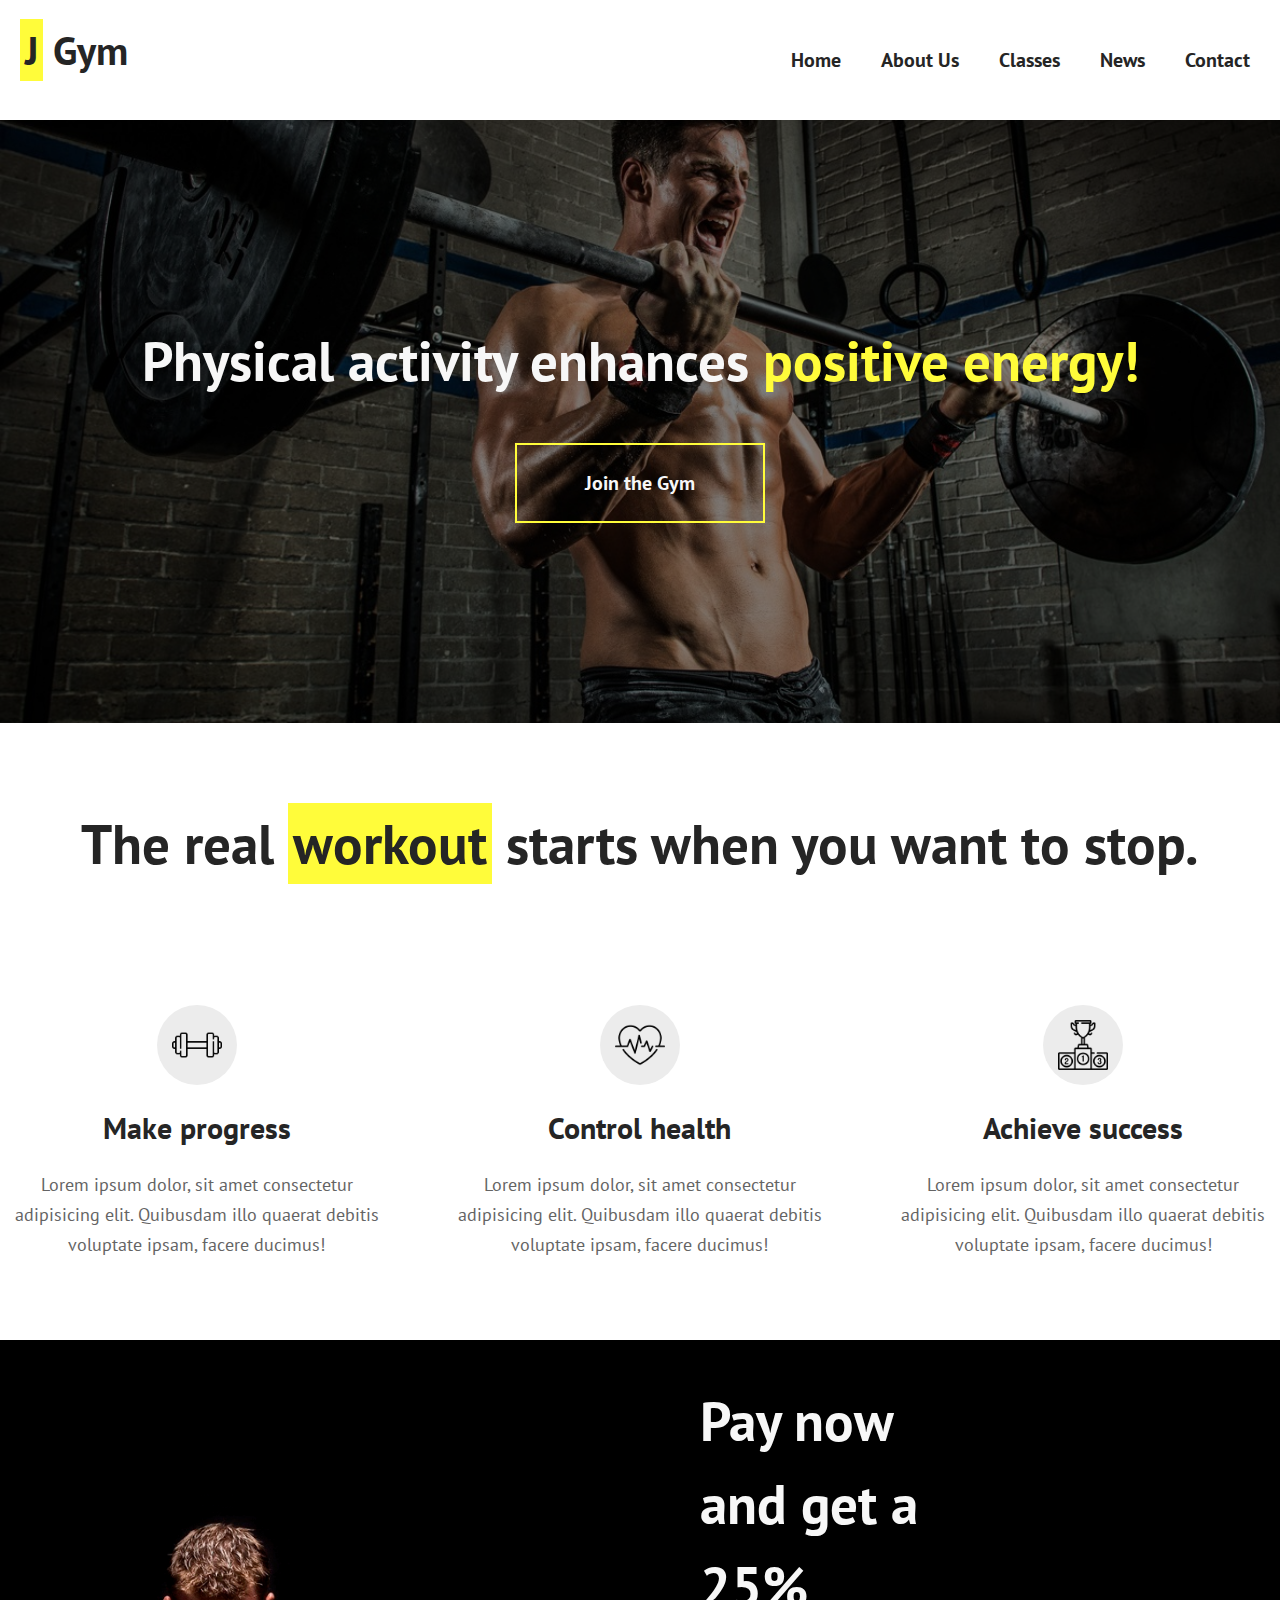
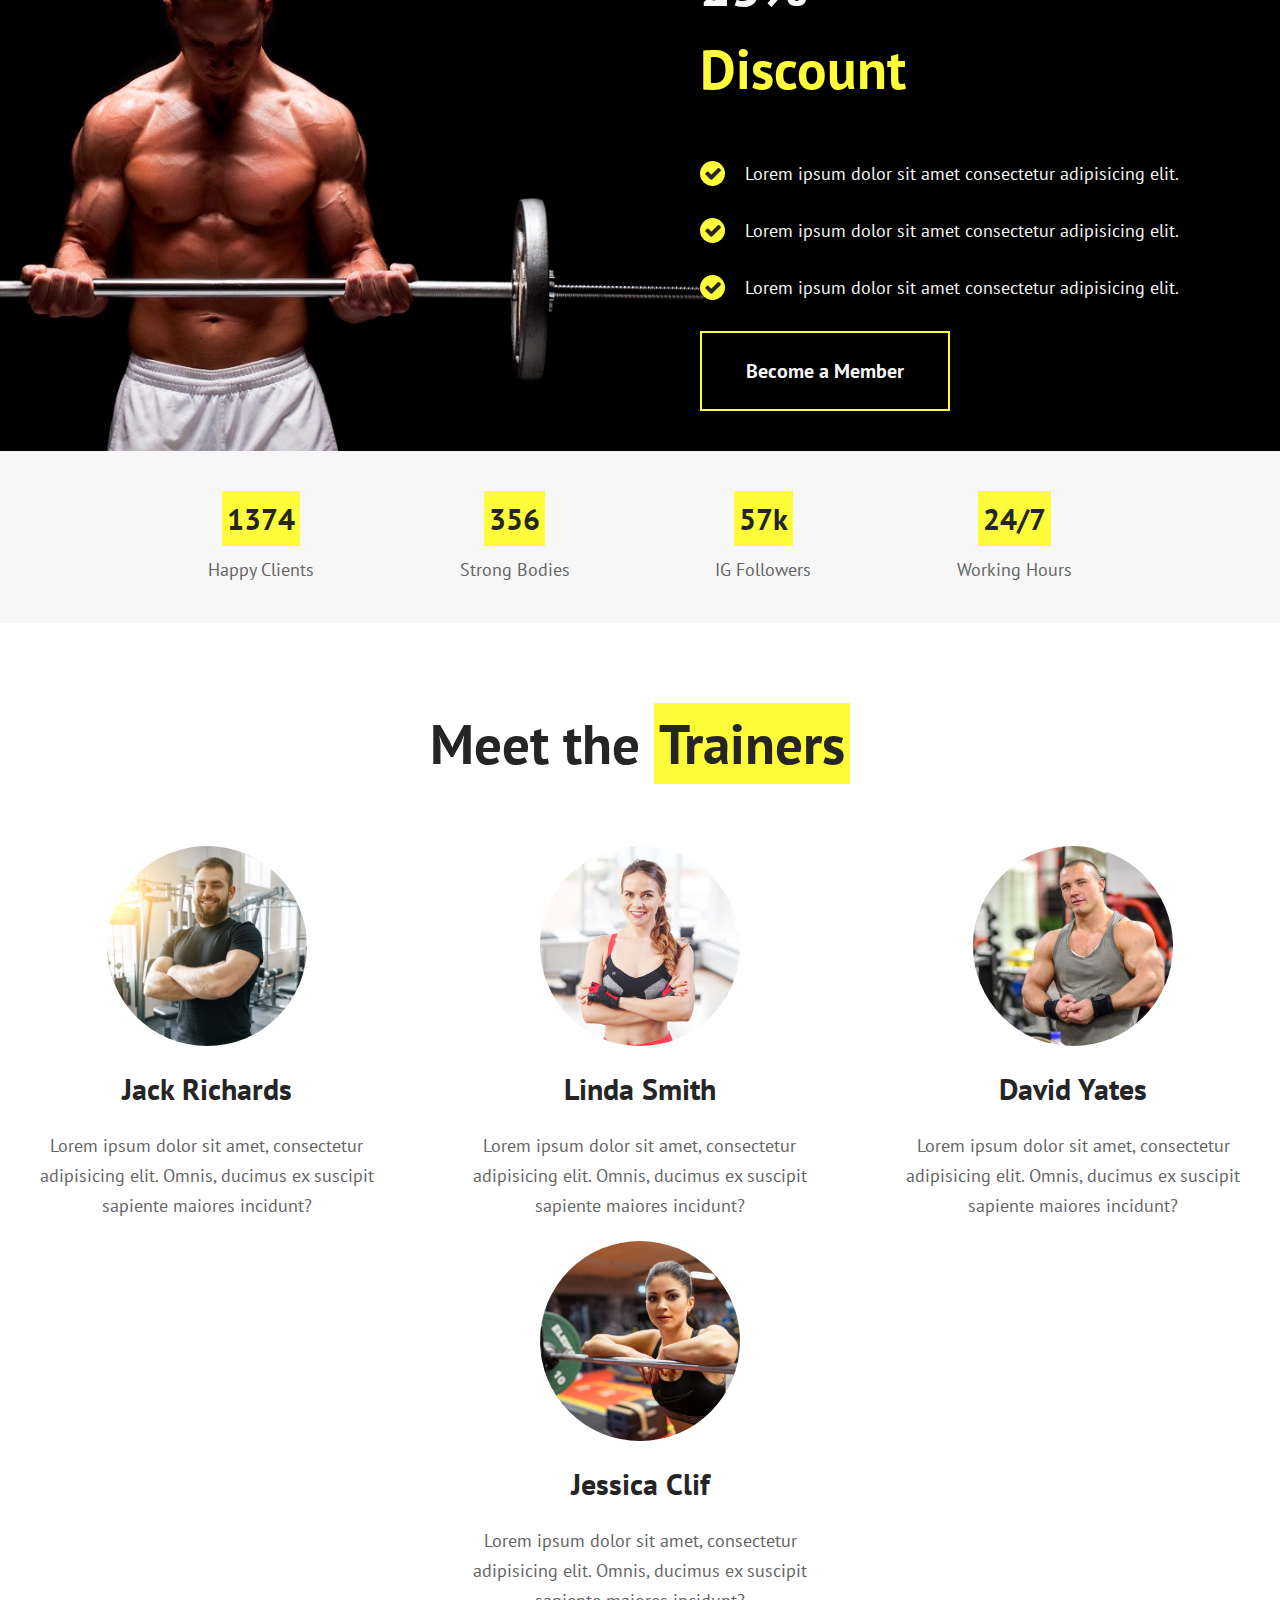
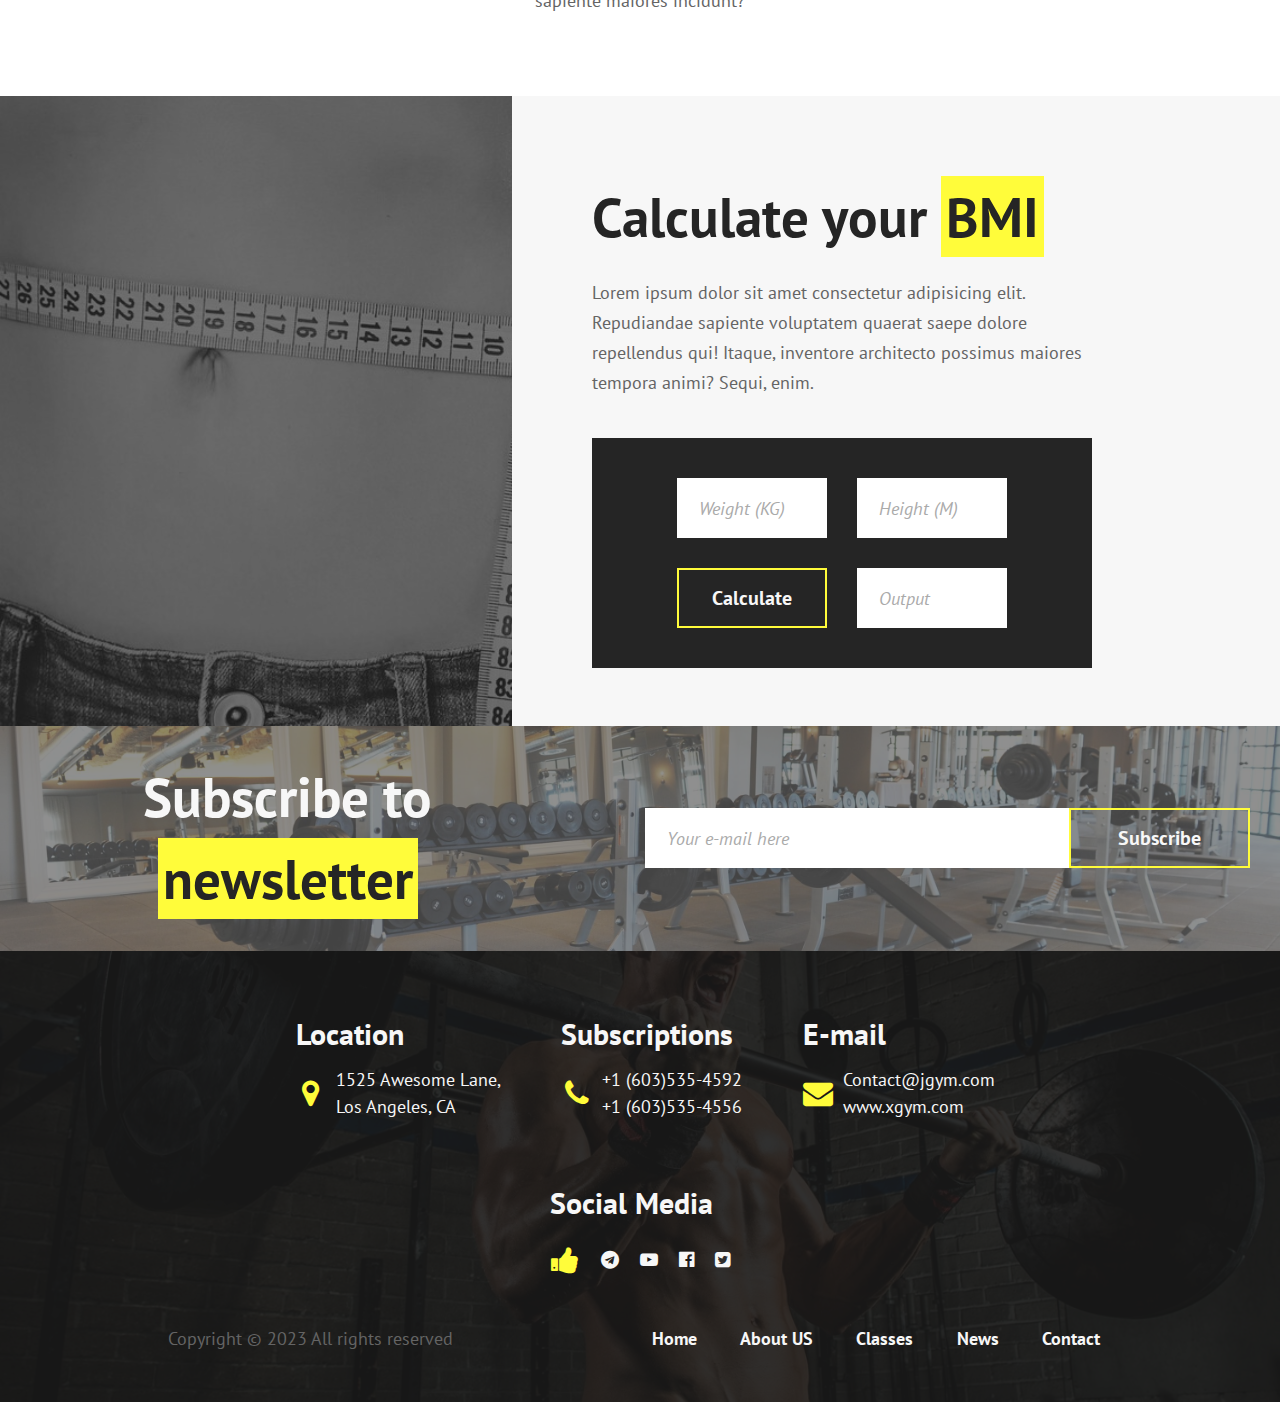
<file: index.html>
<!DOCTYPE html>
<html lang="en">
<head>
    <meta charset="UTF-8">
    <meta http-equiv="X-UA-Compatible" content="IE=edge">
    <meta name="viewport" content="width=device-width, initial-scale=1.0">
    <link rel="stylesheet" href="../css/font-awesome.min.css">
    <link rel="stylesheet" href="../css/normilize.css">
    <link rel="stylesheet" href="../css/minify/home.min.css">
    <link rel="preconnect" href="https://fonts.googleapis.com">
    <link rel="preconnect" href="https://fonts.gstatic.com" crossorigin>
    <link href="https://fonts.googleapis.com/css2?family=PT+Sans:wght@400;700&display=swap" rel="stylesheet">
    <link rel="icon" href="../img/icon.png">
    <title>JGym</title>
</head>
<body>
    <!-- header -->
    <header class="header">
        <div class="header-inner">
            <h1 class="header-name"><a href="index.html"><span class="bgc-yellow">J</span>Gym</a></h1>
            <nav class="header-navbar">
                <ol class="header-navbar-list">
                    <a href="index.html"><li class="header-navbar-item">Home</li></a>
                    <a href="about_us.html"><li class="header-navbar-item">About Us</li></a>
                    <a href="classes.html"><li class="header-navbar-item">Classes</li></a>
                    <a href="news.html"><li class="header-navbar-item">News</li></a>
                    <a href="contact.html"><li class="header-navbar-item">Contact</li></a>
                </ol>
            </nav>
        </div>
    </header>
    <!-- intro -->
    <section class="section-outer section-intro">
        <div class="section-inner">
            <h1 class="intro-header">Physical activity enhances <span class="c-yellow">positive energy!</span></h1>
            <button class="base-btn intro-btn">Join the Gym</button>
        </div>
    </section>
    <!-- promo -->
    <section class="section-outer section-promo">
        <div class="section-inner">
            <h1 class="promo-header">The real <span class="bgc-yellow">workout</span> starts when you want to stop.</h1>
            <div class="features-container">
                <div class="feature">
                    <div class="feature-icon progress"></div>
                    <h4 class="feature-header">Make progress</h4>
                    <p class="feature-body">Lorem ipsum dolor, sit amet consectetur adipisicing elit. Quibusdam illo quaerat debitis voluptate ipsam, facere ducimus!</p>
                </div>
                <div class="feature">
                    <div class="feature-icon health"></div>
                    <h4 class="feature-header">Control health</h4>
                    <p class="feature-body">Lorem ipsum dolor, sit amet consectetur adipisicing elit. Quibusdam illo quaerat debitis voluptate ipsam, facere ducimus!</p>
                </div>
                <div class="feature">
                    <div class="feature-icon success"></div>
                    <h4 class="feature-header">Achieve success</h4>
                    <p class="feature-body">Lorem ipsum dolor, sit amet consectetur adipisicing elit. Quibusdam illo quaerat debitis voluptate ipsam, facere ducimus!</p>
                </div>
            </div>
        </div>
    </section>
    <!-- course -->
    <section class="section-outer section-course">
        <div class="section-inner">
            <h1 class="course-header">Pay now and get a 25% <span class="c-yellow">Discount</span></h1>
            <ol class="course-arguments">
                <li class="arguments-item"><div class="arguments-item-icon"><i class="fa fa-check" aria-hidden="true"></i></div>Lorem ipsum dolor sit amet consectetur adipisicing elit.</li>
                <li class="arguments-item"><div class="arguments-item-icon"><i class="fa fa-check" aria-hidden="true"></i></div>Lorem ipsum dolor sit amet consectetur adipisicing elit.</li>
                <li class="arguments-item"><div class="arguments-item-icon"><i class="fa fa-check" aria-hidden="true"></i></div>Lorem ipsum dolor sit amet consectetur adipisicing elit.</li>
            </ol>
            <button class="base-btn course-btn">Become a Member</button>
        </div>
    </section>
    <!-- statistics -->
    <section class="section-outer section-statistics">
        <div class="section-inner">
            <div class="statistics-item">
                <span class="statistics-item-number bgc-yellow">1374</span>
                <span class="statistics-item-header">Happy Clients</span>
            </div>
            <div class="statistics-item">
                <span class="statistics-item-number bgc-yellow">356</span>
                <span class="statistics-item-header ">Strong Bodies</span>
            </div>
            <div class="statistics-item">
                <span class="statistics-item-number bgc-yellow">57k</span>
                <span class="statistics-item-header">IG Followers</span>
            </div>
            <div class="statistics-item">
                <span class="statistics-item-number bgc-yellow">24/7</span>
                <span class="statistics-item-header">Working Hours</span>
            </div>
        </div>
    </section>
    <!-- trainers -->
    <section class="section-outer section-trainers">
        <div class="section-inner">
            <h1 class="trainers-header">Meet the <span class="bgc-yellow">Trainers</span></h1>
            <div class="trainers-container">
                <div class="trainer">
                    <div class="trainer-img-container">
                        <img class="trainer-img" src="../img/home/trainer1.png" alt="trainer">
                    </div>
                    <h4 class="trainer-name">Jack Richards</h4>
                    <p class="trainer-body">Lorem ipsum dolor sit amet, consectetur adipisicing elit. Omnis, ducimus ex suscipit sapiente maiores incidunt?</p>
                </div>
                <div class="trainer">
                    <div class="trainer-img-container">
                        <img class="trainer-img" src="../img/home/trainer3.png" alt="trainer">
                    </div>
                    <h4 class="trainer-name">Linda Smith</h4>
                    <p class="trainer-body">Lorem ipsum dolor sit amet, consectetur adipisicing elit. Omnis, ducimus ex suscipit sapiente maiores incidunt?</p>
                </div>
                <div class="trainer">
                    <div class="trainer-img-container">
                        <img class="trainer-img" src="../img/home/trainer2.png" alt="trainer">
                    </div>
                    <h4 class="trainer-name">David Yates</h4>
                    <p class="trainer-body">Lorem ipsum dolor sit amet, consectetur adipisicing elit. Omnis, ducimus ex suscipit sapiente maiores incidunt?</p>
                </div>
                <div class="trainer">
                    <div class="trainer-img-container">
                        <img class="trainer-img" src="../img/home/trainer4.png" alt="trainer">
                    </div>
                    <h4 class="trainer-name">Jessica Clif</h4>
                    <p class="trainer-body">Lorem ipsum dolor sit amet, consectetur adipisicing elit. Omnis, ducimus ex suscipit sapiente maiores incidunt?</p>
                </div>
            </div>
        </div>
    </section>
    <!-- calculator -->
    <section class="section-outer section-calculator">
        <div class="calculator-img"></div>
        <div class="section-inner">
            <div class="calculator-container">
                <div class="calculator-content">
                    <h1 class="calculator-header">Calculate your <span class="bgc-yellow">BMI</span></h1>
                    <p class="calculator-description">Lorem ipsum dolor sit amet consectetur adipisicing elit. Repudiandae sapiente voluptatem quaerat saepe dolore repellendus qui! Itaque, inventore architecto possimus maiores tempora animi? Sequi, enim.</p>
                </div>
                <div class="calculator">
                    <div class="calculator-form">
                        <input class="base-int" type="text" placeholder="Weight (KG)">
                        <input class="base-int" type="text" placeholder="Height (M)">
                        <button class="base-btn">Calculate</button>
                        <input class="base-int" type="text" placeholder="Output" disabled>
                    </div>
                </div>
                <p class="calculator-output"></p>
            </div>
        </div>
    </section>
    <!-- subscribe -->
    <section class="section-outer section-subscribe">
        <div class="section-inner">
            <h1 class="subscribe-header">Subscribe to <span class="bgc-yellow">newsletter</span></h1>
            <div class="subscribe-form">
                <input class="base-int" type="text" placeholder="Your e-mail here">
                <button class="base-btn">Subscribe</button>
            </div>
        </div>
    </section>
    <!-- footer -->
    <footer class="footer">
        <div class="footer-inner">
            <div class="communications-container">
                <div class="communication">
                    <h5 class="communication-header">Location</h5>
                    <div class="communication-body">
                        <div class="communication-icon"><i class="fa fa-map-marker" aria-hidden="true"></i></div>
                        <div class="communication-content">
                            <div class="communication-adress">1525 Awesome Lane,</div>
                            <div class="communication-adress">Los Angeles, CA</div>
                        </div>
                    </div>
                </div>
                <div class="communication">
                    <h5 class="communication-header">Subscriptions</h5>
                    <div class="communication-body">
                        <div class="communication-icon"><i class="fa fa-phone" aria-hidden="true"></i></div>
                        <div class="communication-content">
                            <div class="communication-adress">+1 (603)535-4592</div>
                            <div class="communication-adress">+1 (603)535-4556</div>
                        </div>
                    </div>
                </div>
                <div class="communication">
                    <h5 class="communication-header">E-mail</h5>
                    <div class="communication-body">
                        <div class="communication-icon"><i class="fa fa-envelope" aria-hidden="true"></i></div>
                        <div class="communication-content">
                            <div class="communication-adress">Contact@jgym.com</div>
                            <div class="communication-adress">www.xgym.com</div>
                        </div>
                    </div>
                </div>
                <div class="communication">
                    <h5 class="communication-header">Social Media</h5>
                    <div class="communication-body">
                        <div class="communication-icon"><i class="fa fa-thumbs-up" aria-hidden="true"></i></div>
                        <div class="links-container">
                            <div class="link-icon"><a href="#"><i class="fa fa-telegram" aria-hidden="true"></i></a></div>
                            <div class="link-icon"><a href="#"><i class="fa fa-youtube-play" aria-hidden="true"></i></a></div>
                            <div class="link-icon"><a href="#"><i class="fa fa-facebook-official" aria-hidden="true"></i></a></div>
                            <div class="link-icon"><a href="#"><i class="fa fa-twitter-square" aria-hidden="true"></i></a></div>
                        </div>
                    </div>
                </div>
            </div>
            <div class="rights-container">
                <div class="rights">Copyright © 2023 All rights reserved</div>
                <div class="footer-navbar">
                    <ol class="footer-navbar-list">
                        <li class="footer-navbar-item"><a href="index.html">Home</li></a>
                        <li class="footer-navbar-item"><a href="about_us.html">About US</li></a>
                        <li class="footer-navbar-item"><a href="classes.html">Classes</li></a>
                        <li class="footer-navbar-item"><a href="news.html">News</li></a>
                        <li class="footer-navbar-item"><a href="contact.html">Contact</li></a>
                    </ol>
                </div>
            </div>            
        </div>
    </footer>
    <div class="scripts">
        <script src="../js/loading.js"></script>
        <script src="../js/scroll_top.js"></script>
        <script src="../js/fill_href.js"></script>
        <script src="../js/calculator.js"></script>
    </div>
</body>
</html>
</file>
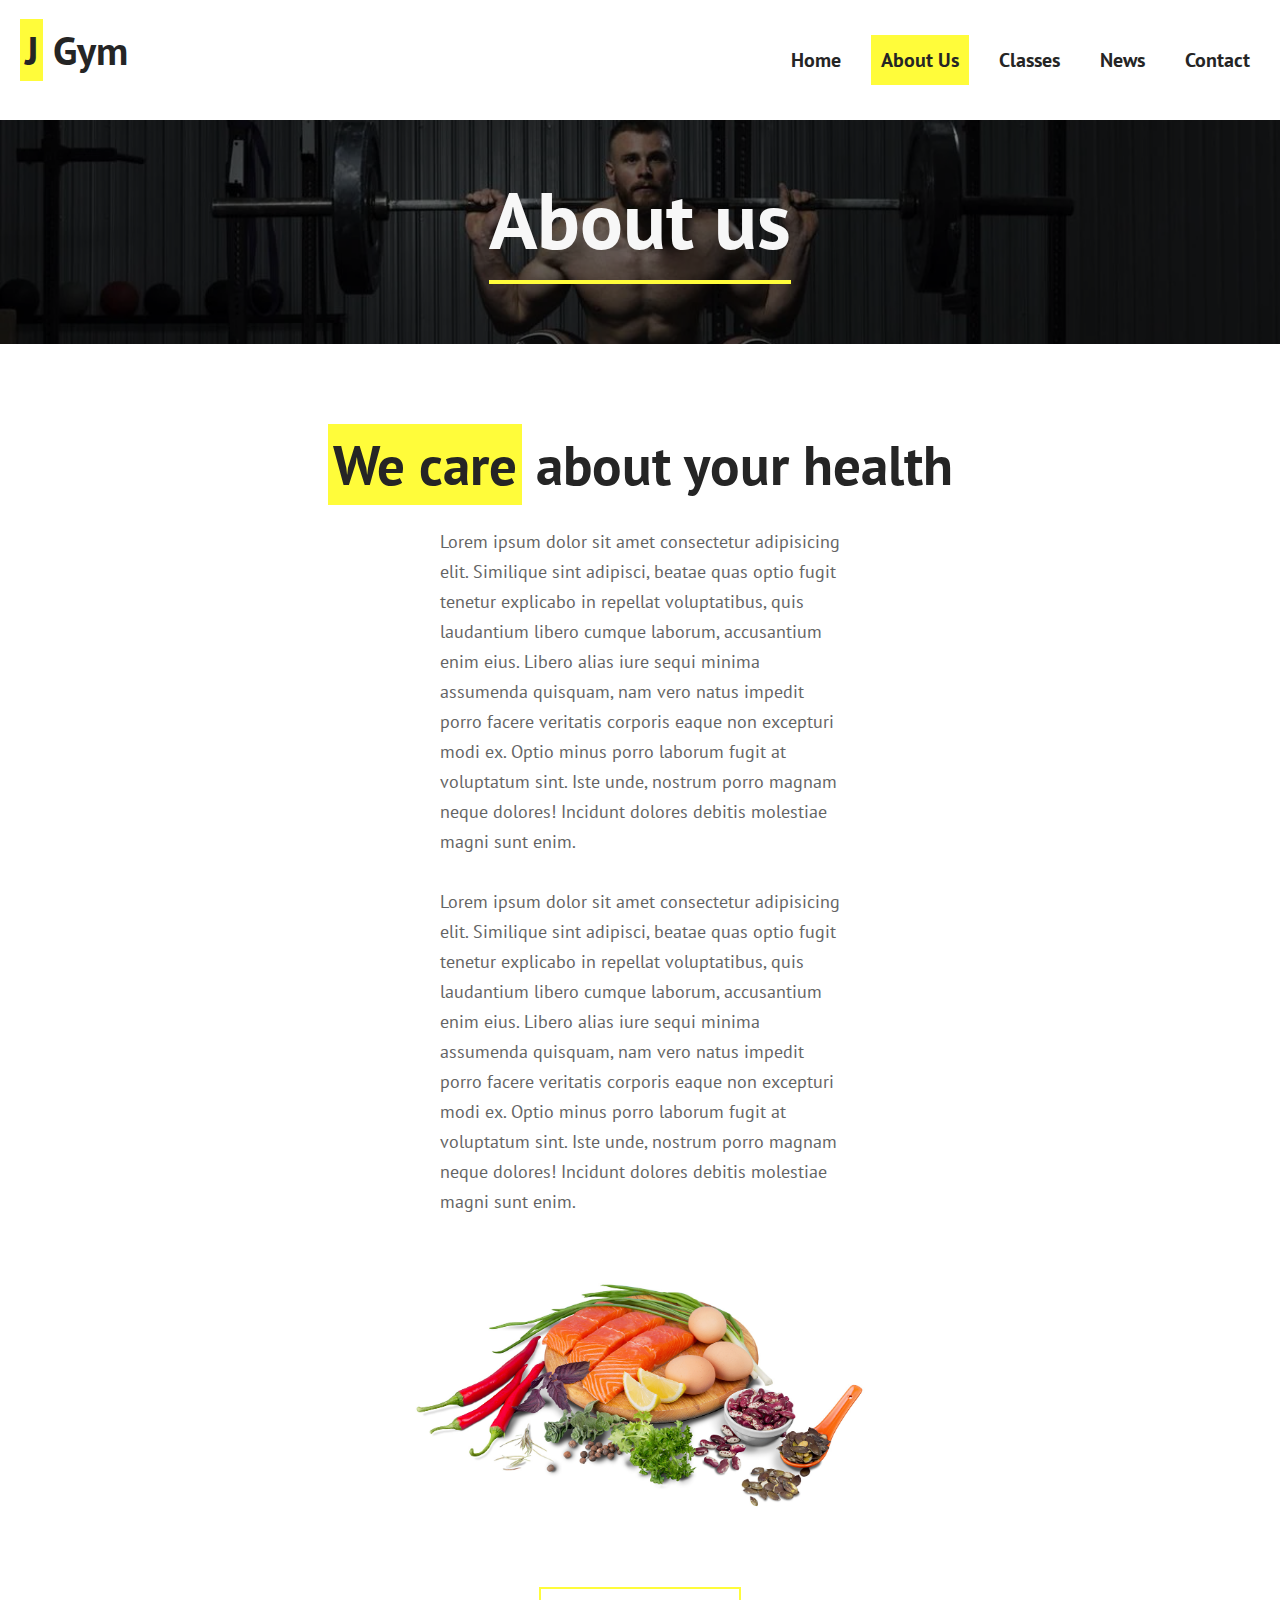
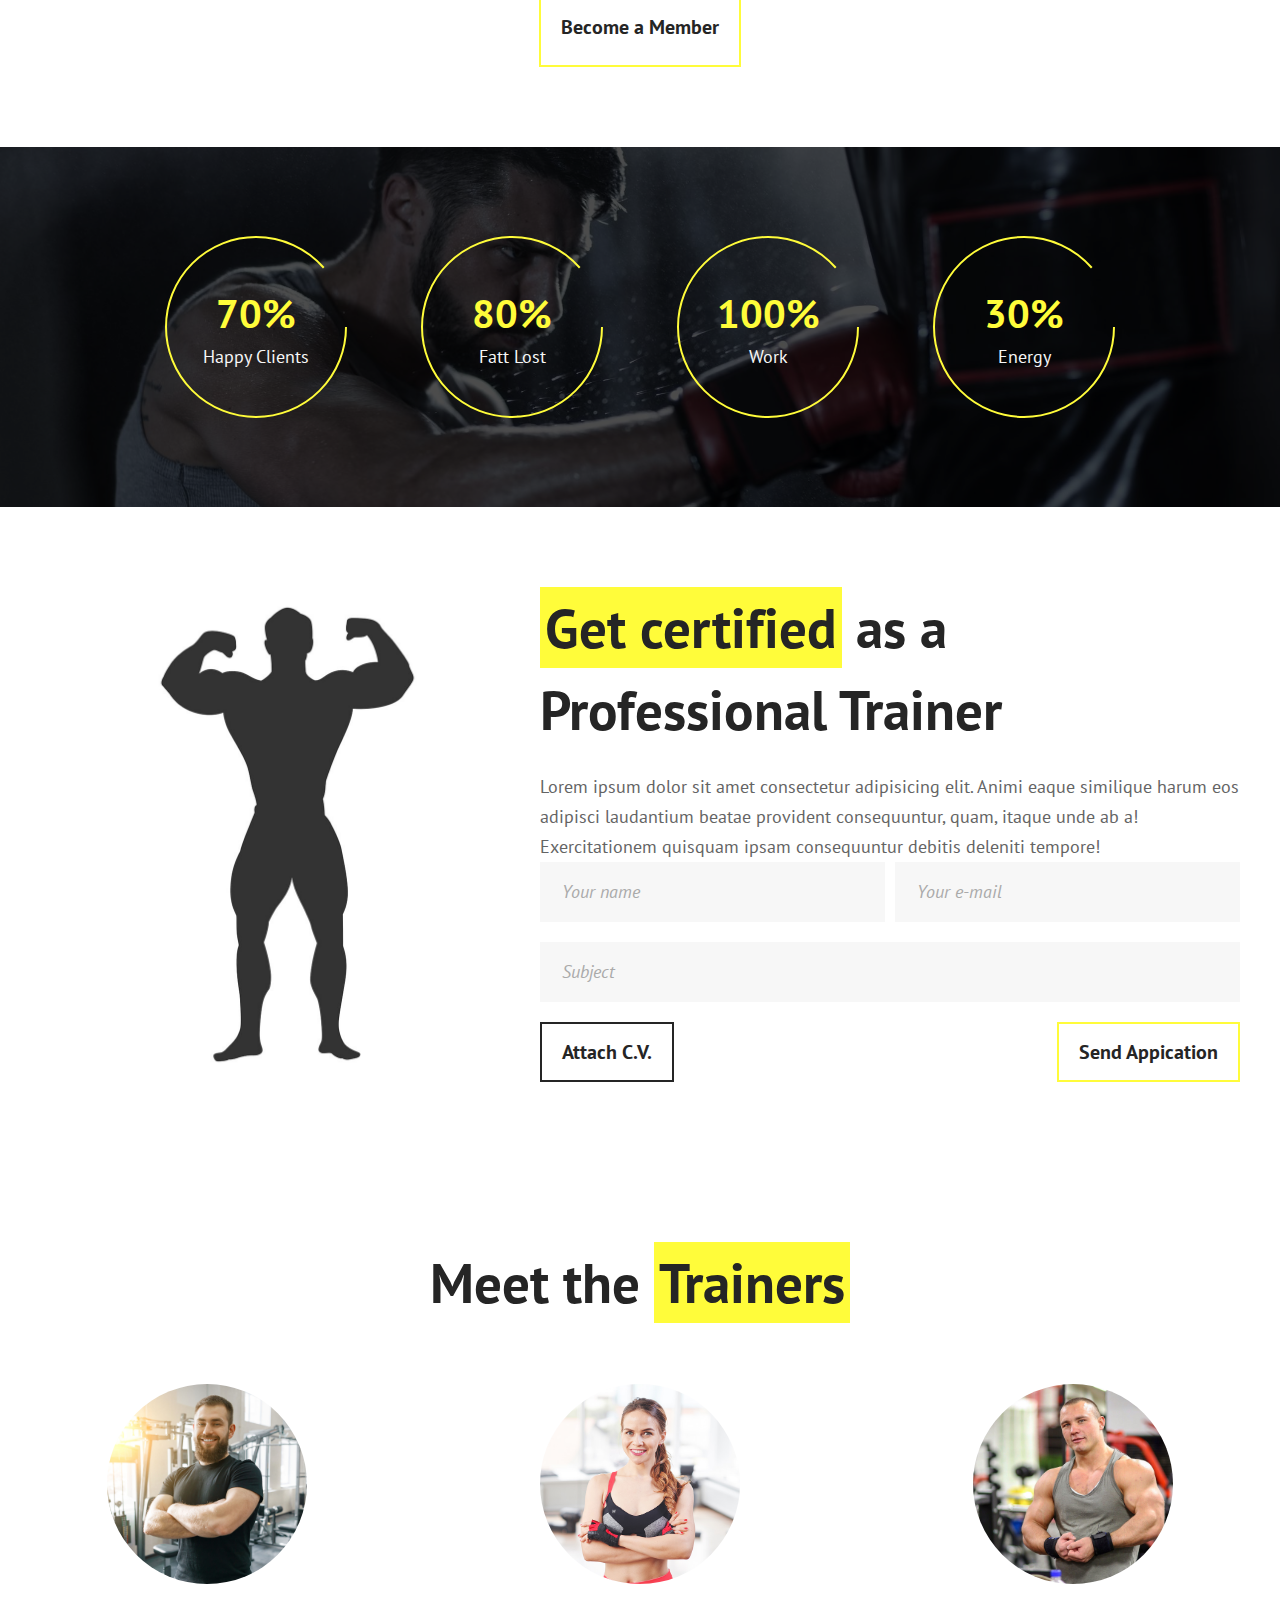
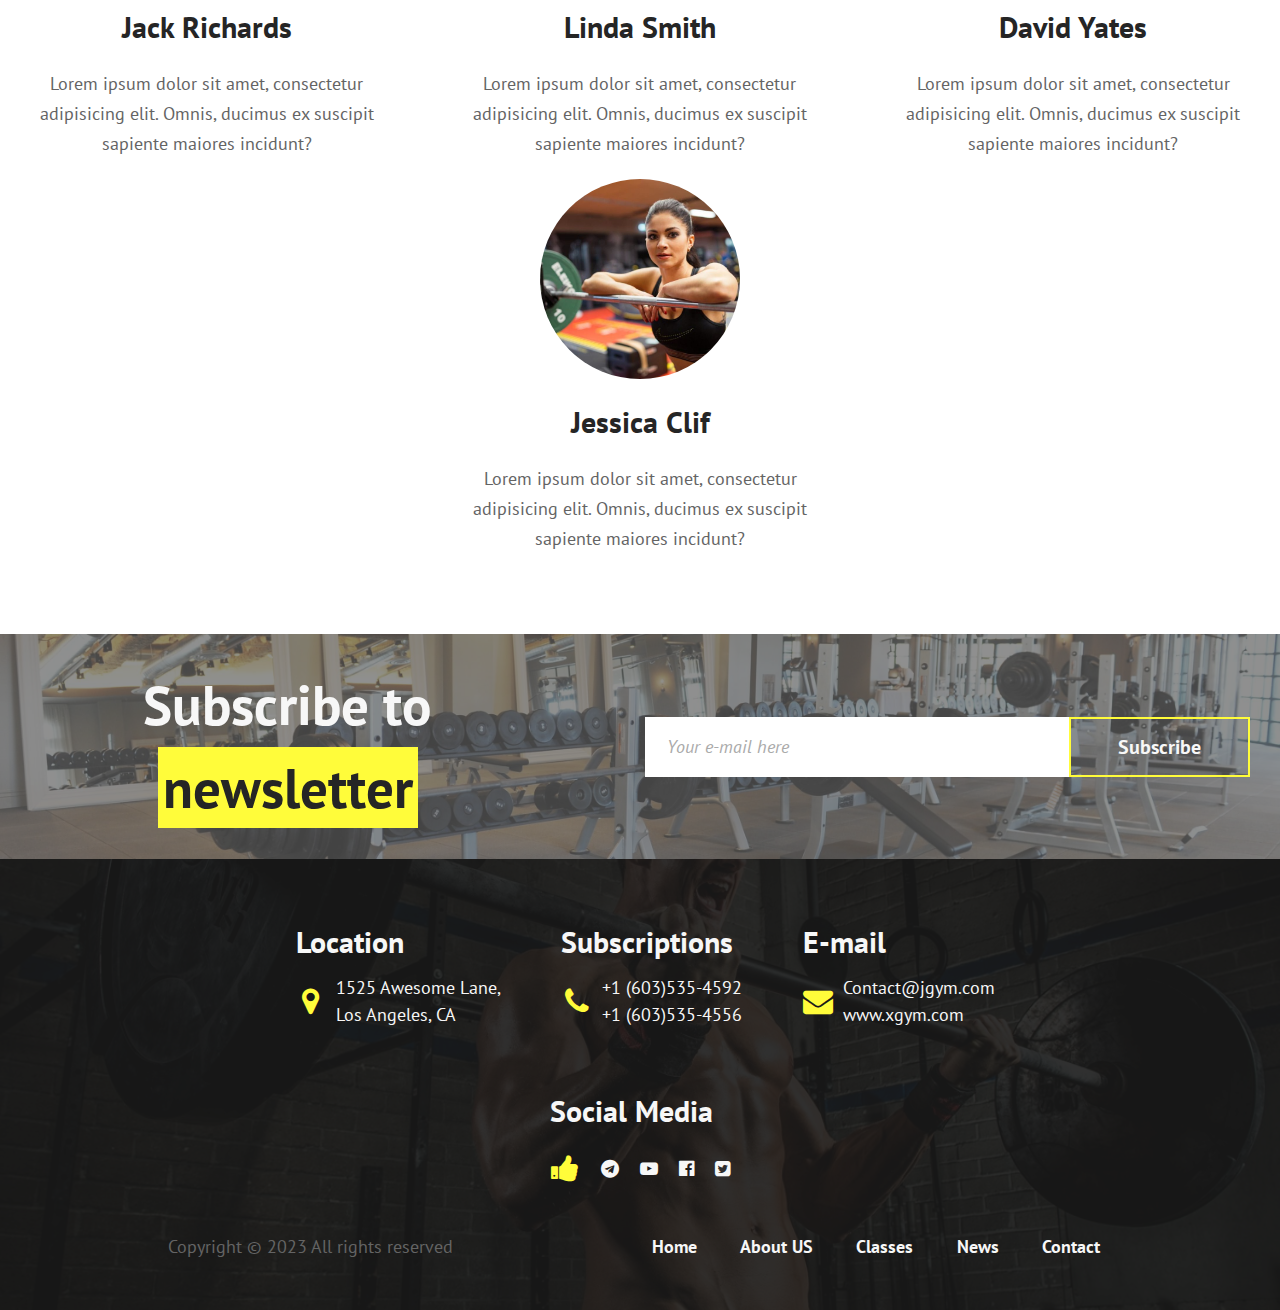
<file: about_us.html>
<!DOCTYPE html>
<html lang="en">
<head>
    <meta charset="UTF-8">
    <meta http-equiv="X-UA-Compatible" content="IE=edge">
    <meta name="viewport" content="width=device-width, initial-scale=1.0">
    <link rel="stylesheet" href="../css/font-awesome.min.css">
    <link rel="stylesheet" href="../css/normilize.css">
    <link rel="stylesheet" href="../css/minify/about_us.min.css">
    <link rel="preconnect" href="https://fonts.googleapis.com">
    <link rel="preconnect" href="https://fonts.gstatic.com" crossorigin>
    <link href="https://fonts.googleapis.com/css2?family=PT+Sans:wght@400;700&display=swap" rel="stylesheet">
    <link rel="icon" href="../img/icon.png">
    <title>JGym</title>
</head>
<body>
    <!-- header -->
    <header class="header">
        <div class="header-inner">
            <h1 class="header-name"><a href="index.html"><span class="bgc-yellow">J</span>Gym</a></h1>
            <nav class="header-navbar">
                <ol class="header-navbar-list">
                    <a href="index.html"><li class="header-navbar-item">Home</li></a>
                    <a href="about_us.html"><li class="header-navbar-item">About Us</li></a>
                    <a href="classes.html"><li class="header-navbar-item">Classes</li></a>
                    <a href="news.html"><li class="header-navbar-item">News</li></a>
                    <a href="contact.html"><li class="header-navbar-item">Contact</li></a>
                </ol>
            </nav>
        </div>
    </header>
    <!-- intro -->
    <section class="section-outer section-intro">
        <div class="section-inner">
            <h1 class="page-name">About us</h1>
        </div>
    </section>
    <!-- promo -->
    <section class="section-outer section-promo">
        <div class="section-inner">
            <h1 class="promo-header"><span class="bgc-yellow">We care</span> about your health</h1>
            <div class="promo-content">
                <p class="promo-content-p">Lorem ipsum dolor sit amet consectetur adipisicing elit. Similique sint adipisci, beatae quas optio fugit tenetur explicabo in repellat voluptatibus, quis laudantium libero cumque laborum, accusantium enim eius. Libero alias iure sequi minima assumenda quisquam, nam vero natus impedit porro facere veritatis corporis eaque non excepturi modi ex. Optio minus porro laborum fugit at voluptatum sint. Iste unde, nostrum porro magnam neque dolores! Incidunt dolores debitis molestiae magni sunt enim.</p>
                <p class="promo-content-p">Lorem ipsum dolor sit amet consectetur adipisicing elit. Similique sint adipisci, beatae quas optio fugit tenetur explicabo in repellat voluptatibus, quis laudantium libero cumque laborum, accusantium enim eius. Libero alias iure sequi minima assumenda quisquam, nam vero natus impedit porro facere veritatis corporis eaque non excepturi modi ex. Optio minus porro laborum fugit at voluptatum sint. Iste unde, nostrum porro magnam neque dolores! Incidunt dolores debitis molestiae magni sunt enim.</p>
                <img class="promo-content-img" src="../img/about_us/promo.png" alt="health">
            </div>
            <button class="base-btn">Become a Member</button>
        </div>
    </section>
    <!-- statistics -->
    <section class="section-outer section-statistics">
        <div class="section-inner">
            <div class="statistic" style="--value: 70%">
                <svg height="200" width="200">
                    <circle cx="100" cy="100" r="90" />
                </svg>
                <div class="statistic-number">70%</div>
                <div class="statistic-header">Happy Clients</div>
            </div>
            <div class="statistic">
                <svg height="200" width="200">
                    <circle cx="100" cy="100" r="90" />
                </svg>
                <div class="statistic-number" data-value="80">80%</div>
                <div class="statistic-header">Fatt Lost</div>
            </div>
            <div class="statistic">
                <svg height="200" width="200">
                    <circle cx="100" cy="100" r="90" />
                </svg>
                <div class="statistic-number" data-value="100">100%</div>
                <div class="statistic-header">Work</div>
            </div>
            <div class="statistic">
                <svg height="200" width="200">
                    <circle cx="100" cy="100" r="90" />
                </svg>
                <div class="statistic-number" data-value="30" >30%</div>
                <div class="statistic-header">Energy</div>
            </div>
        </div>
    </section>
    <!-- invitation -->
    <section class="section-outer section-invitation">
        <div class="section-inner">
            <h1 class="invitation-header"><span class="bgc-yellow">Get certified</span> as a Professional Trainer</h1>
            <p class="invitation-content">Lorem ipsum dolor sit amet consectetur adipisicing elit. Animi eaque similique harum eos adipisci laudantium beatae provident consequuntur, quam, itaque unde ab a! Exercitationem quisquam ipsam consequuntur debitis deleniti tempore!</p>
            <div class="invitation-form">
                <div class="invitation-form-row">
                    <input class="base-int" type="text" placeholder="Your name">
                    <input class="base-int" type="text" placeholder="Your e-mail">
                </div>
                <input class="base-int long" type="text" placeholder="Subject">
                <div class="invitation-btns-container">
                    <button class="base-btn dark-btn">Attach C.V.</button>
                    <button class="base-btn">Send Appication</button>
                </div>
            </div>
        </div>
    </section>
     <!-- trainers -->
     <section class="section-outer section-trainers">
        <div class="section-inner">
            <h1 class="trainers-header">Meet the <span class="bgc-yellow">Trainers</span></h1>
            <div class="trainers-container">
                <div class="trainer">
                    <div class="trainer-img-container">
                        <img class="trainer-img" src="../img/home/trainer1.png" alt="trainer">
                    </div>
                    <h4 class="trainer-name">Jack Richards</h4>
                    <p class="trainer-body">Lorem ipsum dolor sit amet, consectetur adipisicing elit. Omnis, ducimus ex suscipit sapiente maiores incidunt?</p>
                </div>
                <div class="trainer">
                    <div class="trainer-img-container">
                        <img class="trainer-img" src="../img/home/trainer3.png" alt="trainer">
                    </div>
                    <h4 class="trainer-name">Linda Smith</h4>
                    <p class="trainer-body">Lorem ipsum dolor sit amet, consectetur adipisicing elit. Omnis, ducimus ex suscipit sapiente maiores incidunt?</p>
                </div>
                <div class="trainer">
                    <div class="trainer-img-container">
                        <img class="trainer-img" src="../img/home/trainer2.png" alt="trainer">
                    </div>
                    <h4 class="trainer-name">David Yates</h4>
                    <p class="trainer-body">Lorem ipsum dolor sit amet, consectetur adipisicing elit. Omnis, ducimus ex suscipit sapiente maiores incidunt?</p>
                </div>
                <div class="trainer">
                    <div class="trainer-img-container">
                        <img class="trainer-img" src="../img/home/trainer4.png" alt="trainer">
                    </div>
                    <h4 class="trainer-name">Jessica Clif</h4>
                    <p class="trainer-body">Lorem ipsum dolor sit amet, consectetur adipisicing elit. Omnis, ducimus ex suscipit sapiente maiores incidunt?</p>
                </div>
            </div>
        </div>
    </section>
    <!-- subscribe -->
    <section class="section-outer section-subscribe">
        <div class="section-inner">
            <h1 class="subscribe-header">Subscribe to <span class="bgc-yellow">newsletter</span></h1>
            <div class="subscribe-form">
                <input class="base-int" type="text" placeholder="Your e-mail here">
                <button class="base-btn">Subscribe</button>
            </div>
        </div>
    </section>
    <!-- footer -->
    <footer class="footer">
        <div class="footer-inner">
            <div class="communications-container">
                <div class="communication">
                    <h5 class="communication-header">Location</h5>
                    <div class="communication-body">
                        <div class="communication-icon"><i class="fa fa-map-marker" aria-hidden="true"></i></div>
                        <div class="communication-content">
                            <div class="communication-adress">1525 Awesome Lane,</div>
                            <div class="communication-adress">Los Angeles, CA</div>
                        </div>
                    </div>
                </div>
                <div class="communication">
                    <h5 class="communication-header">Subscriptions</h5>
                    <div class="communication-body">
                        <div class="communication-icon"><i class="fa fa-phone" aria-hidden="true"></i></div>
                        <div class="communication-content">
                            <div class="communication-adress">+1 (603)535-4592</div>
                            <div class="communication-adress">+1 (603)535-4556</div>
                        </div>
                    </div>
                </div>
                <div class="communication">
                    <h5 class="communication-header">E-mail</h5>
                    <div class="communication-body">
                        <div class="communication-icon"><i class="fa fa-envelope" aria-hidden="true"></i></div>
                        <div class="communication-content">
                            <div class="communication-adress">Contact@jgym.com</div>
                            <div class="communication-adress">www.xgym.com</div>
                        </div>
                    </div>
                </div>
                <div class="communication">
                    <h5 class="communication-header">Social Media</h5>
                    <div class="communication-body">
                        <div class="communication-icon"><i class="fa fa-thumbs-up" aria-hidden="true"></i></div>
                        <div class="links-container">
                            <div class="link-icon"><a href="#"><i class="fa fa-telegram" aria-hidden="true"></a></i></div>
                            <div class="link-icon"><a href="#"><i class="fa fa-youtube-play" aria-hidden="true"></a></i></div>
                            <div class="link-icon"><a href="#"><i class="fa fa-facebook-official" aria-hidden="true"></a></i></div>
                            <div class="link-icon"><a href="#"><i class="fa fa-twitter-square" aria-hidden="true"></a></i></div>
                        </div>
                    </div>
                </div>
            </div>
            <div class="rights-container">
                <div class="rights">Copyright © 2023 All rights reserved</div>
                <div class="footer-navbar">
                    <ol class="footer-navbar-list">
                        <li class="footer-navbar-item"><a href="index.html">Home</a></li>
                        <li class="footer-navbar-item"><a href="about_us.html">About US</a></li>
                        <li class="footer-navbar-item"><a href="classes.html">Classes</a></li>
                        <li class="footer-navbar-item"><a href="news.html">News</a></li>
                        <li class="footer-navbar-item"><a href="contact.html">Contact</a></li>
                    </ol>
                </div>
            </div>            
        </div>
    </footer>
    <div class="scripts">
        <script src="../js/loading.js"></script>
        <script src="../js/scroll_top.js"></script>
        <script src="../js/fill_href.js"></script>
    </div>
</body>
</html>
</file>
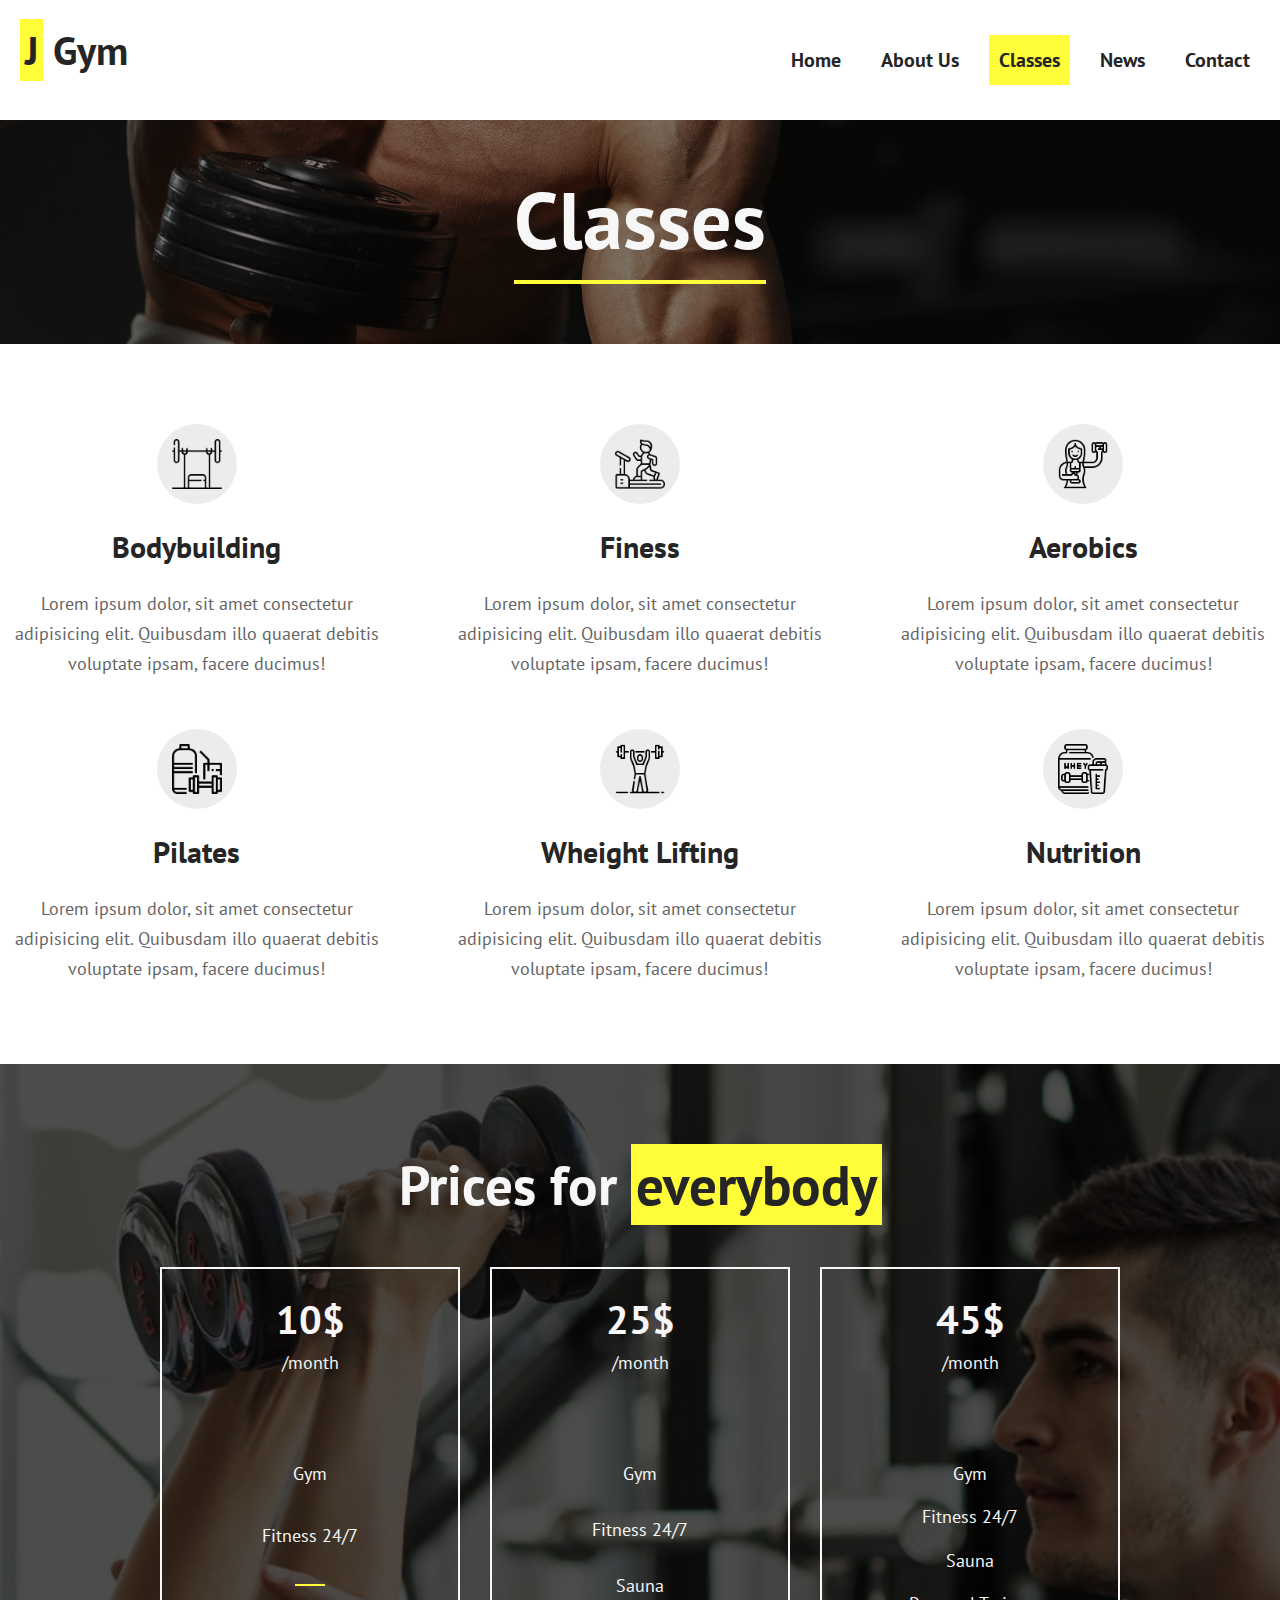
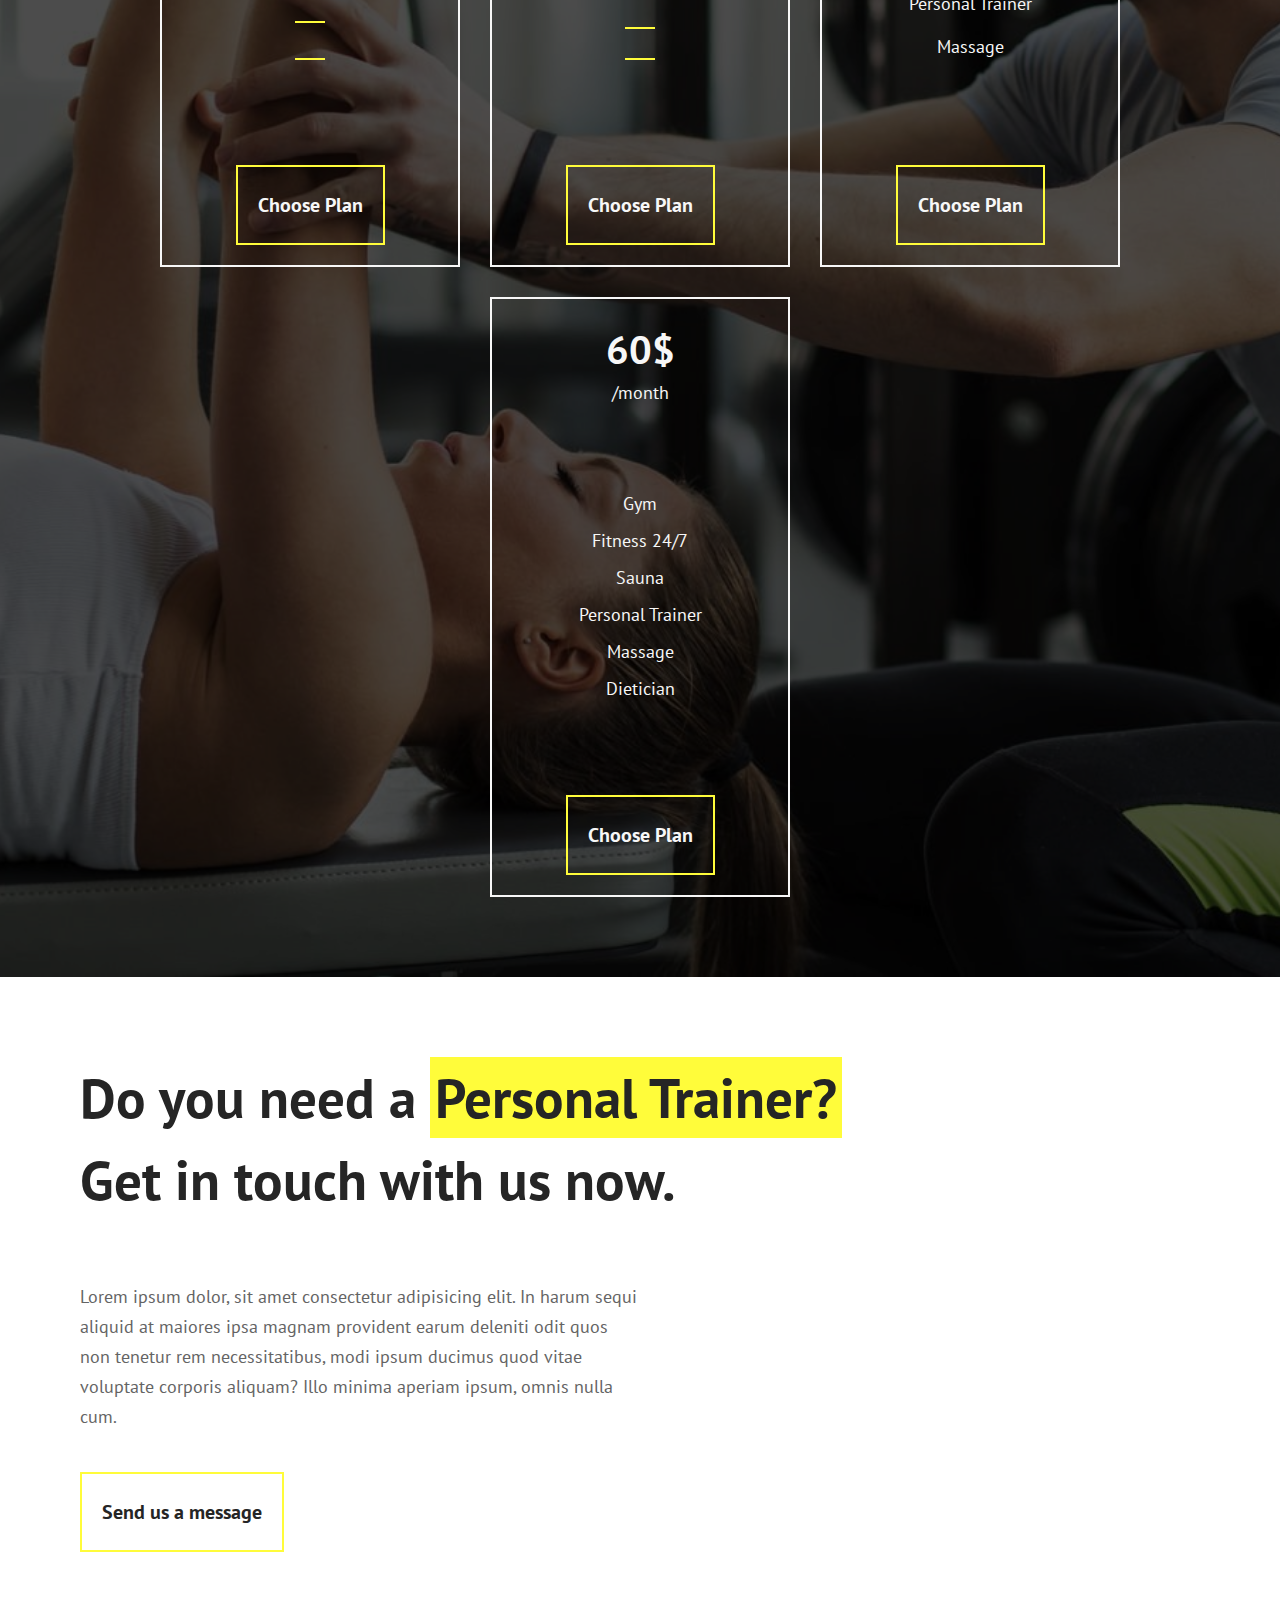
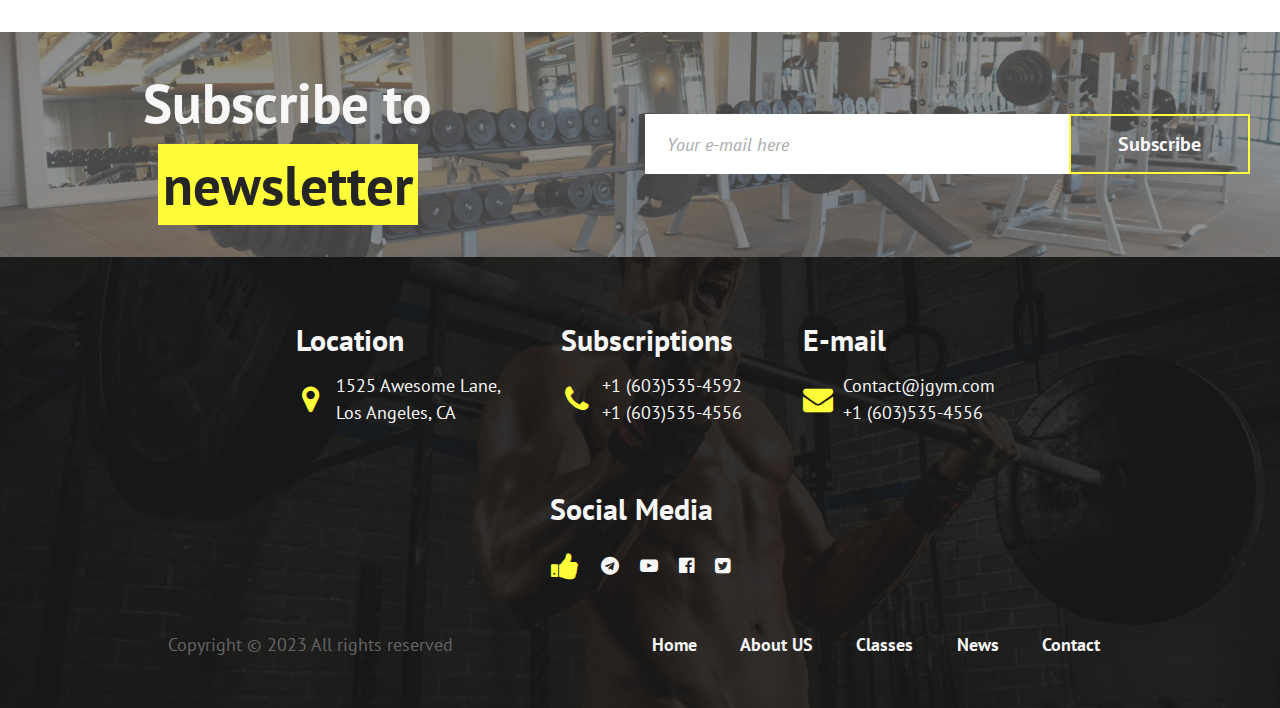
<file: classes.html>
<!DOCTYPE html>
<html lang="en">
<head>
    <meta charset="UTF-8">
    <meta http-equiv="X-UA-Compatible" content="IE=edge">
    <meta name="viewport" content="width=device-width, initial-scale=1.0">
    <link rel="stylesheet" href="../css/font-awesome.min.css">
    <link rel="stylesheet" href="../css/normilize.css">
    <link rel="stylesheet" href="../css/minify/classes.min.css">
    <link rel="preconnect" href="https://fonts.googleapis.com">
    <link rel="preconnect" href="https://fonts.gstatic.com" crossorigin>
    <link href="https://fonts.googleapis.com/css2?family=PT+Sans:wght@400;700&display=swap" rel="stylesheet">
    <link rel="icon" href="../img/icon.png">
    <title>JGym</title>
</head>
<body>
    <!-- header -->
    <header class="header">
        <div class="header-inner">
            <h1 class="header-name"><a href="index.html"><span class="bgc-yellow">J</span>Gym</a></h1>
            <nav class="header-navbar">
                <ol class="header-navbar-list">
                    <a href="index.html"><li class="header-navbar-item">Home</li></a>
                    <a href="about_us.html"><li class="header-navbar-item">About Us</li></a>
                    <a href="classes.html"><li class="header-navbar-item">Classes</li></a>
                    <a href="news.html"><li class="header-navbar-item">News</li></a>
                    <a href="contact.html"><li class="header-navbar-item">Contact</li></a>
                </ol>
            </nav>
        </div>
    </header>
    <!-- intro -->
    <section class="section-outer section-intro">
        <div class="section-inner">
            <h1 class="page-name">Classes</h1>
        </div>
    </section>
    <!-- promo -->
    <section class="section-outer section-promo">
        <div class="section-inner">
            <div class="features-container">
                <div class="feature">
                    <div class="feature-icon bodybuilding"></div>
                    <h4 class="feature-header">Bodybuilding</h4>
                    <p class="feature-body">Lorem ipsum dolor, sit amet consectetur adipisicing elit. Quibusdam illo quaerat debitis voluptate ipsam, facere ducimus!</p>
                </div>
                <div class="feature">
                    <div class="feature-icon finess"></div>
                    <h4 class="feature-header">Finess</h4>
                    <p class="feature-body">Lorem ipsum dolor, sit amet consectetur adipisicing elit. Quibusdam illo quaerat debitis voluptate ipsam, facere ducimus!</p>
                </div>
                <div class="feature">
                    <div class="feature-icon aerobics"></div>
                    <h4 class="feature-header">Aerobics</h4>
                    <p class="feature-body">Lorem ipsum dolor, sit amet consectetur adipisicing elit. Quibusdam illo quaerat debitis voluptate ipsam, facere ducimus!</p>
                </div>
                <div class="feature">
                    <div class="feature-icon pilates"></div>
                    <h4 class="feature-header">Pilates</h4>
                    <p class="feature-body">Lorem ipsum dolor, sit amet consectetur adipisicing elit. Quibusdam illo quaerat debitis voluptate ipsam, facere ducimus!</p>
                </div>
                <div class="feature">
                    <div class="feature-icon lifting"></div>
                    <h4 class="feature-header">Wheight Lifting</h4>
                    <p class="feature-body">Lorem ipsum dolor, sit amet consectetur adipisicing elit. Quibusdam illo quaerat debitis voluptate ipsam, facere ducimus!</p>
                </div>
                <div class="feature">
                    <div class="feature-icon nutrition"></div>
                    <h4 class="feature-header">Nutrition</h4>
                    <p class="feature-body">Lorem ipsum dolor, sit amet consectetur adipisicing elit. Quibusdam illo quaerat debitis voluptate ipsam, facere ducimus!</p>
                </div>
            </div>
        </div>
    </section>
    <!-- prices -->
    <section class="section-outer section-prices">
        <div class="section-inner">
            <h1 class="prices-header">Prices for <span class="bgc-yellow">everybody</span></h1>
            <div class="prices-cards-container">
                <div class="price-card">
                    <div class="price-container">
                        <h2 class="price">10$</h2>
                        <div class="month">/month</div>
                    </div>
                    <ol class="opportunities-ol">
                        <li class="opportunitie">Gym</li>
                        <li class="opportunitie">Fitness 24/7</li>
                        <li class="opportunitie line"></li>
                        <li class="opportunitie line"></li>
                        <li class="opportunitie line"></li>
                    </ol>
                    <button class="base-btn">Choose Plan</button>
                </div>
                <div class="price-card">
                    <div class="price-container">
                        <h2 class="price">25$</h2>
                        <div class="month">/month</div>
                    </div>
                    <ol class="opportunities-ol">
                        <li class="opportunitie">Gym</li>
                        <li class="opportunitie">Fitness 24/7</li>
                        <li class="opportunitie">Sauna</li>
                        <li class="opportunitie line"></li>
                        <li class="opportunitie line"></li>
                    </ol>
                    <button class="base-btn">Choose Plan</button>
                </div>
                <div class="price-card">
                    <div class="price-container">
                        <h2 class="price">45$</h2>
                        <div class="month">/month</div>
                    </div>
                    <ol class="opportunities-ol">
                        <li class="opportunitie">Gym</li>
                        <li class="opportunitie">Fitness 24/7</li>
                        <li class="opportunitie">Sauna</li>
                        <li class="opportunitie">Personal Trainer</li>
                        <li class="opportunitie">Massage</li>
                    </ol>
                    <button class="base-btn">Choose Plan</button>
                </div>
                <div class="price-card">
                    <div class="price-container">
                        <h2 class="price">60$</h2>
                        <div class="month">/month</div>
                    </div>
                    <ol class="opportunities-ol">
                        <li class="opportunitie">Gym</li>
                        <li class="opportunitie">Fitness 24/7</li>
                        <li class="opportunitie">Sauna</li>
                        <li class="opportunitie">Personal Trainer</li>
                        <li class="opportunitie">Massage</li>
                        <li class="opportunitie">Dietician</li>
                    </ol>
                    <button class="base-btn">Choose Plan</button>
                </div>
            </div>
        </div>
    </section>
    <!-- message -->
    <section class="section-outer section-message">
        <div class="section-inner">
            <h1 class="message-header">Do you need a <span class="bgc-yellow">Personal Trainer?</span></br> Get in touch with us now.</h1>
            <p class="message-p">Lorem ipsum dolor, sit amet consectetur adipisicing elit. In harum sequi aliquid at maiores ipsa magnam provident earum deleniti odit quos non tenetur rem necessitatibus, modi ipsum ducimus quod vitae voluptate corporis aliquam? Illo minima aperiam ipsum, omnis nulla cum.</p>
            <button class="base-btn">Send us a message</button>
        </div>
    </section>
    <!-- subscribe -->
    <section class="section-outer section-subscribe">
        <div class="section-inner">
            <h1 class="subscribe-header">Subscribe to <span class="bgc-yellow">newsletter</span></h1>
            <div class="subscribe-form">
                <input class="base-int" type="text" placeholder="Your e-mail here">
                <button class="base-btn">Subscribe</button>
            </div>
        </div>
    </section>
    <!-- footer -->
    <footer class="footer">
        <div class="footer-inner">
            <div class="communications-container">
                <div class="communication">
                    <h5 class="communication-header">Location</h5>
                    <div class="communication-body">
                        <div class="communication-icon"><i class="fa fa-map-marker" aria-hidden="true"></i></div>
                        <div class="communication-content">
                            <div class="communication-adress">1525 Awesome Lane,</div>
                            <div class="communication-adress">Los Angeles, CA</div>
                        </div>
                    </div>
                </div>
                <div class="communication">
                    <h5 class="communication-header">Subscriptions</h5>
                    <div class="communication-body">
                        <div class="communication-icon"><i class="fa fa-phone" aria-hidden="true"></i></div>
                        <div class="communication-content">
                            <div class="communication-adress">+1 (603)535-4592</div>
                            <div class="communication-adress">+1 (603)535-4556</div>
                        </div>
                    </div>
                </div>
                <div class="communication">
                    <h5 class="communication-header">E-mail</h5>
                    <div class="communication-body">
                        <div class="communication-icon"><i class="fa fa-envelope" aria-hidden="true"></i></div>
                        <div class="communication-content">
                            <div class="communication-adress">Contact@jgym.com</div>
                            <div class="communication-adress">+1 (603)535-4556</div>
                        </div>
                    </div>
                </div>
                <div class="communication">
                    <h5 class="communication-header">Social Media</h5>
                    <div class="communication-body">
                        <div class="communication-icon"><i class="fa fa-thumbs-up" aria-hidden="true"></i></div>
                        <div class="links-container">
                            <div class="link-icon"><a href="#"><i class="fa fa-telegram" aria-hidden="true"></a></i></div>
                            <div class="link-icon"><a href="#"><i class="fa fa-youtube-play" aria-hidden="true"></a></i></div>
                            <div class="link-icon"><a href="#"><i class="fa fa-facebook-official" aria-hidden="true"></a></i></div>
                            <div class="link-icon"><a href="#"><i class="fa fa-twitter-square" aria-hidden="true"></a></i></div>
                        </div>
                    </div>
                </div>
            </div>
            <div class="rights-container">
                <div class="rights">Copyright © 2023 All rights reserved</div>
                <div class="footer-navbar">
                    <ol class="footer-navbar-list">
                        <li class="footer-navbar-item"><a href="index.html">Home</a></li>
                        <li class="footer-navbar-item"><a href="about_us.html">About US</a></li>
                        <li class="footer-navbar-item"><a href="classes.html">Classes</a></li>
                        <li class="footer-navbar-item"><a href="news.html">News</a></li>
                        <li class="footer-navbar-item"><a href="contact.html">Contact</a></li>
                    </ol>
                </div>
            </div>            
        </div>
    </footer>
    <div class="scripts">
        <script src="../js/loading.js"></script>
        <script src="../js/scroll_top.js"></script>
        <script src="../js/fill_href.js"></script>
    </div>
</body>
</html>
</file>
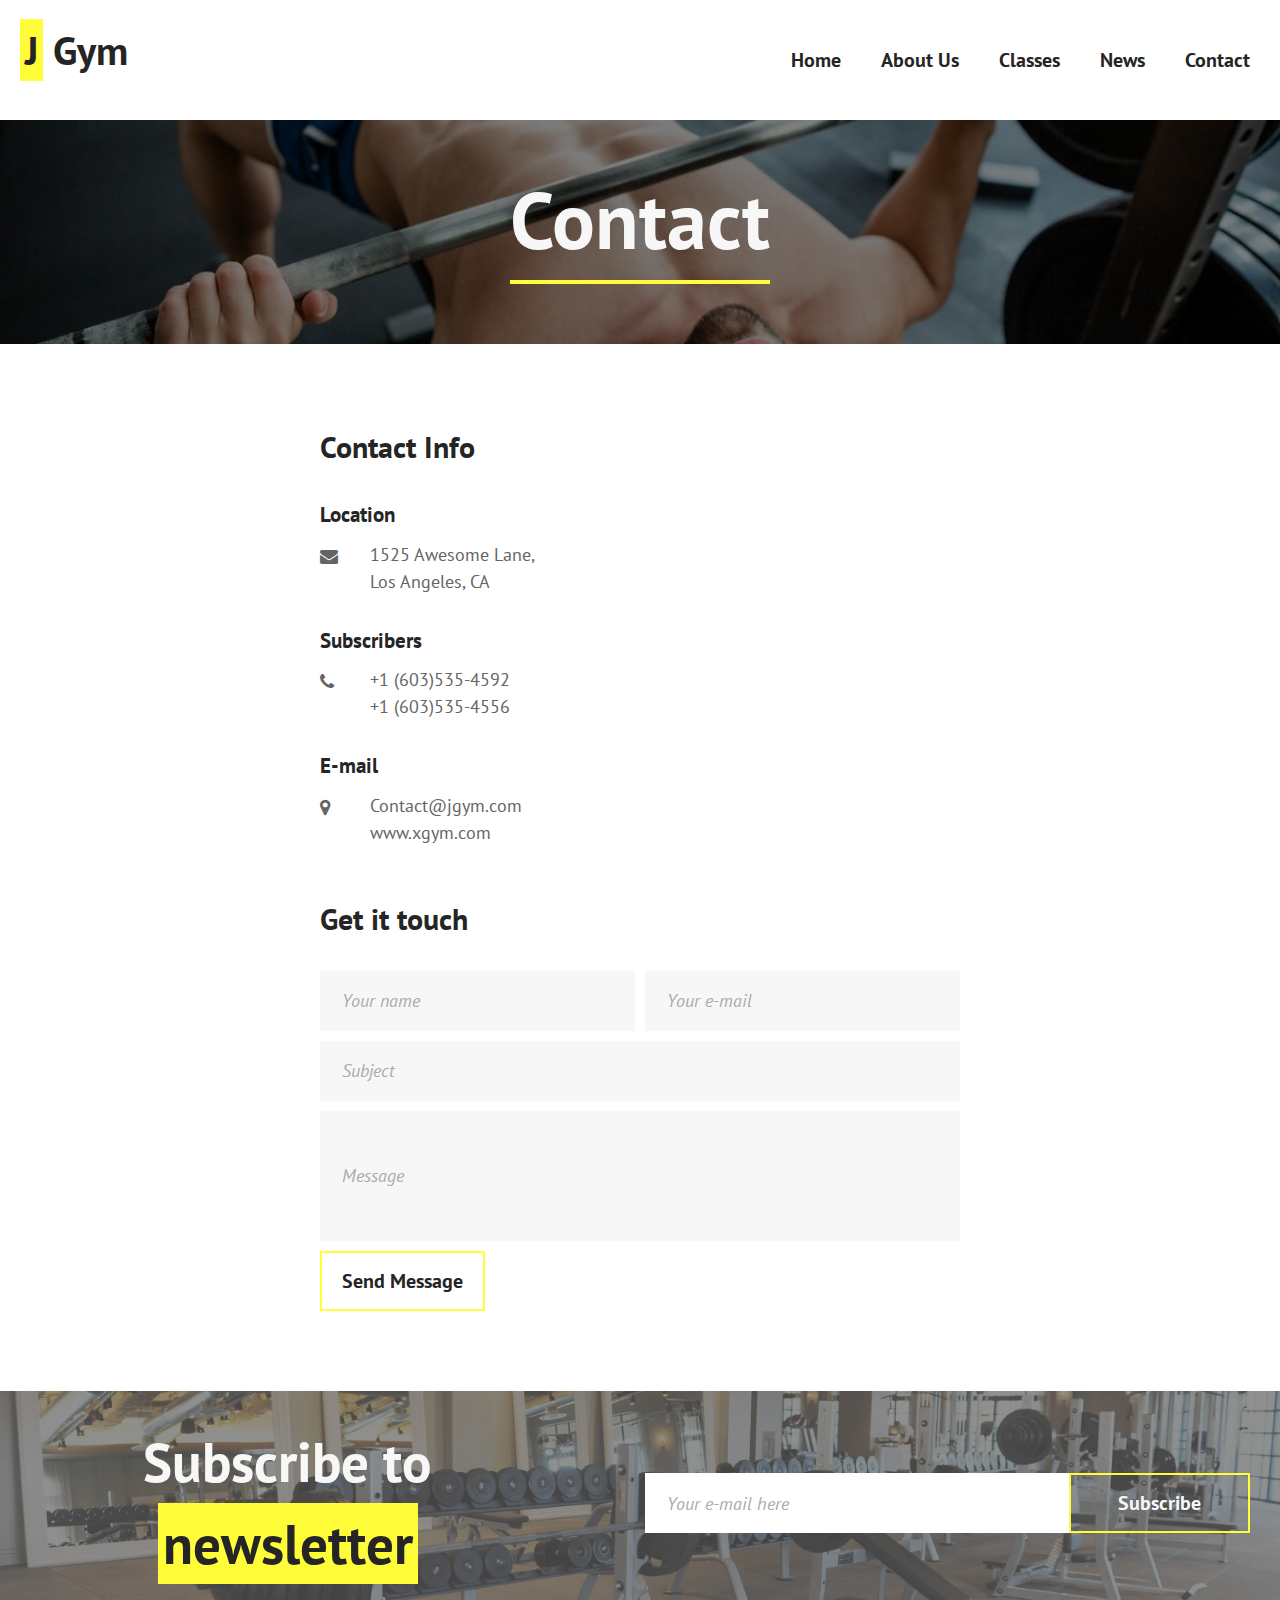
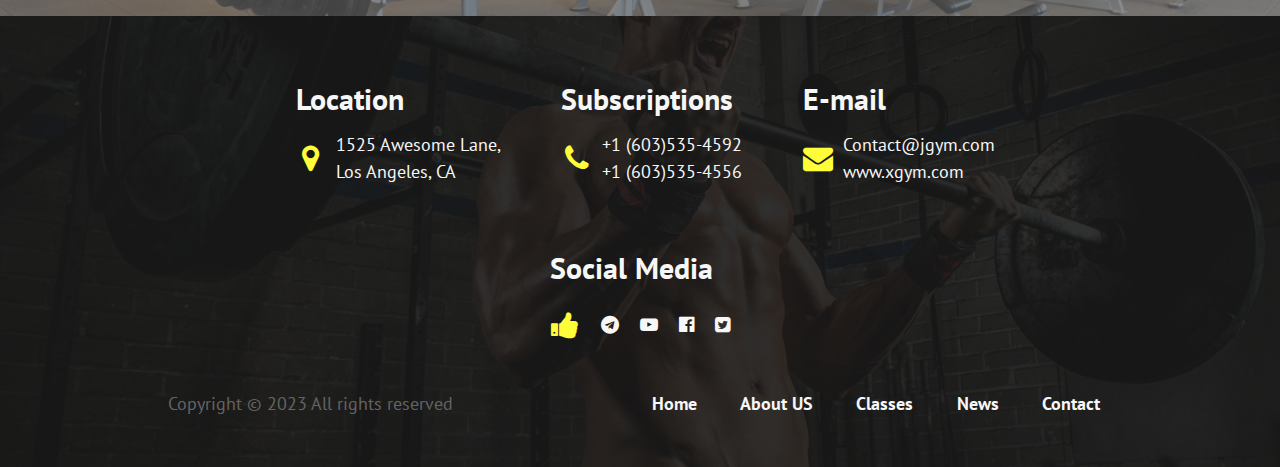
<file: contact.html>
<!DOCTYPE html>
<html lang="en">
<head>
    <meta charset="UTF-8">
    <meta http-equiv="X-UA-Compatible" content="IE=edge">
    <meta name="viewport" content="width=device-width, initial-scale=1.0">
    <link rel="stylesheet" href="../css/font-awesome.min.css">
    <link rel="stylesheet" href="../css/normilize.css">
    <link rel="stylesheet" href="../css/minify/contact.min.css">
    <link rel="preconnect" href="https://fonts.googleapis.com">
    <link rel="preconnect" href="https://fonts.gstatic.com" crossorigin>
    <link href="https://fonts.googleapis.com/css2?family=PT+Sans:wght@400;700&display=swap" rel="stylesheet">
    <link rel="icon" href="../img/icon.png">
    <title>JGym</title>
</head>
<body>
    <!-- header -->
    <header class="header">
        <div class="header-inner">
            <h1 class="header-name"><a href="index.html"><span class="bgc-yellow">J</span>Gym</a></h1>
            <nav class="header-navbar">
                <ol class="header-navbar-list">
                    <a href="index.html"><li class="header-navbar-item">Home</li></a>
                    <a href="about_us.html"><li class="header-navbar-item">About Us</li></a>
                    <a href="classes.html"><li class="header-navbar-item">Classes</li></a>
                    <a href="news.html"><li class="header-navbar-item">News</li></a>
                    <a href="contact.html"><li class="header-navbar-item">Contact</li></a>
                </ol>
            </nav>
        </div>
    </header>
    <!-- intro -->
    <section class="section-outer section-intro">
        <div class="section-inner">
            <h1 class="page-name">Contact</h1>
        </div>
    </section>
    <!-- contact -->
    <section class="section-outer section-contact">
        <div class="section-inner">
            <div class="contact-info">
                <h2 class="section-contact-name">Contact Info</h2>
                <div class="contact">
                    <h3 class="contact-name">Location</h3>
                    <div class="contact-body">
                        <div class="contact-icon"><i class="fa fa-envelope" aria-hidden="true"></i></div>
                        <div class="contact-content">
                            <div class="contact-value">1525 Awesome Lane,</div>
                            <div class="contact-value">Los Angeles, CA</div>
                        </div>
                    </div>
                </div>
                <div class="contact">
                    <h3 class="contact-name">Subscribers</h3>
                    <div class="contact-body">
                        <div class="contact-icon"><i class="fa fa-phone" aria-hidden="true"></i></div>
                        <div class="contact-content">
                            <div class="contact-value">+1 (603)535-4592</div>
                            <div class="contact-value">+1 (603)535-4556</div>
                        </div>
                    </div>
                </div>
                <div class="contact">
                    <h3 class="contact-name">E-mail</h3>
                    <div class="contact-body">
                        <div class="contact-icon"><i class="fa fa-map-marker" aria-hidden="true"></i></div>                   
                        <div class="contact-content">
                            <div class="contact-value">Contact@jgym.com</div>
                            <div class="contact-value">www.xgym.com</div>
                        </div>
                    </div>
                </div>
            </div>
            <div class="contact-form-container">
                <h2 class="section-contact-name">Get it touch</h2>
                <div class="contact-form">
                    <div class="contact-form-row">
                        <input class="base-int" type="text" placeholder="Your name">
                        <input class="base-int" type="text" placeholder="Your e-mail">
                    </div>
                    <input class="base-int long" type="text" placeholder="Subject">
                    <input class="base-int long huge" type="text" placeholder="Message">
                    <button class="base-btn">Send Message</button>
                </div>
            </div>
        </div>
    </section>
    <!-- map -->
    <script type="text/javascript" charset="utf-8" async src="https://api-maps.yandex.ru/services/constructor/1.0/js/?um=constructor%3A5969c38522c8d72a9a76cb37d9ec0e43b0781f82c73b084ca9bb2dbeb6b09dd8&amp;width=100%25&amp;height=600&amp;lang=ru_RU&amp;"></script>
    <!-- subscribe -->
    <section class="section-outer section-subscribe">
        <div class="section-inner">
            <h1 class="subscribe-header">Subscribe to <span class="bgc-yellow">newsletter</span></h1>
            <div class="subscribe-form">
                <input class="base-int" type="text" placeholder="Your e-mail here">
                <button class="base-btn">Subscribe</button>
            </div>
        </div>
    </section>
    <!-- footer -->
    <footer class="footer">
        <div class="footer-inner">
            <div class="communications-container">
                <div class="communication">
                    <h5 class="communication-header">Location</h5>
                    <div class="communication-body">
                        <div class="communication-icon"><i class="fa fa-map-marker" aria-hidden="true"></i></div>
                        <div class="communication-content">
                            <div class="communication-adress">1525 Awesome Lane,</div>
                            <div class="communication-adress">Los Angeles, CA</div>
                        </div>
                    </div>
                </div>
                <div class="communication">
                    <h5 class="communication-header">Subscriptions</h5>
                    <div class="communication-body">
                        <div class="communication-icon"><i class="fa fa-phone" aria-hidden="true"></i></div>
                        <div class="communication-content">
                            <div class="communication-adress">+1 (603)535-4592</div>
                            <div class="communication-adress">+1 (603)535-4556</div>
                        </div>
                    </div>
                </div>
                <div class="communication">
                    <h5 class="communication-header">E-mail</h5>
                    <div class="communication-body">
                        <div class="communication-icon"><i class="fa fa-envelope" aria-hidden="true"></i></div>
                        <div class="communication-content">
                            <div class="communication-adress">Contact@jgym.com</div>
                            <div class="communication-adress">www.xgym.com</div>
                        </div>
                    </div>
                </div>
                <div class="communication">
                    <h5 class="communication-header">Social Media</h5>
                    <div class="communication-body">
                        <div class="communication-icon"><i class="fa fa-thumbs-up" aria-hidden="true"></i></div>
                        <div class="links-container">
                            <div class="link-icon"><a href="#"><i class="fa fa-telegram" aria-hidden="true"></a></i></div>
                            <div class="link-icon"><a href="#"><i class="fa fa-youtube-play" aria-hidden="true"></a></i></div>
                            <div class="link-icon"><a href="#"><i class="fa fa-facebook-official" aria-hidden="true"></a></i></div>
                            <div class="link-icon"><a href="#"><i class="fa fa-twitter-square" aria-hidden="true"></a></i></div>
                        </div>
                    </div>
                </div>
            </div>
            <div class="rights-container">
                <div class="rights">Copyright © 2023 All rights reserved</div>
                <div class="footer-navbar">
                    <ol class="footer-navbar-list">
                        <li class="footer-navbar-item"><a href="index.html">Home</a></li>
                        <li class="footer-navbar-item"><a href="about_us.html">About US</a></li>
                        <li class="footer-navbar-item"><a href="classes.html">Classes</a></li>
                        <li class="footer-navbar-item"><a href="news.html">News</a></li>
                        <li class="footer-navbar-item"><a href="contact.html">Contact</a></li>
                    </ol>
                </div>
            </div>            
        </div>
    </footer>
    <div class="scripts">
        <script src="../js/loading.js"></script>
        <script src="../js/scroll_top.js"></script>
        <script src="../js/fill_href.js"></script>
    </div>
</body>
</html>
</file>
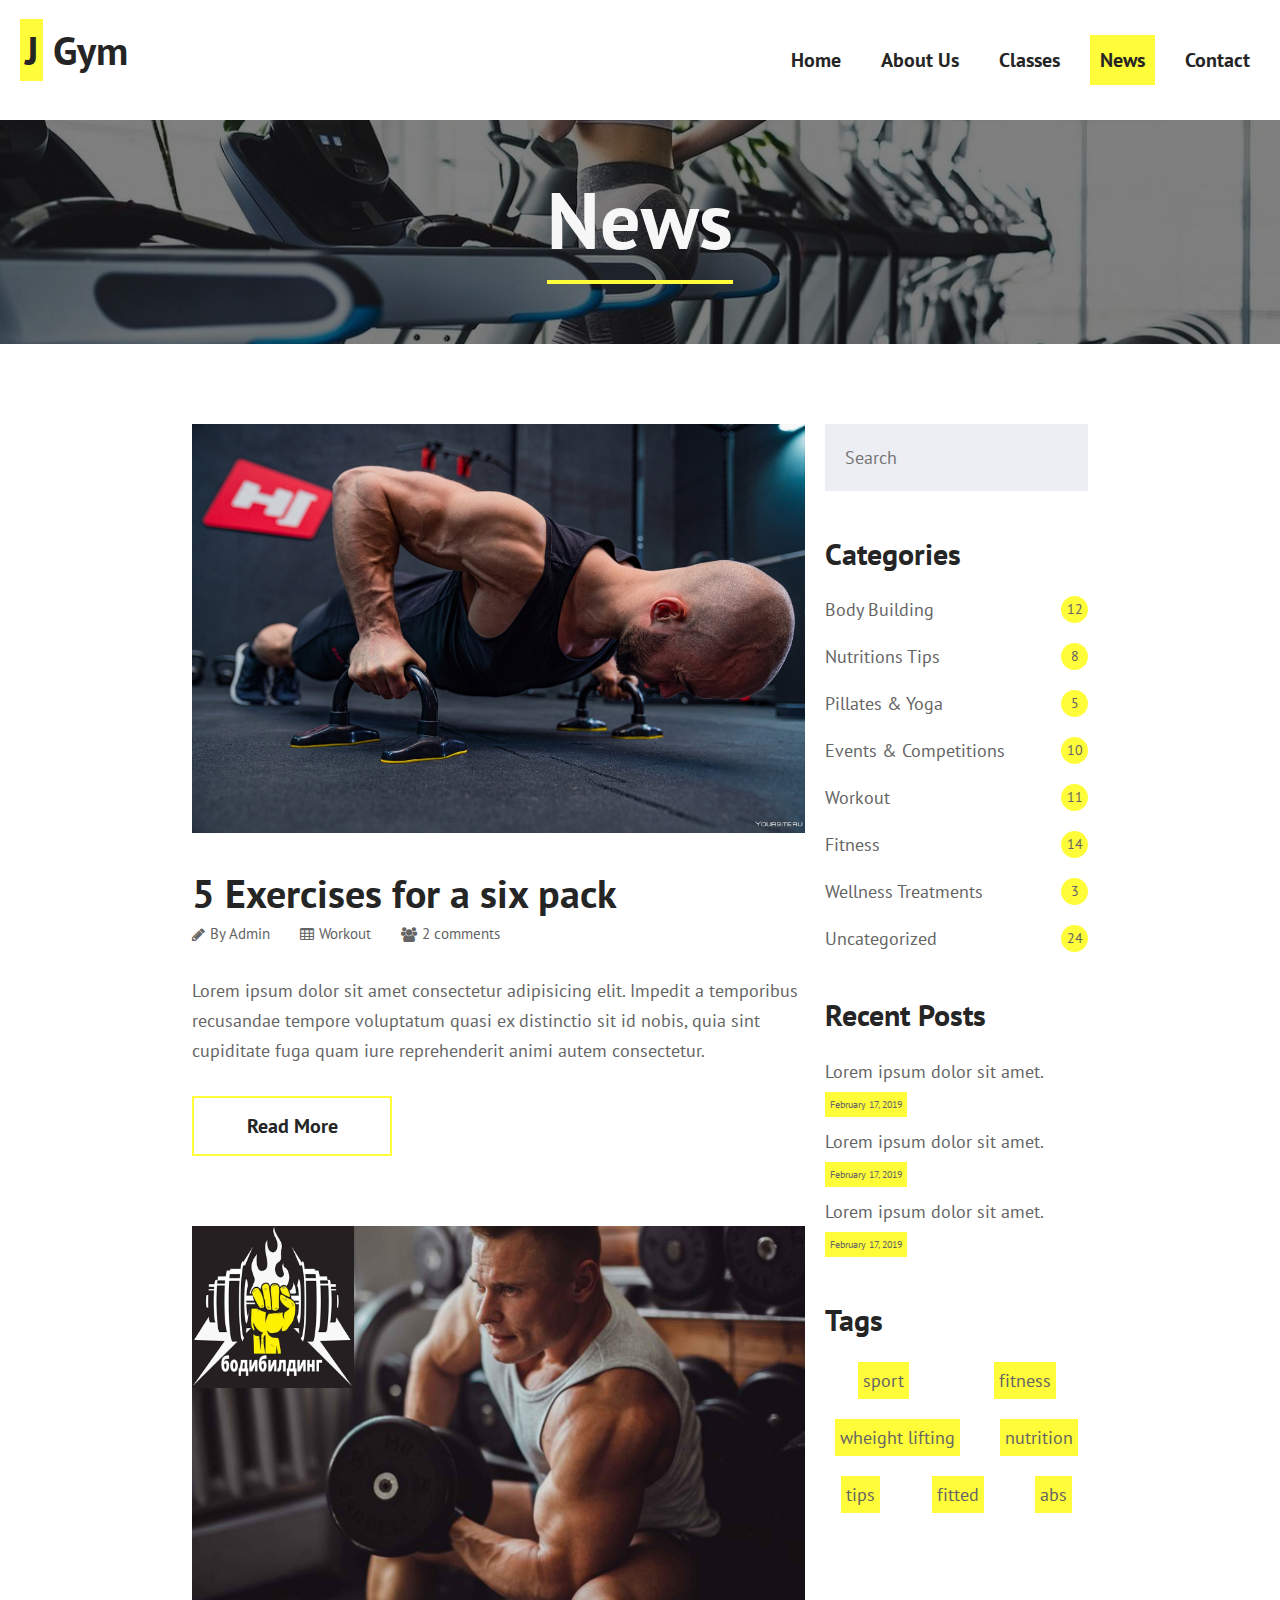
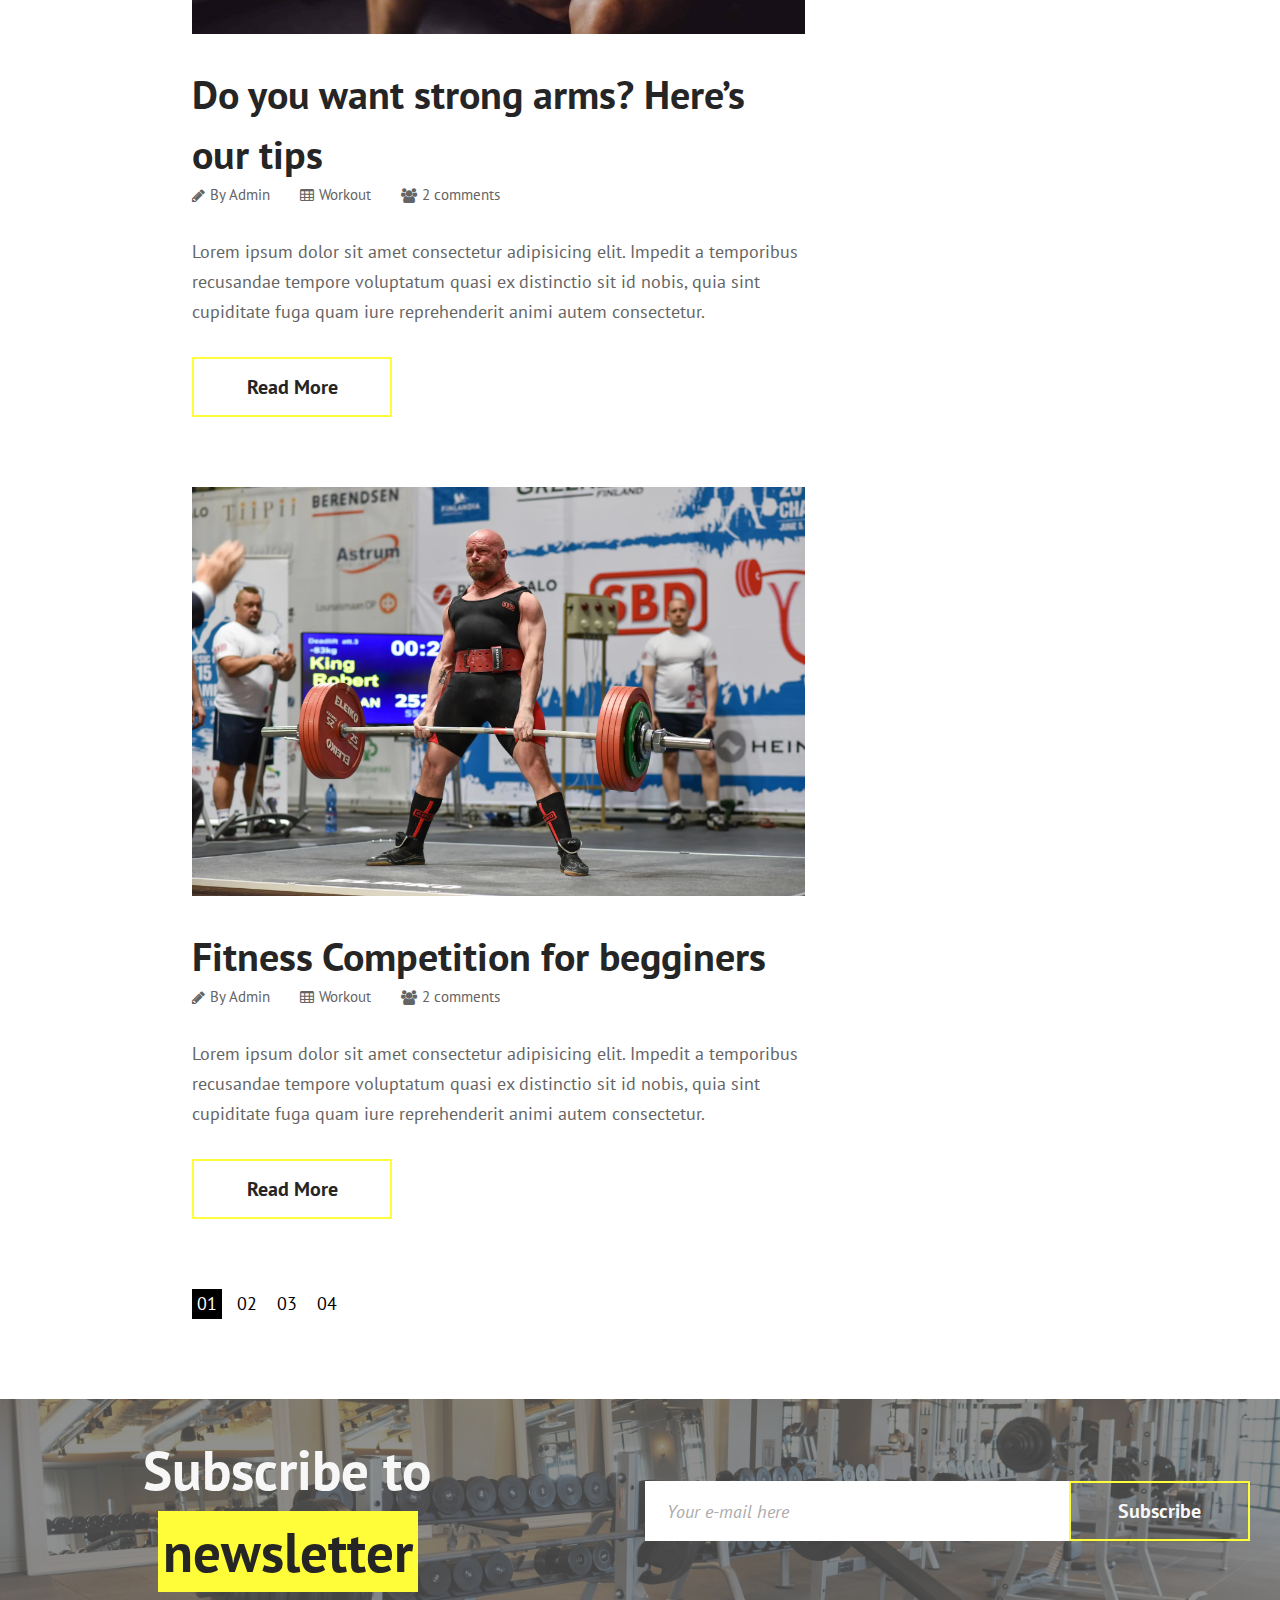
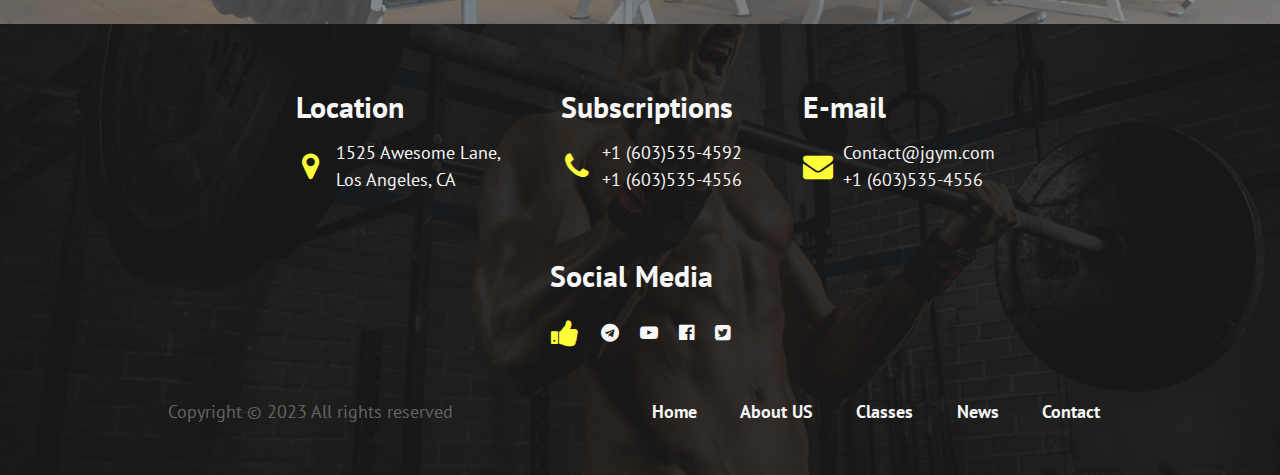
<file: news.html>
<!DOCTYPE html>
<html lang="en">
<head>
    <meta charset="UTF-8">
    <meta http-equiv="X-UA-Compatible" content="IE=edge">
    <meta name="viewport" content="width=device-width, initial-scale=1.0">
    <link rel="stylesheet" href="../css/font-awesome.min.css">
    <link rel="stylesheet" href="../css/normilize.css">
    <link rel="stylesheet" href="../css/minify/news.min.css">
    <link rel="preconnect" href="https://fonts.googleapis.com">
    <link rel="preconnect" href="https://fonts.gstatic.com" crossorigin>
    <link href="https://fonts.googleapis.com/css2?family=PT+Sans:wght@400;700&display=swap" rel="stylesheet">
    <link rel="icon" href="../img/icon.png">
    <title>JGym</title>
</head>
<body>
    <!-- header -->
    <header class="header">
        <div class="header-inner">
            <h1 class="header-name"><a href="index.html"><span class="bgc-yellow">J</span>Gym</a></h1>
            <nav class="header-navbar">
                <ol class="header-navbar-list">
                    <a href="index.html"><li class="header-navbar-item">Home</li></a>
                    <a href="about_us.html"><li class="header-navbar-item">About Us</li></a>
                    <a href="classes.html"><li class="header-navbar-item">Classes</li></a>
                    <a href="news.html"><li class="header-navbar-item">News</li></a>
                    <a href="contact.html"><li class="header-navbar-item">Contact</li></a>
                </ol>
            </nav>
        </div>
    </header>
    <!-- intro -->
    <section class="section-outer section-intro">
        <div class="section-inner">
            <h1 class="page-name">News</h1>
        </div>
    </section>
    <!-- main -->
    <section class="section-outer section-main">
        <div class="section-inner">
            <main class="main">
                <div class="news-container">
                    <div class="news">
                        <img src="../img/news/news/news1.png" alt="preview" class="news-preview">
                        <div class="header-container">
                            <h2 class="news-header">5 Exercises for a six pack</h2>
                            <div class="specifications-container">
                                <div class="specification">
                                    <i class="fa fa-pencil" aria-hidden="true"></i>
                                    <div class="specification-value">By Admin</div>
                                </div>
                                <div class="specification">
                                    <i class="fa fa-table" aria-hidden="true"></i>
                                    <div class="specification-value">Workout</div>
                                </div>
                                <div class="specification">
                                    <i class="fa fa-users" aria-hidden="true"></i>
                                    <div class="specification-value"><span class="comments-number">2</span> comments</div>
                                </div>
                            </div>
                        </div>
                        <p class="news-description">Lorem ipsum dolor sit amet consectetur adipisicing elit. Impedit a temporibus recusandae tempore voluptatum quasi ex distinctio sit id nobis, quia sint cupiditate fuga quam iure reprehenderit animi autem consectetur.</p>
                        <button class="base-btn">Read More</button>
                    </div>
                    <div class="news">
                        <img src="../img/news/news/news2.png" alt="preview" class="news-preview">
                        <div class="header-container">
                            <h2 class="news-header">Do you want strong arms? Here’s our tips</h2>
                            <div class="specifications-container">
                                <div class="specification">
                                    <i class="fa fa-pencil" aria-hidden="true"></i>
                                    <div class="specification-value">By Admin</div>
                                </div>
                                <div class="specification">
                                    <i class="fa fa-table" aria-hidden="true"></i>
                                    <div class="specification-value">Workout</div>
                                </div>
                                <div class="specification">
                                    <i class="fa fa-users" aria-hidden="true"></i>
                                    <div class="specification-value"><span class="comments-number">2</span> comments</div>
                                </div>
                            </div>
                        </div>    
                        <p class="news-description">Lorem ipsum dolor sit amet consectetur adipisicing elit. Impedit a temporibus recusandae tempore voluptatum quasi ex distinctio sit id nobis, quia sint cupiditate fuga quam iure reprehenderit animi autem consectetur.</p>
                        <button class="base-btn">Read More</button>
                    </div>
                    <div class="news">
                        <img src="../img/news/news/news3.png" alt="preview" class="news-preview">
                        <div class="header-container">
                            <h2 class="news-header">Fitness Competition for begginers</h2>
                            <div class="specifications-container">
                                <div class="specification">
                                    <i class="fa fa-pencil" aria-hidden="true"></i>
                                    <div class="specification-value">By Admin</div>
                                </div>
                                <div class="specification">
                                    <i class="fa fa-table" aria-hidden="true"></i>
                                    <div class="specification-value">Workout</div>
                                </div>
                                <div class="specification">
                                    <i class="fa fa-users" aria-hidden="true"></i>
                                    <div class="specification-value"><span class="comments-number">2</span> comments</div>
                                </div>
                            </div>
                        </div>    
                        <p class="news-description">Lorem ipsum dolor sit amet consectetur adipisicing elit. Impedit a temporibus recusandae tempore voluptatum quasi ex distinctio sit id nobis, quia sint cupiditate fuga quam iure reprehenderit animi autem consectetur.</p>
                        <button class="base-btn">Read More</button>
                    </div>
                </div>
                <div class="pagination-container">
                    <button class="page bgc-black">01</button>
                    <button class="page">02</button>
                    <button class="page">03</button>
                    <button class="page">04</button>
                </div>
            </main>
            <aside class="aside">
                <input type="search" class="base-srch" placeholder="Search">
                <div class="categories-container">
                    <h2 class="category-name">Categories</h2>
                    <div class="categories">
                        <div class="category">
                            <div class="category-name">Body Building</div>
                            <div class="category-number">12</div>
                        </div>
                        <div class="category">
                            <div class="category-name">Nutritions Tips</div>
                            <div class="category-number">8</div>
                        </div>
                        <div class="category">
                            <div class="category-name">Pillates & Yoga</div>
                            <div class="category-number">5</div>
                        </div>
                        <div class="category">
                            <div class="category-name">Events & Competitions</div>
                            <div class="category-number">10</div>
                        </div>
                        <div class="category">
                            <div class="category-name">Workout</div>
                            <div class="category-number">11</div>
                        </div>
                        <div class="category">
                            <div class="category-name">Fitness</div>
                            <div class="category-number">14</div>
                        </div>
                        <div class="category">
                            <div class="category-name">Wellness Treatments</div>
                            <div class="category-number">3</div>
                        </div>
                        <div class="category">
                            <div class="category-name">Uncategorized</div>
                            <div class="category-number">24</div>
                        </div>
                    </div>
                </div>
                <div class="posts-container">
                    <h2 class="posts-header">Recent Posts</h2>
                    <div class="posts">
                        <div class="post">
                            <p class="post-body">Lorem ipsum dolor sit amet.</p>
                            <div class="post-date">February 17, 2019</div>
                        </div>
                        <div class="post">
                            <p class="post-body">Lorem ipsum dolor sit amet.</p>
                            <div class="post-date">February 17, 2019</div>
                        </div>
                        <div class="post">
                            <p class="post-body">Lorem ipsum dolor sit amet.</p>
                            <div class="post-date">February 17, 2019</div>
                        </div>
                    </div>
                </div>
                <div class="tags-container">
                    <h2 class="tags-header">Tags</h2>
                    <div class="tags">
                        <div class="tag">sport</div>
                        <div class="tag">fitness</div>
                        <div class="tag">wheight lifting</div>
                        <div class="tag">nutrition</div>
                        <div class="tag">tips</div>
                        <div class="tag">fitted</div>
                        <div class="tag">abs</div>
                    </div>
                </div>
            </aside>
        </div>
    </section>
    <!-- subscribe -->
    <section class="section-outer section-subscribe">
        <div class="section-inner">
            <h1 class="subscribe-header">Subscribe to <span class="bgc-yellow">newsletter</span></h1>
            <div class="subscribe-form">
                <input class="base-int" type="text" placeholder="Your e-mail here">
                <button class="base-btn">Subscribe</button>
            </div>
        </div>
    </section>
    <!-- footer -->
    <footer class="footer">
        <div class="footer-inner">
            <div class="communications-container">
                <div class="communication">
                    <h5 class="communication-header">Location</h5>
                    <div class="communication-body">
                        <div class="communication-icon"><i class="fa fa-map-marker" aria-hidden="true"></i></div>
                        <div class="communication-content">
                            <div class="communication-adress">1525 Awesome Lane,</div>
                            <div class="communication-adress">Los Angeles, CA</div>
                        </div>
                    </div>
                </div>
                <div class="communication">
                    <h5 class="communication-header">Subscriptions</h5>
                    <div class="communication-body">
                        <div class="communication-icon"><i class="fa fa-phone" aria-hidden="true"></i></div>
                        <div class="communication-content">
                            <div class="communication-adress">+1 (603)535-4592</div>
                            <div class="communication-adress">+1 (603)535-4556</div>
                        </div>
                    </div>
                </div>
                <div class="communication">
                    <h5 class="communication-header">E-mail</h5>
                    <div class="communication-body">
                        <div class="communication-icon"><i class="fa fa-envelope" aria-hidden="true"></i></div>
                        <div class="communication-content">
                            <div class="communication-adress">Contact@jgym.com</div>
                            <div class="communication-adress">+1 (603)535-4556</div>
                        </div>
                    </div>
                </div>
                <div class="communication">
                    <h5 class="communication-header">Social Media</h5>
                    <div class="communication-body">
                        <div class="communication-icon"><i class="fa fa-thumbs-up" aria-hidden="true"></i></div>
                        <div class="links-container">
                            <div class="link-icon"><a href="#"><i class="fa fa-telegram" aria-hidden="true"></a></i></div>
                            <div class="link-icon"><a href="#"><i class="fa fa-youtube-play" aria-hidden="true"></a></i></div>
                            <div class="link-icon"><a href="#"><i class="fa fa-facebook-official" aria-hidden="true"></a></i></div>
                            <div class="link-icon"><a href="#"><i class="fa fa-twitter-square" aria-hidden="true"></a></i></div>
                        </div>
                    </div>
                </div>
            </div>
            <div class="rights-container">
                <div class="rights">Copyright © 2023 All rights reserved</div>
                <div class="footer-navbar">
                    <ol class="footer-navbar-list">
                        <li class="footer-navbar-item"><a href="index.html">Home</a></li>
                        <li class="footer-navbar-item"><a href="about_us.html">About US</a></li>
                        <li class="footer-navbar-item"><a href="classes.html">Classes</a></li>
                        <li class="footer-navbar-item"><a href="news.html">News</a></li>
                        <li class="footer-navbar-item"><a href="contact.html">Contact</a></li>
                    </ol>
                </div>
            </div>            
        </div>
    </footer>
    <div class="scripts">
        <script src="../js/loading.js"></script>
        <script src="../js/scroll_top.js"></script>
        <script src="../js/fill_href.js"></script>
    </div>
</body>
</html>
</file>
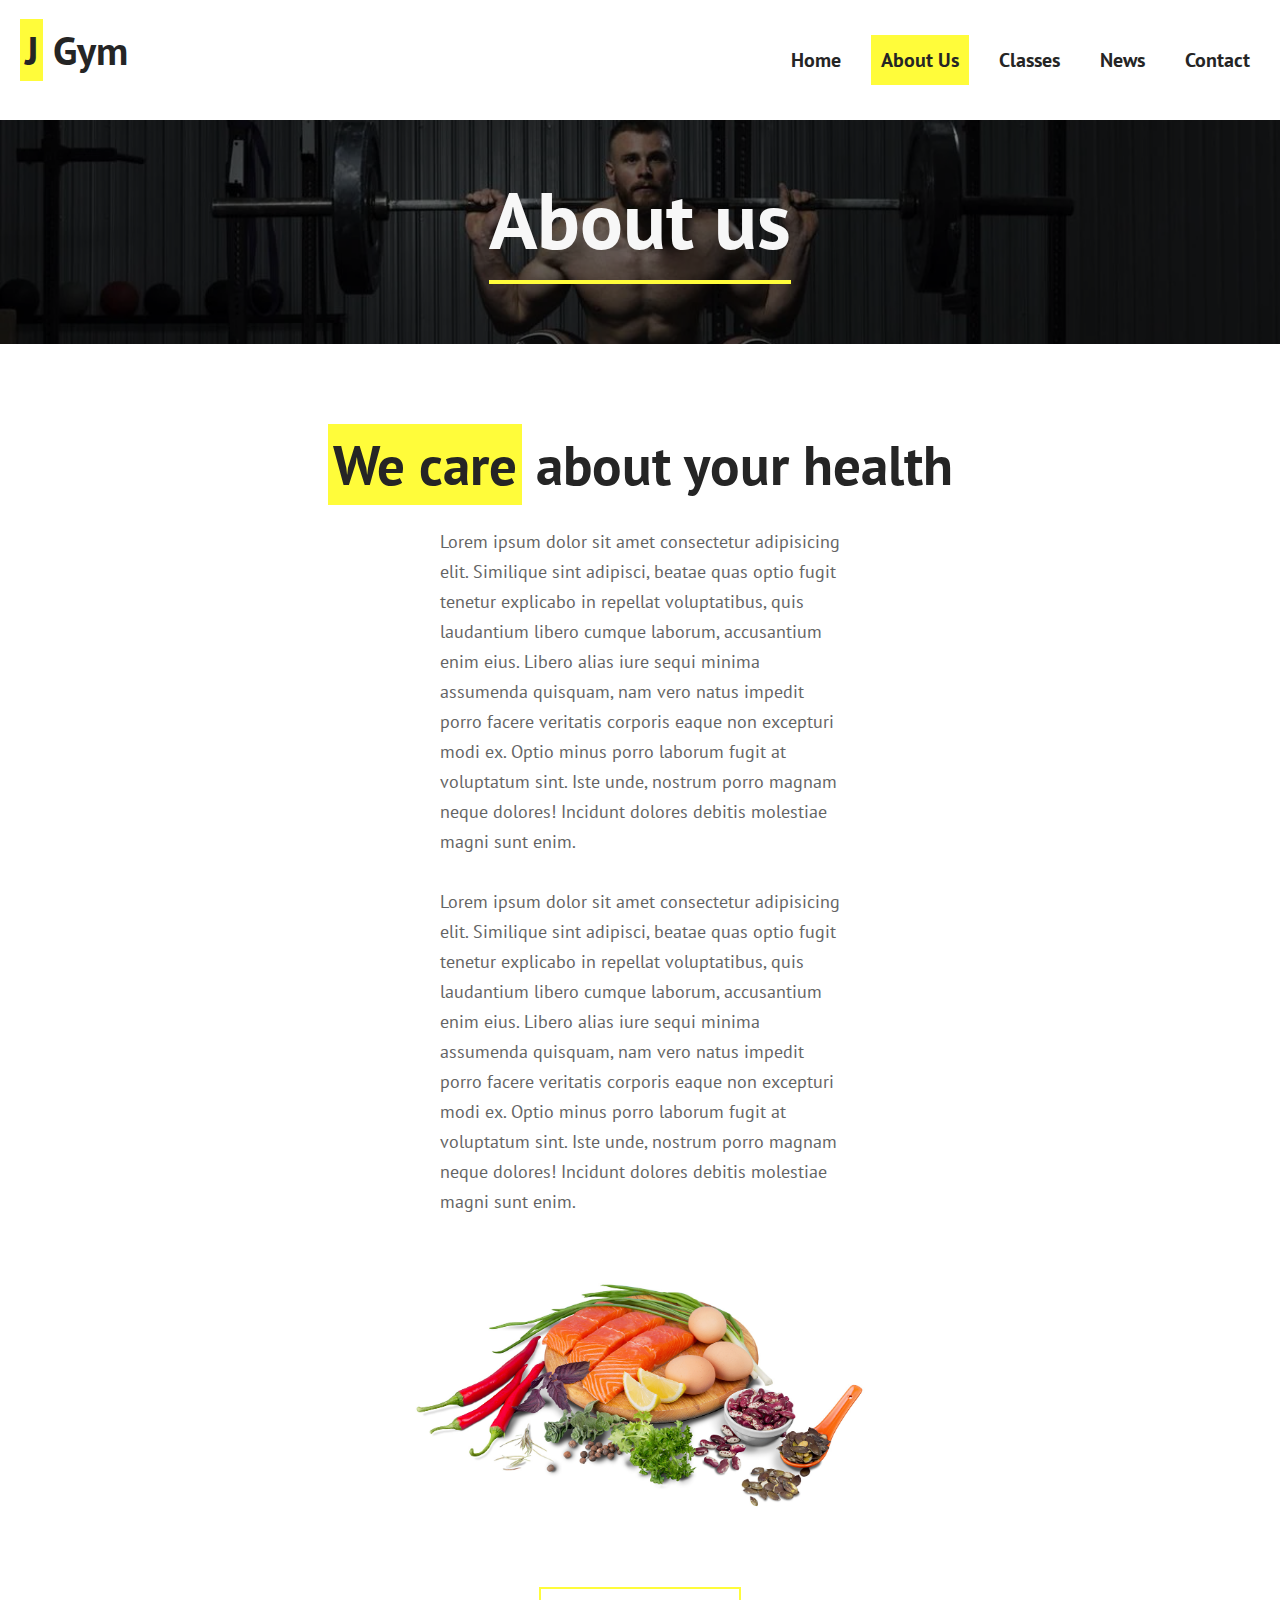
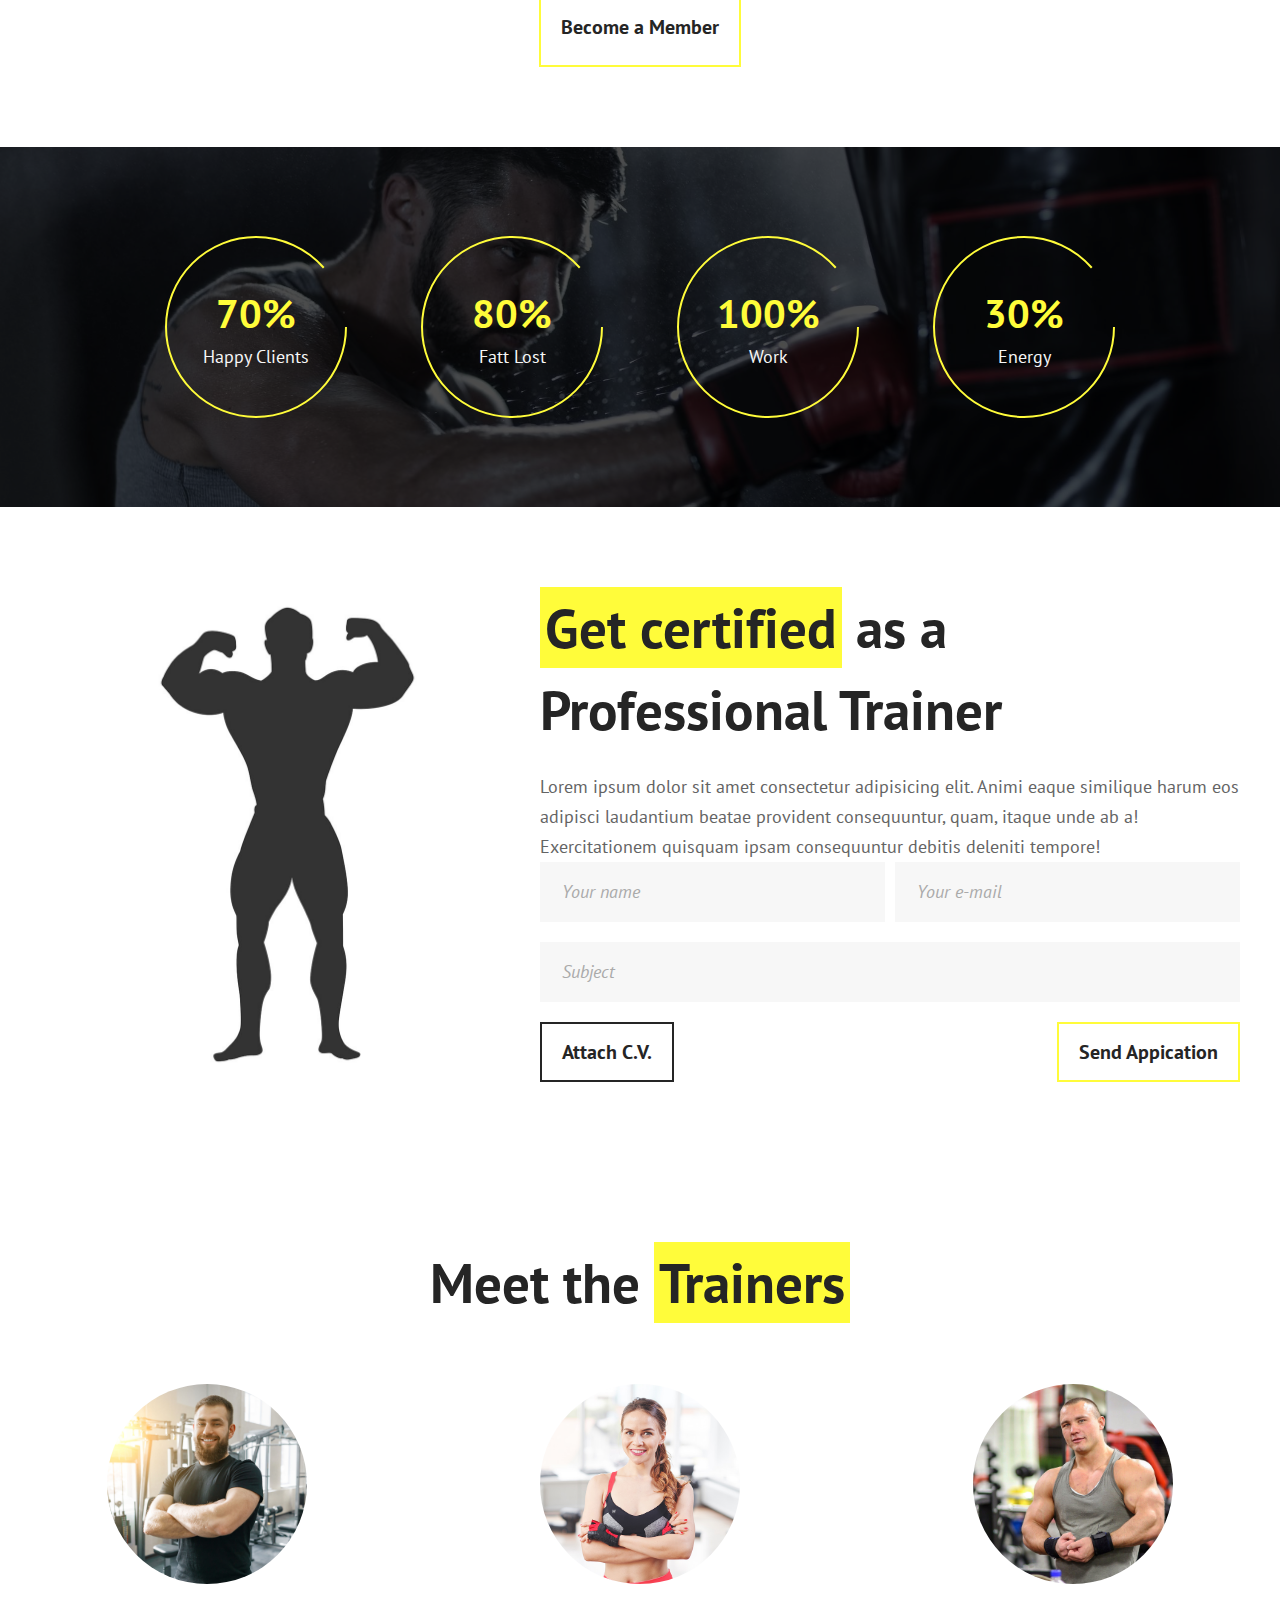
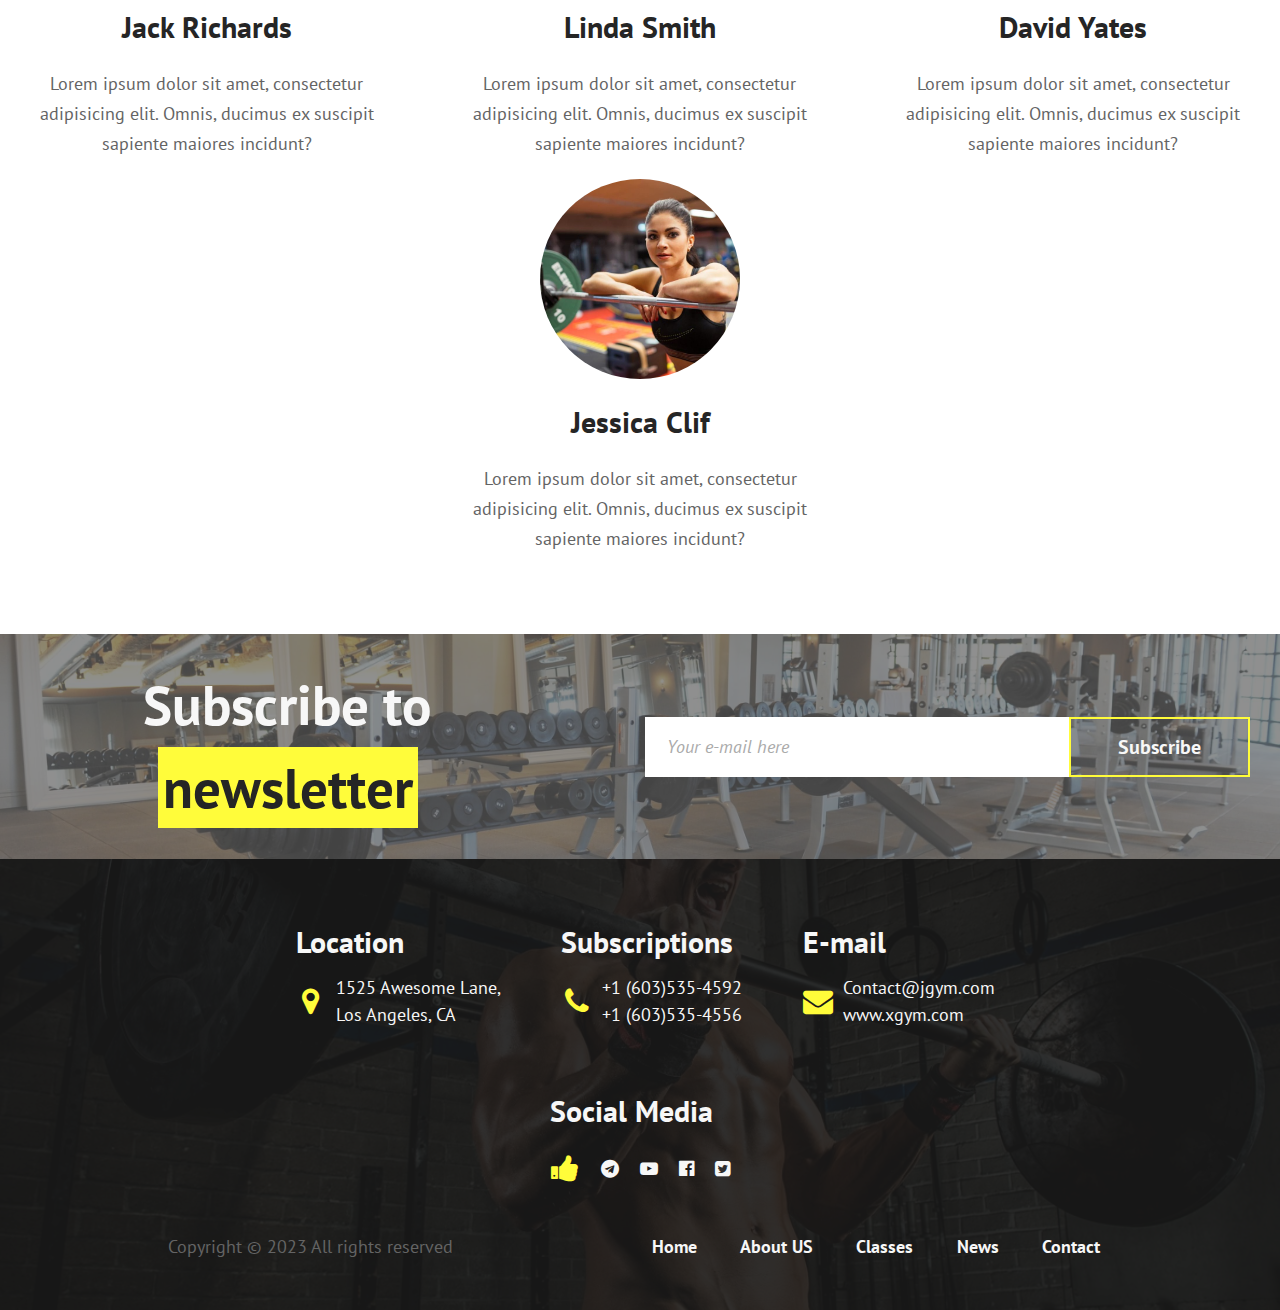
<file: pages/about_us.html>
<!DOCTYPE html>
<html lang="en">
<head>
    <meta charset="UTF-8">
    <meta http-equiv="X-UA-Compatible" content="IE=edge">
    <meta name="viewport" content="width=device-width, initial-scale=1.0">
    <link rel="stylesheet" href="../css/font-awesome.min.css">
    <link rel="stylesheet" href="../css/normilize.css">
    <link rel="stylesheet" href="../css/minify/about_us.min.css">
    <link rel="preconnect" href="https://fonts.googleapis.com">
    <link rel="preconnect" href="https://fonts.gstatic.com" crossorigin>
    <link href="https://fonts.googleapis.com/css2?family=PT+Sans:wght@400;700&display=swap" rel="stylesheet">
    <link rel="icon" href="../img/icon.png">
    <title>JGym</title>
</head>
<body>
    <!-- header -->
    <header class="header">
        <div class="header-inner">
            <h1 class="header-name"><a href="home.html"><span class="bgc-yellow">J</span>Gym</a></h1>
            <nav class="header-navbar">
                <ol class="header-navbar-list">
                    <a href="home.html"><li class="header-navbar-item">Home</li></a>
                    <a href="about_us.html"><li class="header-navbar-item">About Us</li></a>
                    <a href="classes.html"><li class="header-navbar-item">Classes</li></a>
                    <a href="news.html"><li class="header-navbar-item">News</li></a>
                    <a href="contact.html"><li class="header-navbar-item">Contact</li></a>
                </ol>
            </nav>
        </div>
    </header>
    <!-- intro -->
    <section class="section-outer section-intro">
        <div class="section-inner">
            <h1 class="page-name">About us</h1>
        </div>
    </section>
    <!-- promo -->
    <section class="section-outer section-promo">
        <div class="section-inner">
            <h1 class="promo-header"><span class="bgc-yellow">We care</span> about your health</h1>
            <div class="promo-content">
                <p class="promo-content-p">Lorem ipsum dolor sit amet consectetur adipisicing elit. Similique sint adipisci, beatae quas optio fugit tenetur explicabo in repellat voluptatibus, quis laudantium libero cumque laborum, accusantium enim eius. Libero alias iure sequi minima assumenda quisquam, nam vero natus impedit porro facere veritatis corporis eaque non excepturi modi ex. Optio minus porro laborum fugit at voluptatum sint. Iste unde, nostrum porro magnam neque dolores! Incidunt dolores debitis molestiae magni sunt enim.</p>
                <p class="promo-content-p">Lorem ipsum dolor sit amet consectetur adipisicing elit. Similique sint adipisci, beatae quas optio fugit tenetur explicabo in repellat voluptatibus, quis laudantium libero cumque laborum, accusantium enim eius. Libero alias iure sequi minima assumenda quisquam, nam vero natus impedit porro facere veritatis corporis eaque non excepturi modi ex. Optio minus porro laborum fugit at voluptatum sint. Iste unde, nostrum porro magnam neque dolores! Incidunt dolores debitis molestiae magni sunt enim.</p>
                <img class="promo-content-img" src="../img/about_us/promo.png" alt="health">
            </div>
            <button class="base-btn">Become a Member</button>
        </div>
    </section>
    <!-- statistics -->
    <section class="section-outer section-statistics">
        <div class="section-inner">
            <div class="statistic" style="--value: 70%">
                <svg height="200" width="200">
                    <circle cx="100" cy="100" r="90" />
                </svg>
                <div class="statistic-number">70%</div>
                <div class="statistic-header">Happy Clients</div>
            </div>
            <div class="statistic">
                <svg height="200" width="200">
                    <circle cx="100" cy="100" r="90" />
                </svg>
                <div class="statistic-number" data-value="80">80%</div>
                <div class="statistic-header">Fatt Lost</div>
            </div>
            <div class="statistic">
                <svg height="200" width="200">
                    <circle cx="100" cy="100" r="90" />
                </svg>
                <div class="statistic-number" data-value="100">100%</div>
                <div class="statistic-header">Work</div>
            </div>
            <div class="statistic">
                <svg height="200" width="200">
                    <circle cx="100" cy="100" r="90" />
                </svg>
                <div class="statistic-number" data-value="30" >30%</div>
                <div class="statistic-header">Energy</div>
            </div>
        </div>
    </section>
    <!-- invitation -->
    <section class="section-outer section-invitation">
        <div class="section-inner">
            <h1 class="invitation-header"><span class="bgc-yellow">Get certified</span> as a Professional Trainer</h1>
            <p class="invitation-content">Lorem ipsum dolor sit amet consectetur adipisicing elit. Animi eaque similique harum eos adipisci laudantium beatae provident consequuntur, quam, itaque unde ab a! Exercitationem quisquam ipsam consequuntur debitis deleniti tempore!</p>
            <div class="invitation-form">
                <div class="invitation-form-row">
                    <input class="base-int" type="text" placeholder="Your name">
                    <input class="base-int" type="text" placeholder="Your e-mail">
                </div>
                <input class="base-int long" type="text" placeholder="Subject">
                <div class="invitation-btns-container">
                    <button class="base-btn dark-btn">Attach C.V.</button>
                    <button class="base-btn">Send Appication</button>
                </div>
            </div>
        </div>
    </section>
     <!-- trainers -->
     <section class="section-outer section-trainers">
        <div class="section-inner">
            <h1 class="trainers-header">Meet the <span class="bgc-yellow">Trainers</span></h1>
            <div class="trainers-container">
                <div class="trainer">
                    <div class="trainer-img-container">
                        <img class="trainer-img" src="../img/home/trainer1.png" alt="trainer">
                    </div>
                    <h4 class="trainer-name">Jack Richards</h4>
                    <p class="trainer-body">Lorem ipsum dolor sit amet, consectetur adipisicing elit. Omnis, ducimus ex suscipit sapiente maiores incidunt?</p>
                </div>
                <div class="trainer">
                    <div class="trainer-img-container">
                        <img class="trainer-img" src="../img/home/trainer3.png" alt="trainer">
                    </div>
                    <h4 class="trainer-name">Linda Smith</h4>
                    <p class="trainer-body">Lorem ipsum dolor sit amet, consectetur adipisicing elit. Omnis, ducimus ex suscipit sapiente maiores incidunt?</p>
                </div>
                <div class="trainer">
                    <div class="trainer-img-container">
                        <img class="trainer-img" src="../img/home/trainer2.png" alt="trainer">
                    </div>
                    <h4 class="trainer-name">David Yates</h4>
                    <p class="trainer-body">Lorem ipsum dolor sit amet, consectetur adipisicing elit. Omnis, ducimus ex suscipit sapiente maiores incidunt?</p>
                </div>
                <div class="trainer">
                    <div class="trainer-img-container">
                        <img class="trainer-img" src="../img/home/trainer4.png" alt="trainer">
                    </div>
                    <h4 class="trainer-name">Jessica Clif</h4>
                    <p class="trainer-body">Lorem ipsum dolor sit amet, consectetur adipisicing elit. Omnis, ducimus ex suscipit sapiente maiores incidunt?</p>
                </div>
            </div>
        </div>
    </section>
    <!-- subscribe -->
    <section class="section-outer section-subscribe">
        <div class="section-inner">
            <h1 class="subscribe-header">Subscribe to <span class="bgc-yellow">newsletter</span></h1>
            <div class="subscribe-form">
                <input class="base-int" type="text" placeholder="Your e-mail here">
                <button class="base-btn">Subscribe</button>
            </div>
        </div>
    </section>
    <!-- footer -->
    <footer class="footer">
        <div class="footer-inner">
            <div class="communications-container">
                <div class="communication">
                    <h5 class="communication-header">Location</h5>
                    <div class="communication-body">
                        <div class="communication-icon"><i class="fa fa-map-marker" aria-hidden="true"></i></div>
                        <div class="communication-content">
                            <div class="communication-adress">1525 Awesome Lane,</div>
                            <div class="communication-adress">Los Angeles, CA</div>
                        </div>
                    </div>
                </div>
                <div class="communication">
                    <h5 class="communication-header">Subscriptions</h5>
                    <div class="communication-body">
                        <div class="communication-icon"><i class="fa fa-phone" aria-hidden="true"></i></div>
                        <div class="communication-content">
                            <div class="communication-adress">+1 (603)535-4592</div>
                            <div class="communication-adress">+1 (603)535-4556</div>
                        </div>
                    </div>
                </div>
                <div class="communication">
                    <h5 class="communication-header">E-mail</h5>
                    <div class="communication-body">
                        <div class="communication-icon"><i class="fa fa-envelope" aria-hidden="true"></i></div>
                        <div class="communication-content">
                            <div class="communication-adress">Contact@jgym.com</div>
                            <div class="communication-adress">www.xgym.com</div>
                        </div>
                    </div>
                </div>
                <div class="communication">
                    <h5 class="communication-header">Social Media</h5>
                    <div class="communication-body">
                        <div class="communication-icon"><i class="fa fa-thumbs-up" aria-hidden="true"></i></div>
                        <div class="links-container">
                            <div class="link-icon"><a href="#"><i class="fa fa-telegram" aria-hidden="true"></a></i></div>
                            <div class="link-icon"><a href="#"><i class="fa fa-youtube-play" aria-hidden="true"></a></i></div>
                            <div class="link-icon"><a href="#"><i class="fa fa-facebook-official" aria-hidden="true"></a></i></div>
                            <div class="link-icon"><a href="#"><i class="fa fa-twitter-square" aria-hidden="true"></a></i></div>
                        </div>
                    </div>
                </div>
            </div>
            <div class="rights-container">
                <div class="rights">Copyright © 2023 All rights reserved</div>
                <div class="footer-navbar">
                    <ol class="footer-navbar-list">
                        <li class="footer-navbar-item"><a href="home.html">Home</a></li>
                        <li class="footer-navbar-item"><a href="about_us.html">About US</a></li>
                        <li class="footer-navbar-item"><a href="classes.html">Classes</a></li>
                        <li class="footer-navbar-item"><a href="news.html">News</a></li>
                        <li class="footer-navbar-item"><a href="contact.html">Contact</a></li>
                    </ol>
                </div>
            </div>            
        </div>
    </footer>
    <div class="scripts">
        <script src="../js/loading.js"></script>
        <script src="../js/scroll_top.js"></script>
        <script src="../js/fill_href.js"></script>
    </div>
</body>
</html>
</file>
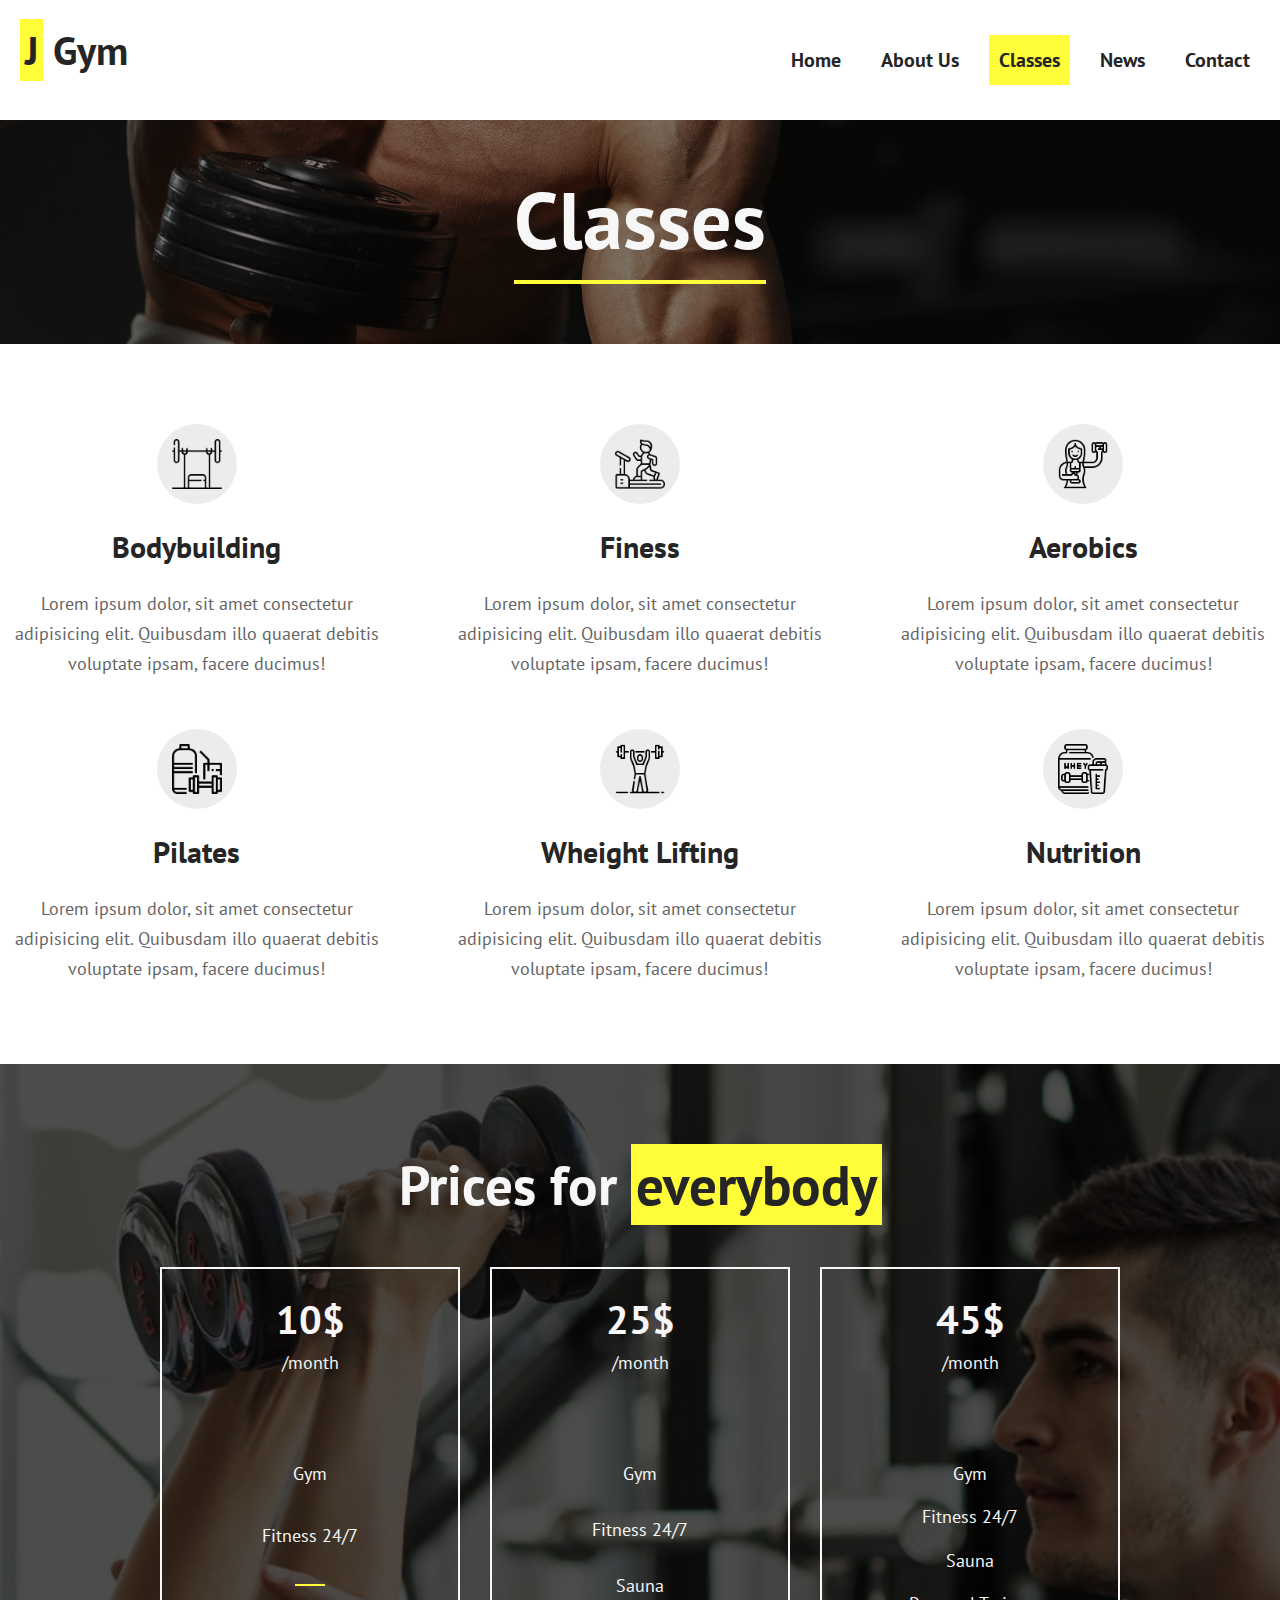
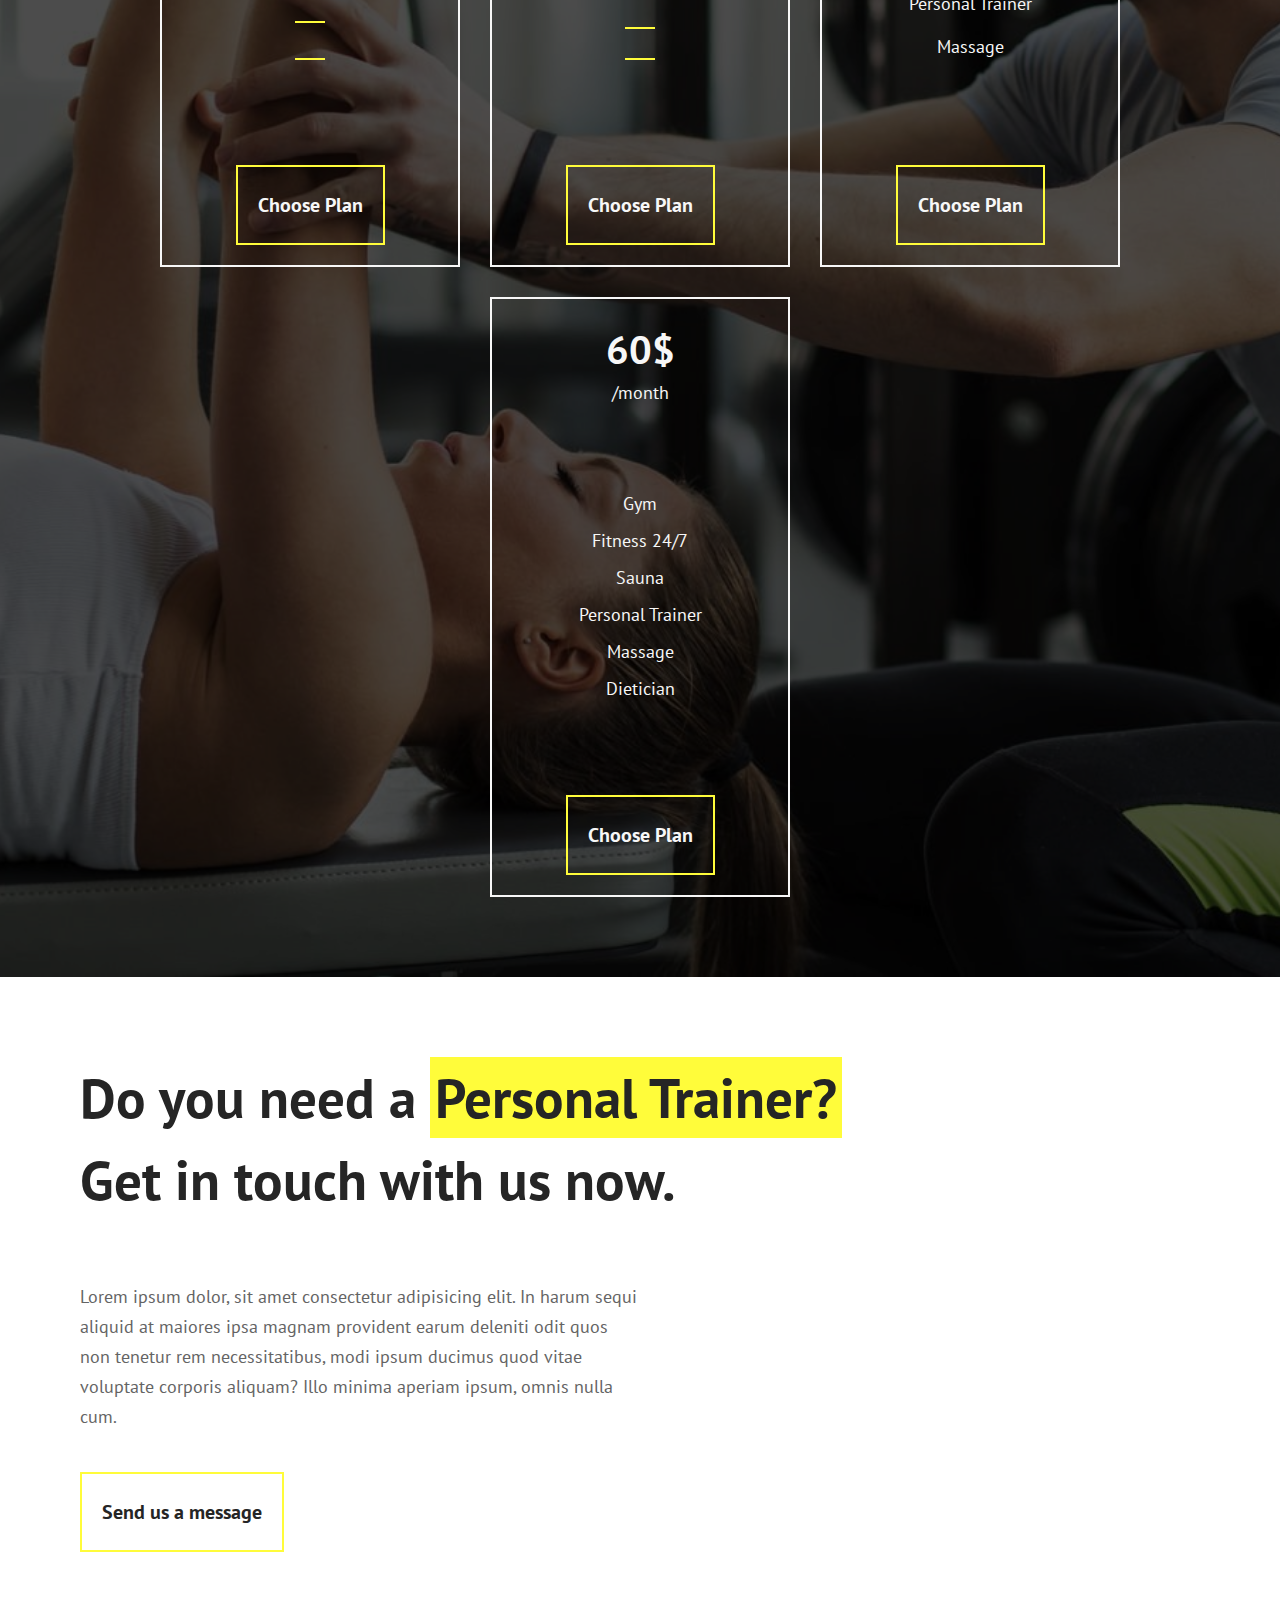
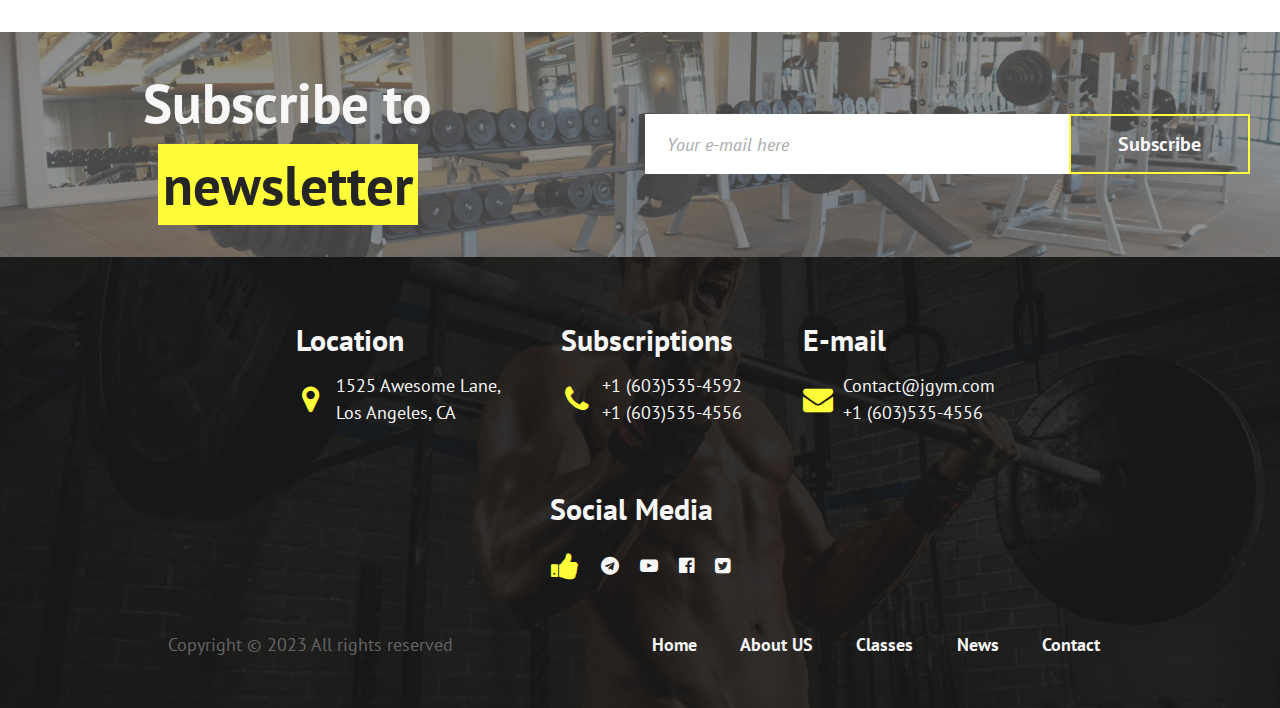
<file: pages/classes.html>
<!DOCTYPE html>
<html lang="en">
<head>
    <meta charset="UTF-8">
    <meta http-equiv="X-UA-Compatible" content="IE=edge">
    <meta name="viewport" content="width=device-width, initial-scale=1.0">
    <link rel="stylesheet" href="../css/font-awesome.min.css">
    <link rel="stylesheet" href="../css/normilize.css">
    <link rel="stylesheet" href="../css/minify/classes.min.css">
    <link rel="preconnect" href="https://fonts.googleapis.com">
    <link rel="preconnect" href="https://fonts.gstatic.com" crossorigin>
    <link href="https://fonts.googleapis.com/css2?family=PT+Sans:wght@400;700&display=swap" rel="stylesheet">
    <link rel="icon" href="../img/icon.png">
    <title>JGym</title>
</head>
<body>
    <!-- header -->
    <header class="header">
        <div class="header-inner">
            <h1 class="header-name"><a href="home.html"><span class="bgc-yellow">J</span>Gym</a></h1>
            <nav class="header-navbar">
                <ol class="header-navbar-list">
                    <a href="home.html"><li class="header-navbar-item">Home</li></a>
                    <a href="about_us.html"><li class="header-navbar-item">About Us</li></a>
                    <a href="classes.html"><li class="header-navbar-item">Classes</li></a>
                    <a href="news.html"><li class="header-navbar-item">News</li></a>
                    <a href="contact.html"><li class="header-navbar-item">Contact</li></a>
                </ol>
            </nav>
        </div>
    </header>
    <!-- intro -->
    <section class="section-outer section-intro">
        <div class="section-inner">
            <h1 class="page-name">Classes</h1>
        </div>
    </section>
    <!-- promo -->
    <section class="section-outer section-promo">
        <div class="section-inner">
            <div class="features-container">
                <div class="feature">
                    <div class="feature-icon bodybuilding"></div>
                    <h4 class="feature-header">Bodybuilding</h4>
                    <p class="feature-body">Lorem ipsum dolor, sit amet consectetur adipisicing elit. Quibusdam illo quaerat debitis voluptate ipsam, facere ducimus!</p>
                </div>
                <div class="feature">
                    <div class="feature-icon finess"></div>
                    <h4 class="feature-header">Finess</h4>
                    <p class="feature-body">Lorem ipsum dolor, sit amet consectetur adipisicing elit. Quibusdam illo quaerat debitis voluptate ipsam, facere ducimus!</p>
                </div>
                <div class="feature">
                    <div class="feature-icon aerobics"></div>
                    <h4 class="feature-header">Aerobics</h4>
                    <p class="feature-body">Lorem ipsum dolor, sit amet consectetur adipisicing elit. Quibusdam illo quaerat debitis voluptate ipsam, facere ducimus!</p>
                </div>
                <div class="feature">
                    <div class="feature-icon pilates"></div>
                    <h4 class="feature-header">Pilates</h4>
                    <p class="feature-body">Lorem ipsum dolor, sit amet consectetur adipisicing elit. Quibusdam illo quaerat debitis voluptate ipsam, facere ducimus!</p>
                </div>
                <div class="feature">
                    <div class="feature-icon lifting"></div>
                    <h4 class="feature-header">Wheight Lifting</h4>
                    <p class="feature-body">Lorem ipsum dolor, sit amet consectetur adipisicing elit. Quibusdam illo quaerat debitis voluptate ipsam, facere ducimus!</p>
                </div>
                <div class="feature">
                    <div class="feature-icon nutrition"></div>
                    <h4 class="feature-header">Nutrition</h4>
                    <p class="feature-body">Lorem ipsum dolor, sit amet consectetur adipisicing elit. Quibusdam illo quaerat debitis voluptate ipsam, facere ducimus!</p>
                </div>
            </div>
        </div>
    </section>
    <!-- prices -->
    <section class="section-outer section-prices">
        <div class="section-inner">
            <h1 class="prices-header">Prices for <span class="bgc-yellow">everybody</span></h1>
            <div class="prices-cards-container">
                <div class="price-card">
                    <div class="price-container">
                        <h2 class="price">10$</h2>
                        <div class="month">/month</div>
                    </div>
                    <ol class="opportunities-ol">
                        <li class="opportunitie">Gym</li>
                        <li class="opportunitie">Fitness 24/7</li>
                        <li class="opportunitie line"></li>
                        <li class="opportunitie line"></li>
                        <li class="opportunitie line"></li>
                    </ol>
                    <button class="base-btn">Choose Plan</button>
                </div>
                <div class="price-card">
                    <div class="price-container">
                        <h2 class="price">25$</h2>
                        <div class="month">/month</div>
                    </div>
                    <ol class="opportunities-ol">
                        <li class="opportunitie">Gym</li>
                        <li class="opportunitie">Fitness 24/7</li>
                        <li class="opportunitie">Sauna</li>
                        <li class="opportunitie line"></li>
                        <li class="opportunitie line"></li>
                    </ol>
                    <button class="base-btn">Choose Plan</button>
                </div>
                <div class="price-card">
                    <div class="price-container">
                        <h2 class="price">45$</h2>
                        <div class="month">/month</div>
                    </div>
                    <ol class="opportunities-ol">
                        <li class="opportunitie">Gym</li>
                        <li class="opportunitie">Fitness 24/7</li>
                        <li class="opportunitie">Sauna</li>
                        <li class="opportunitie">Personal Trainer</li>
                        <li class="opportunitie">Massage</li>
                    </ol>
                    <button class="base-btn">Choose Plan</button>
                </div>
                <div class="price-card">
                    <div class="price-container">
                        <h2 class="price">60$</h2>
                        <div class="month">/month</div>
                    </div>
                    <ol class="opportunities-ol">
                        <li class="opportunitie">Gym</li>
                        <li class="opportunitie">Fitness 24/7</li>
                        <li class="opportunitie">Sauna</li>
                        <li class="opportunitie">Personal Trainer</li>
                        <li class="opportunitie">Massage</li>
                        <li class="opportunitie">Dietician</li>
                    </ol>
                    <button class="base-btn">Choose Plan</button>
                </div>
            </div>
        </div>
    </section>
    <!-- message -->
    <section class="section-outer section-message">
        <div class="section-inner">
            <h1 class="message-header">Do you need a <span class="bgc-yellow">Personal Trainer?</span></br> Get in touch with us now.</h1>
            <p class="message-p">Lorem ipsum dolor, sit amet consectetur adipisicing elit. In harum sequi aliquid at maiores ipsa magnam provident earum deleniti odit quos non tenetur rem necessitatibus, modi ipsum ducimus quod vitae voluptate corporis aliquam? Illo minima aperiam ipsum, omnis nulla cum.</p>
            <button class="base-btn">Send us a message</button>
        </div>
    </section>
    <!-- subscribe -->
    <section class="section-outer section-subscribe">
        <div class="section-inner">
            <h1 class="subscribe-header">Subscribe to <span class="bgc-yellow">newsletter</span></h1>
            <div class="subscribe-form">
                <input class="base-int" type="text" placeholder="Your e-mail here">
                <button class="base-btn">Subscribe</button>
            </div>
        </div>
    </section>
    <!-- footer -->
    <footer class="footer">
        <div class="footer-inner">
            <div class="communications-container">
                <div class="communication">
                    <h5 class="communication-header">Location</h5>
                    <div class="communication-body">
                        <div class="communication-icon"><i class="fa fa-map-marker" aria-hidden="true"></i></div>
                        <div class="communication-content">
                            <div class="communication-adress">1525 Awesome Lane,</div>
                            <div class="communication-adress">Los Angeles, CA</div>
                        </div>
                    </div>
                </div>
                <div class="communication">
                    <h5 class="communication-header">Subscriptions</h5>
                    <div class="communication-body">
                        <div class="communication-icon"><i class="fa fa-phone" aria-hidden="true"></i></div>
                        <div class="communication-content">
                            <div class="communication-adress">+1 (603)535-4592</div>
                            <div class="communication-adress">+1 (603)535-4556</div>
                        </div>
                    </div>
                </div>
                <div class="communication">
                    <h5 class="communication-header">E-mail</h5>
                    <div class="communication-body">
                        <div class="communication-icon"><i class="fa fa-envelope" aria-hidden="true"></i></div>
                        <div class="communication-content">
                            <div class="communication-adress">Contact@jgym.com</div>
                            <div class="communication-adress">+1 (603)535-4556</div>
                        </div>
                    </div>
                </div>
                <div class="communication">
                    <h5 class="communication-header">Social Media</h5>
                    <div class="communication-body">
                        <div class="communication-icon"><i class="fa fa-thumbs-up" aria-hidden="true"></i></div>
                        <div class="links-container">
                            <div class="link-icon"><a href="#"><i class="fa fa-telegram" aria-hidden="true"></a></i></div>
                            <div class="link-icon"><a href="#"><i class="fa fa-youtube-play" aria-hidden="true"></a></i></div>
                            <div class="link-icon"><a href="#"><i class="fa fa-facebook-official" aria-hidden="true"></a></i></div>
                            <div class="link-icon"><a href="#"><i class="fa fa-twitter-square" aria-hidden="true"></a></i></div>
                        </div>
                    </div>
                </div>
            </div>
            <div class="rights-container">
                <div class="rights">Copyright © 2023 All rights reserved</div>
                <div class="footer-navbar">
                    <ol class="footer-navbar-list">
                        <li class="footer-navbar-item"><a href="home.html">Home</a></li>
                        <li class="footer-navbar-item"><a href="about_us.html">About US</a></li>
                        <li class="footer-navbar-item"><a href="classes.html">Classes</a></li>
                        <li class="footer-navbar-item"><a href="news.html">News</a></li>
                        <li class="footer-navbar-item"><a href="contact.html">Contact</a></li>
                    </ol>
                </div>
            </div>            
        </div>
    </footer>
    <div class="scripts">
        <script src="../js/loading.js"></script>
        <script src="../js/scroll_top.js"></script>
        <script src="../js/fill_href.js"></script>
    </div>
</body>
</html>
</file>
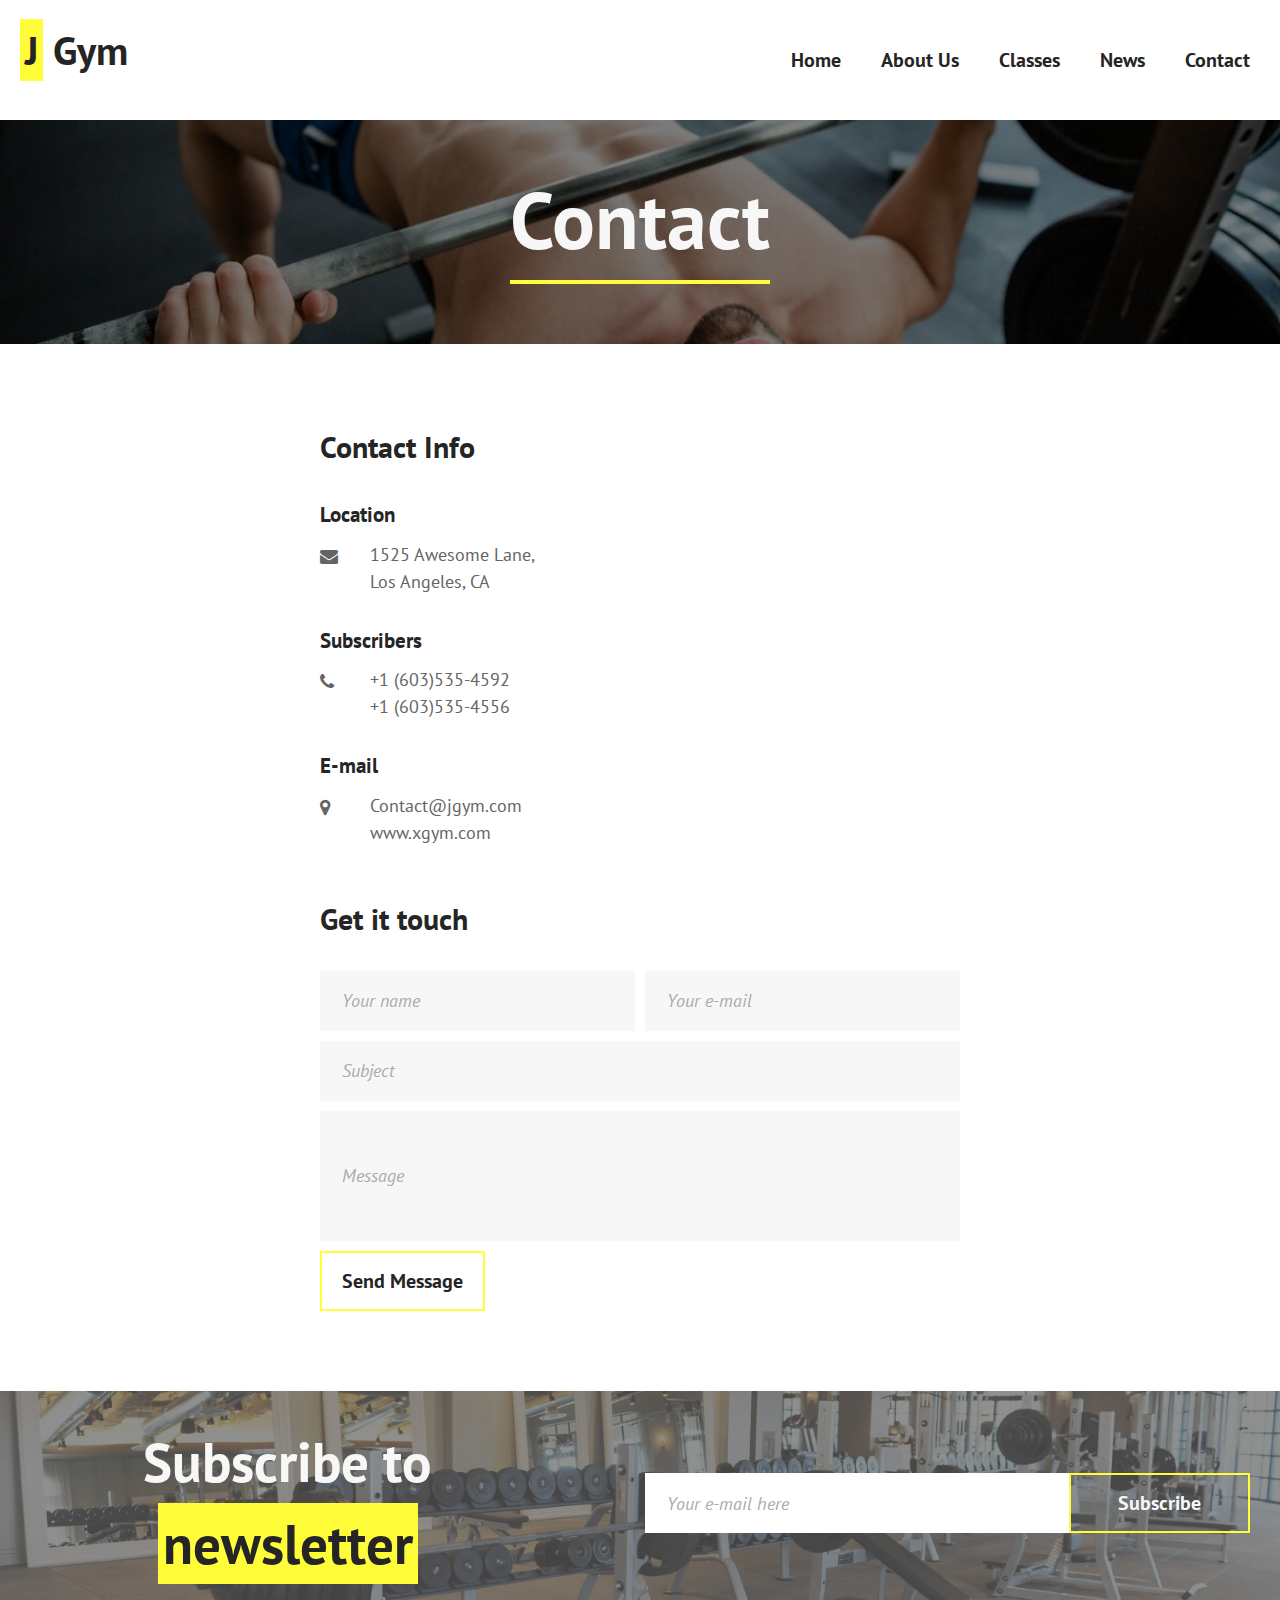
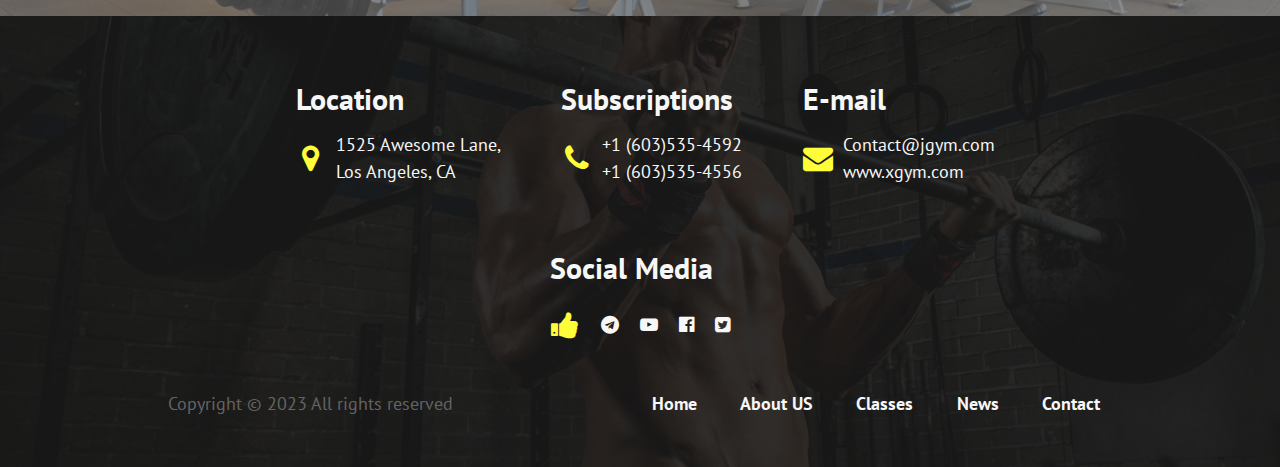
<file: pages/contact.html>
<!DOCTYPE html>
<html lang="en">
<head>
    <meta charset="UTF-8">
    <meta http-equiv="X-UA-Compatible" content="IE=edge">
    <meta name="viewport" content="width=device-width, initial-scale=1.0">
    <link rel="stylesheet" href="../css/font-awesome.min.css">
    <link rel="stylesheet" href="../css/normilize.css">
    <link rel="stylesheet" href="../css/minify/contact.min.css">
    <link rel="preconnect" href="https://fonts.googleapis.com">
    <link rel="preconnect" href="https://fonts.gstatic.com" crossorigin>
    <link href="https://fonts.googleapis.com/css2?family=PT+Sans:wght@400;700&display=swap" rel="stylesheet">
    <link rel="icon" href="../img/icon.png">
    <title>JGym</title>
</head>
<body>
    <!-- header -->
    <header class="header">
        <div class="header-inner">
            <h1 class="header-name"><a href="home.html"><span class="bgc-yellow">J</span>Gym</a></h1>
            <nav class="header-navbar">
                <ol class="header-navbar-list">
                    <a href="home.html"><li class="header-navbar-item">Home</li></a>
                    <a href="about_us.html"><li class="header-navbar-item">About Us</li></a>
                    <a href="classes.html"><li class="header-navbar-item">Classes</li></a>
                    <a href="news.html"><li class="header-navbar-item">News</li></a>
                    <a href="contact.html"><li class="header-navbar-item">Contact</li></a>
                </ol>
            </nav>
        </div>
    </header>
    <!-- intro -->
    <section class="section-outer section-intro">
        <div class="section-inner">
            <h1 class="page-name">Contact</h1>
        </div>
    </section>
    <!-- contact -->
    <section class="section-outer section-contact">
        <div class="section-inner">
            <div class="contact-info">
                <h2 class="section-contact-name">Contact Info</h2>
                <div class="contact">
                    <h3 class="contact-name">Location</h3>
                    <div class="contact-body">
                        <div class="contact-icon"><i class="fa fa-envelope" aria-hidden="true"></i></div>
                        <div class="contact-content">
                            <div class="contact-value">1525 Awesome Lane,</div>
                            <div class="contact-value">Los Angeles, CA</div>
                        </div>
                    </div>
                </div>
                <div class="contact">
                    <h3 class="contact-name">Subscribers</h3>
                    <div class="contact-body">
                        <div class="contact-icon"><i class="fa fa-phone" aria-hidden="true"></i></div>
                        <div class="contact-content">
                            <div class="contact-value">+1 (603)535-4592</div>
                            <div class="contact-value">+1 (603)535-4556</div>
                        </div>
                    </div>
                </div>
                <div class="contact">
                    <h3 class="contact-name">E-mail</h3>
                    <div class="contact-body">
                        <div class="contact-icon"><i class="fa fa-map-marker" aria-hidden="true"></i></div>                   
                        <div class="contact-content">
                            <div class="contact-value">Contact@jgym.com</div>
                            <div class="contact-value">www.xgym.com</div>
                        </div>
                    </div>
                </div>
            </div>
            <div class="contact-form-container">
                <h2 class="section-contact-name">Get it touch</h2>
                <div class="contact-form">
                    <div class="contact-form-row">
                        <input class="base-int" type="text" placeholder="Your name">
                        <input class="base-int" type="text" placeholder="Your e-mail">
                    </div>
                    <input class="base-int long" type="text" placeholder="Subject">
                    <input class="base-int long huge" type="text" placeholder="Message">
                    <button class="base-btn">Send Message</button>
                </div>
            </div>
        </div>
    </section>
    <!-- map -->
    <script type="text/javascript" charset="utf-8" async src="https://api-maps.yandex.ru/services/constructor/1.0/js/?um=constructor%3A5969c38522c8d72a9a76cb37d9ec0e43b0781f82c73b084ca9bb2dbeb6b09dd8&amp;width=100%25&amp;height=600&amp;lang=ru_RU&amp;"></script>
    <!-- subscribe -->
    <section class="section-outer section-subscribe">
        <div class="section-inner">
            <h1 class="subscribe-header">Subscribe to <span class="bgc-yellow">newsletter</span></h1>
            <div class="subscribe-form">
                <input class="base-int" type="text" placeholder="Your e-mail here">
                <button class="base-btn">Subscribe</button>
            </div>
        </div>
    </section>
    <!-- footer -->
    <footer class="footer">
        <div class="footer-inner">
            <div class="communications-container">
                <div class="communication">
                    <h5 class="communication-header">Location</h5>
                    <div class="communication-body">
                        <div class="communication-icon"><i class="fa fa-map-marker" aria-hidden="true"></i></div>
                        <div class="communication-content">
                            <div class="communication-adress">1525 Awesome Lane,</div>
                            <div class="communication-adress">Los Angeles, CA</div>
                        </div>
                    </div>
                </div>
                <div class="communication">
                    <h5 class="communication-header">Subscriptions</h5>
                    <div class="communication-body">
                        <div class="communication-icon"><i class="fa fa-phone" aria-hidden="true"></i></div>
                        <div class="communication-content">
                            <div class="communication-adress">+1 (603)535-4592</div>
                            <div class="communication-adress">+1 (603)535-4556</div>
                        </div>
                    </div>
                </div>
                <div class="communication">
                    <h5 class="communication-header">E-mail</h5>
                    <div class="communication-body">
                        <div class="communication-icon"><i class="fa fa-envelope" aria-hidden="true"></i></div>
                        <div class="communication-content">
                            <div class="communication-adress">Contact@jgym.com</div>
                            <div class="communication-adress">www.xgym.com</div>
                        </div>
                    </div>
                </div>
                <div class="communication">
                    <h5 class="communication-header">Social Media</h5>
                    <div class="communication-body">
                        <div class="communication-icon"><i class="fa fa-thumbs-up" aria-hidden="true"></i></div>
                        <div class="links-container">
                            <div class="link-icon"><a href="#"><i class="fa fa-telegram" aria-hidden="true"></a></i></div>
                            <div class="link-icon"><a href="#"><i class="fa fa-youtube-play" aria-hidden="true"></a></i></div>
                            <div class="link-icon"><a href="#"><i class="fa fa-facebook-official" aria-hidden="true"></a></i></div>
                            <div class="link-icon"><a href="#"><i class="fa fa-twitter-square" aria-hidden="true"></a></i></div>
                        </div>
                    </div>
                </div>
            </div>
            <div class="rights-container">
                <div class="rights">Copyright © 2023 All rights reserved</div>
                <div class="footer-navbar">
                    <ol class="footer-navbar-list">
                        <li class="footer-navbar-item"><a href="home.html">Home</a></li>
                        <li class="footer-navbar-item"><a href="about.html">About US</a></li>
                        <li class="footer-navbar-item"><a href="about.html">Classes</a></li>
                        <li class="footer-navbar-item"><a href="news.html">News</a></li>
                        <li class="footer-navbar-item"><a href="contact.html">Contact</a></li>
                    </ol>
                </div>
            </div>            
        </div>
    </footer>
    <div class="scripts">
        <script src="../js/loading.js"></script>
        <script src="../js/scroll_top.js"></script>
        <script src="../js/fill_href.js"></script>
    </div>
</body>
</html>
</file>
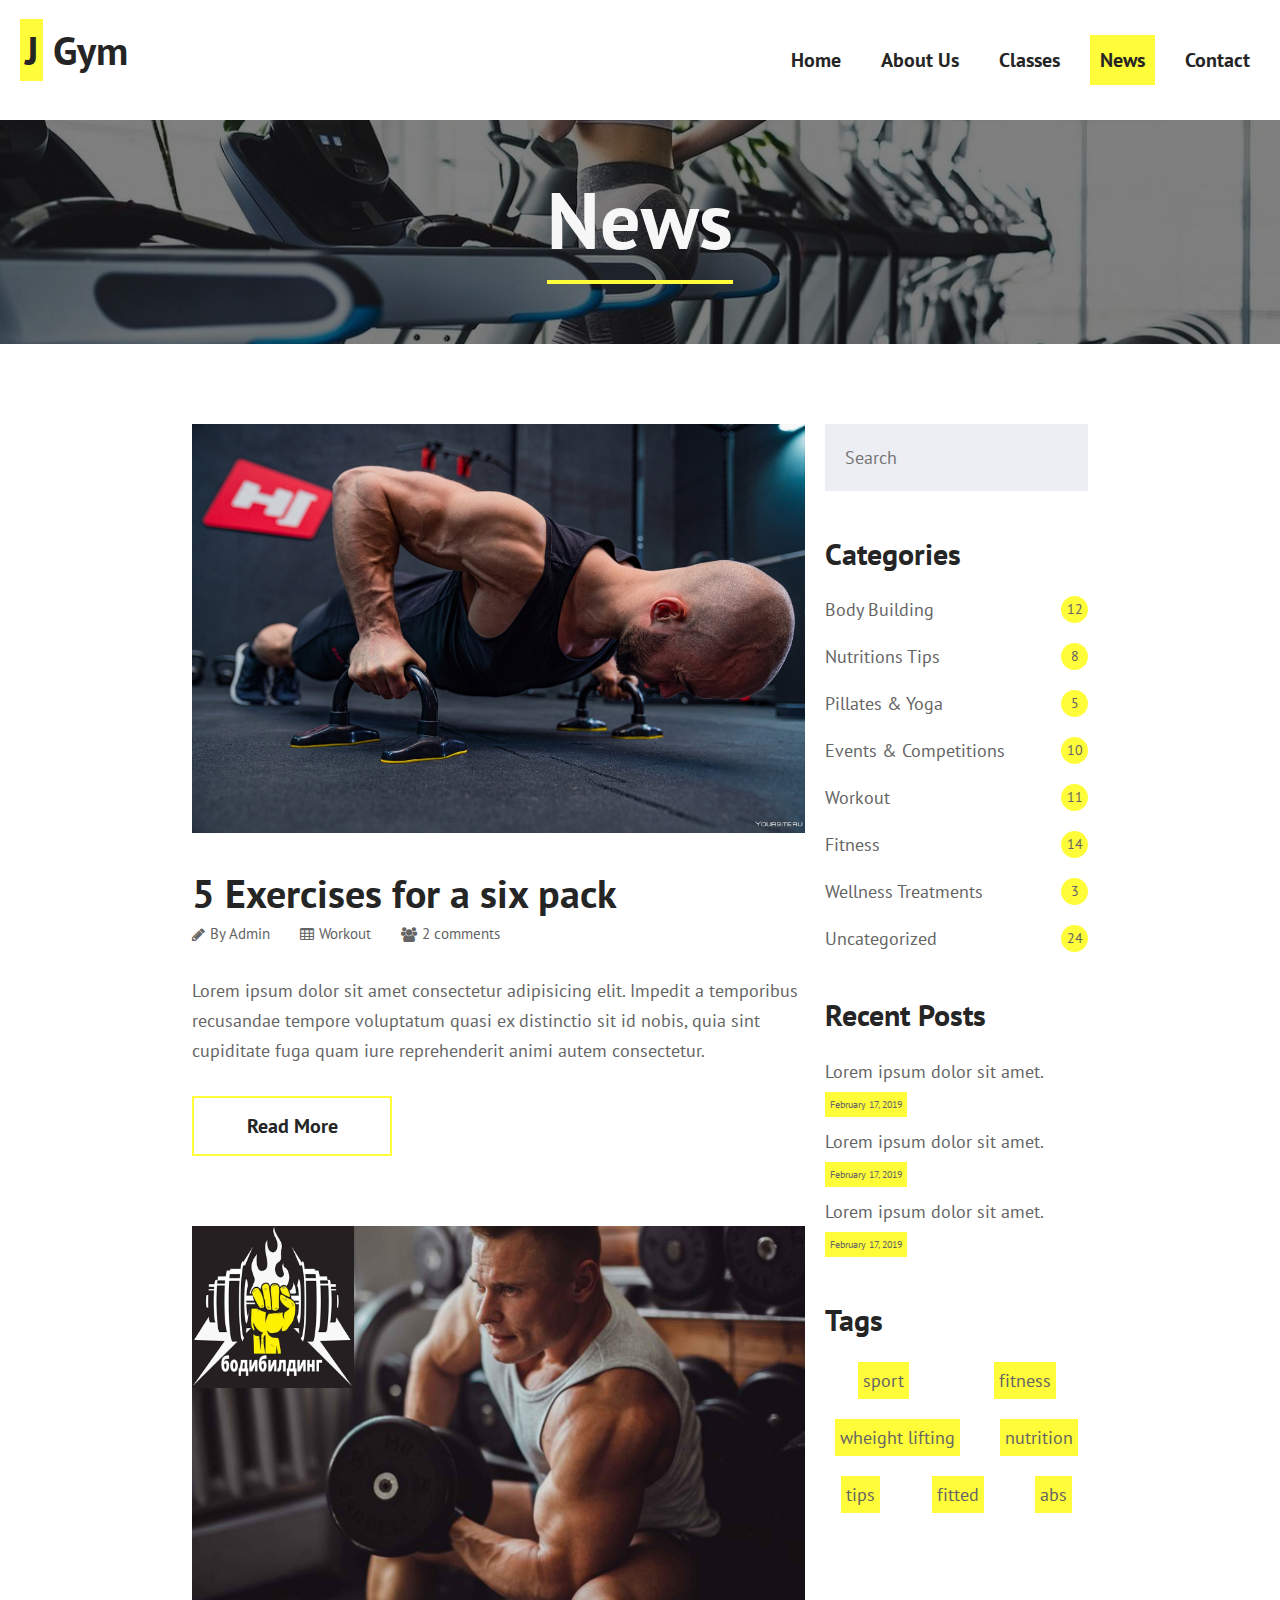
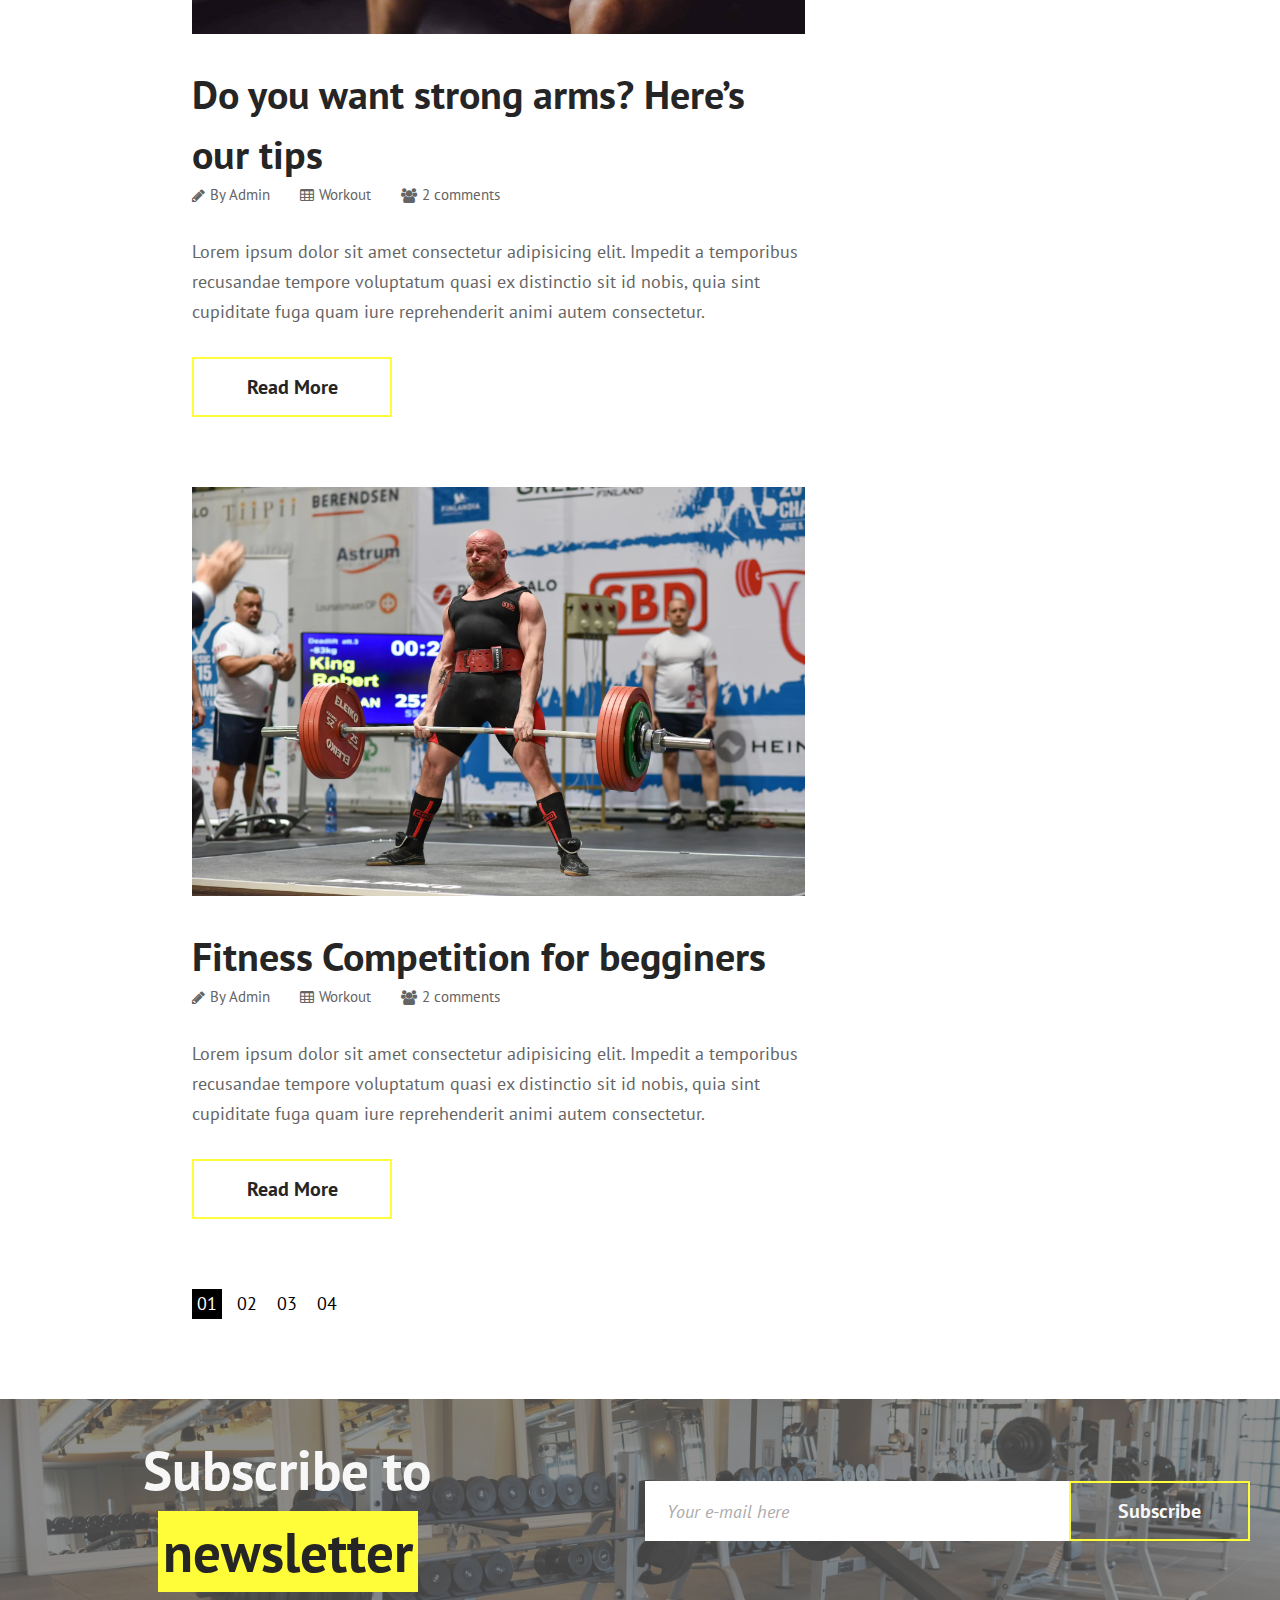
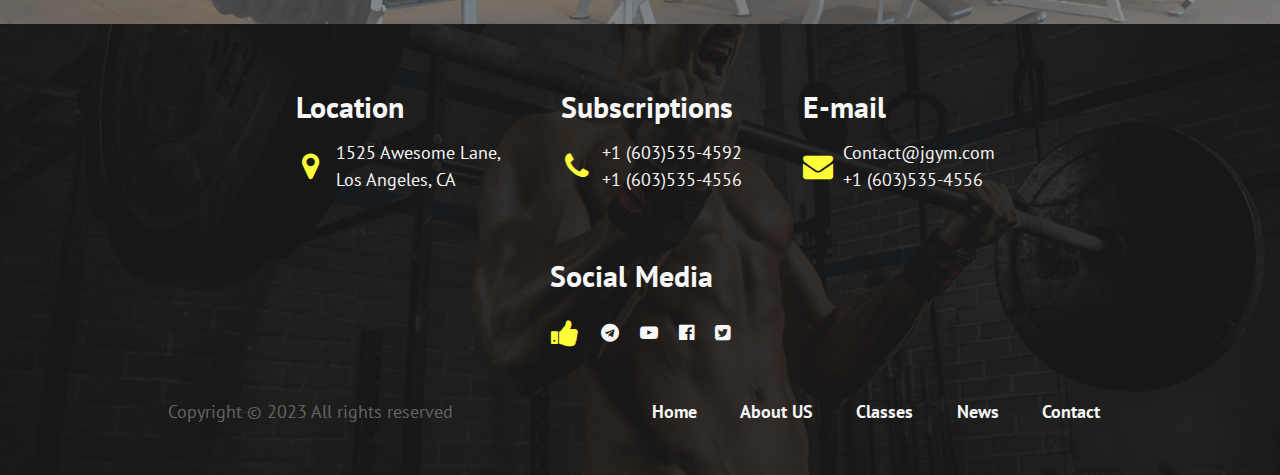
<file: pages/news.html>
<!DOCTYPE html>
<html lang="en">
<head>
    <meta charset="UTF-8">
    <meta http-equiv="X-UA-Compatible" content="IE=edge">
    <meta name="viewport" content="width=device-width, initial-scale=1.0">
    <link rel="stylesheet" href="../css/font-awesome.min.css">
    <link rel="stylesheet" href="../css/normilize.css">
    <link rel="stylesheet" href="../css/minify/news.min.css">
    <link rel="preconnect" href="https://fonts.googleapis.com">
    <link rel="preconnect" href="https://fonts.gstatic.com" crossorigin>
    <link href="https://fonts.googleapis.com/css2?family=PT+Sans:wght@400;700&display=swap" rel="stylesheet">
    <link rel="icon" href="../img/icon.png">
    <title>JGym</title>
</head>
<body>
    <!-- header -->
    <header class="header">
        <div class="header-inner">
            <h1 class="header-name"><a href="home.html"><span class="bgc-yellow">J</span>Gym</a></h1>
            <nav class="header-navbar">
                <ol class="header-navbar-list">
                    <a href="home.html"><li class="header-navbar-item">Home</li></a>
                    <a href="about_us.html"><li class="header-navbar-item">About Us</li></a>
                    <a href="classes.html"><li class="header-navbar-item">Classes</li></a>
                    <a href="news.html"><li class="header-navbar-item">News</li></a>
                    <a href="contact.html"><li class="header-navbar-item">Contact</li></a>
                </ol>
            </nav>
        </div>
    </header>
    <!-- intro -->
    <section class="section-outer section-intro">
        <div class="section-inner">
            <h1 class="page-name">News</h1>
        </div>
    </section>
    <!-- main -->
    <section class="section-outer section-main">
        <div class="section-inner">
            <main class="main">
                <div class="news-container">
                    <div class="news">
                        <img src="../img/news/news/news1.png" alt="preview" class="news-preview">
                        <div class="header-container">
                            <h2 class="news-header">5 Exercises for a six pack</h2>
                            <div class="specifications-container">
                                <div class="specification">
                                    <i class="fa fa-pencil" aria-hidden="true"></i>
                                    <div class="specification-value">By Admin</div>
                                </div>
                                <div class="specification">
                                    <i class="fa fa-table" aria-hidden="true"></i>
                                    <div class="specification-value">Workout</div>
                                </div>
                                <div class="specification">
                                    <i class="fa fa-users" aria-hidden="true"></i>
                                    <div class="specification-value"><span class="comments-number">2</span> comments</div>
                                </div>
                            </div>
                        </div>
                        <p class="news-description">Lorem ipsum dolor sit amet consectetur adipisicing elit. Impedit a temporibus recusandae tempore voluptatum quasi ex distinctio sit id nobis, quia sint cupiditate fuga quam iure reprehenderit animi autem consectetur.</p>
                        <button class="base-btn">Read More</button>
                    </div>
                    <div class="news">
                        <img src="../img/news/news/news2.png" alt="preview" class="news-preview">
                        <div class="header-container">
                            <h2 class="news-header">Do you want strong arms? Here’s our tips</h2>
                            <div class="specifications-container">
                                <div class="specification">
                                    <i class="fa fa-pencil" aria-hidden="true"></i>
                                    <div class="specification-value">By Admin</div>
                                </div>
                                <div class="specification">
                                    <i class="fa fa-table" aria-hidden="true"></i>
                                    <div class="specification-value">Workout</div>
                                </div>
                                <div class="specification">
                                    <i class="fa fa-users" aria-hidden="true"></i>
                                    <div class="specification-value"><span class="comments-number">2</span> comments</div>
                                </div>
                            </div>
                        </div>    
                        <p class="news-description">Lorem ipsum dolor sit amet consectetur adipisicing elit. Impedit a temporibus recusandae tempore voluptatum quasi ex distinctio sit id nobis, quia sint cupiditate fuga quam iure reprehenderit animi autem consectetur.</p>
                        <button class="base-btn">Read More</button>
                    </div>
                    <div class="news">
                        <img src="../img/news/news/news3.png" alt="preview" class="news-preview">
                        <div class="header-container">
                            <h2 class="news-header">Fitness Competition for begginers</h2>
                            <div class="specifications-container">
                                <div class="specification">
                                    <i class="fa fa-pencil" aria-hidden="true"></i>
                                    <div class="specification-value">By Admin</div>
                                </div>
                                <div class="specification">
                                    <i class="fa fa-table" aria-hidden="true"></i>
                                    <div class="specification-value">Workout</div>
                                </div>
                                <div class="specification">
                                    <i class="fa fa-users" aria-hidden="true"></i>
                                    <div class="specification-value"><span class="comments-number">2</span> comments</div>
                                </div>
                            </div>
                        </div>    
                        <p class="news-description">Lorem ipsum dolor sit amet consectetur adipisicing elit. Impedit a temporibus recusandae tempore voluptatum quasi ex distinctio sit id nobis, quia sint cupiditate fuga quam iure reprehenderit animi autem consectetur.</p>
                        <button class="base-btn">Read More</button>
                    </div>
                </div>
                <div class="pagination-container">
                    <button class="page bgc-black">01</button>
                    <button class="page">02</button>
                    <button class="page">03</button>
                    <button class="page">04</button>
                </div>
            </main>
            <aside class="aside">
                <input type="search" class="base-srch" placeholder="Search">
                <div class="categories-container">
                    <h2 class="category-name">Categories</h2>
                    <div class="categories">
                        <div class="category">
                            <div class="category-name">Body Building</div>
                            <div class="category-number">12</div>
                        </div>
                        <div class="category">
                            <div class="category-name">Nutritions Tips</div>
                            <div class="category-number">8</div>
                        </div>
                        <div class="category">
                            <div class="category-name">Pillates & Yoga</div>
                            <div class="category-number">5</div>
                        </div>
                        <div class="category">
                            <div class="category-name">Events & Competitions</div>
                            <div class="category-number">10</div>
                        </div>
                        <div class="category">
                            <div class="category-name">Workout</div>
                            <div class="category-number">11</div>
                        </div>
                        <div class="category">
                            <div class="category-name">Fitness</div>
                            <div class="category-number">14</div>
                        </div>
                        <div class="category">
                            <div class="category-name">Wellness Treatments</div>
                            <div class="category-number">3</div>
                        </div>
                        <div class="category">
                            <div class="category-name">Uncategorized</div>
                            <div class="category-number">24</div>
                        </div>
                    </div>
                </div>
                <div class="posts-container">
                    <h2 class="posts-header">Recent Posts</h2>
                    <div class="posts">
                        <div class="post">
                            <p class="post-body">Lorem ipsum dolor sit amet.</p>
                            <div class="post-date">February 17, 2019</div>
                        </div>
                        <div class="post">
                            <p class="post-body">Lorem ipsum dolor sit amet.</p>
                            <div class="post-date">February 17, 2019</div>
                        </div>
                        <div class="post">
                            <p class="post-body">Lorem ipsum dolor sit amet.</p>
                            <div class="post-date">February 17, 2019</div>
                        </div>
                    </div>
                </div>
                <div class="tags-container">
                    <h2 class="tags-header">Tags</h2>
                    <div class="tags">
                        <div class="tag">sport</div>
                        <div class="tag">fitness</div>
                        <div class="tag">wheight lifting</div>
                        <div class="tag">nutrition</div>
                        <div class="tag">tips</div>
                        <div class="tag">fitted</div>
                        <div class="tag">abs</div>
                    </div>
                </div>
            </aside>
        </div>
    </section>
    <!-- subscribe -->
    <section class="section-outer section-subscribe">
        <div class="section-inner">
            <h1 class="subscribe-header">Subscribe to <span class="bgc-yellow">newsletter</span></h1>
            <div class="subscribe-form">
                <input class="base-int" type="text" placeholder="Your e-mail here">
                <button class="base-btn">Subscribe</button>
            </div>
        </div>
    </section>
    <!-- footer -->
    <footer class="footer">
        <div class="footer-inner">
            <div class="communications-container">
                <div class="communication">
                    <h5 class="communication-header">Location</h5>
                    <div class="communication-body">
                        <div class="communication-icon"><i class="fa fa-map-marker" aria-hidden="true"></i></div>
                        <div class="communication-content">
                            <div class="communication-adress">1525 Awesome Lane,</div>
                            <div class="communication-adress">Los Angeles, CA</div>
                        </div>
                    </div>
                </div>
                <div class="communication">
                    <h5 class="communication-header">Subscriptions</h5>
                    <div class="communication-body">
                        <div class="communication-icon"><i class="fa fa-phone" aria-hidden="true"></i></div>
                        <div class="communication-content">
                            <div class="communication-adress">+1 (603)535-4592</div>
                            <div class="communication-adress">+1 (603)535-4556</div>
                        </div>
                    </div>
                </div>
                <div class="communication">
                    <h5 class="communication-header">E-mail</h5>
                    <div class="communication-body">
                        <div class="communication-icon"><i class="fa fa-envelope" aria-hidden="true"></i></div>
                        <div class="communication-content">
                            <div class="communication-adress">Contact@jgym.com</div>
                            <div class="communication-adress">+1 (603)535-4556</div>
                        </div>
                    </div>
                </div>
                <div class="communication">
                    <h5 class="communication-header">Social Media</h5>
                    <div class="communication-body">
                        <div class="communication-icon"><i class="fa fa-thumbs-up" aria-hidden="true"></i></div>
                        <div class="links-container">
                            <div class="link-icon"><a href="#"><i class="fa fa-telegram" aria-hidden="true"></a></i></div>
                            <div class="link-icon"><a href="#"><i class="fa fa-youtube-play" aria-hidden="true"></a></i></div>
                            <div class="link-icon"><a href="#"><i class="fa fa-facebook-official" aria-hidden="true"></a></i></div>
                            <div class="link-icon"><a href="#"><i class="fa fa-twitter-square" aria-hidden="true"></a></i></div>
                        </div>
                    </div>
                </div>
            </div>
            <div class="rights-container">
                <div class="rights">Copyright © 2023 All rights reserved</div>
                <div class="footer-navbar">
                    <ol class="footer-navbar-list">
                        <li class="footer-navbar-item"><a href="home.html">Home</a></li>
                        <li class="footer-navbar-item"><a href="about_us.html">About US</a></li>
                        <li class="footer-navbar-item"><a href="classes.html">Classes</a></li>
                        <li class="footer-navbar-item"><a href="news.html">News</a></li>
                        <li class="footer-navbar-item"><a href="contact.html">Contact</a></li>
                    </ol>
                </div>
            </div>            
        </div>
    </footer>
    <div class="scripts">
        <script src="../js/loading.js"></script>
        <script src="../js/scroll_top.js"></script>
        <script src="../js/fill_href.js"></script>
    </div>
</body>
</html>
</file>
<file: css/normilize.css>
/* Сброс default-стилей */
*, *::before, *::after {
  box-sizing: border-box;
  padding: 0;
}

body, h1, h2, h3, h4, p, ul[class], ol[class], li, figure, figcaption, blockquote, dl, dd {
  margin: 0;
}

body {
  min-height: 100vh;
  scroll-behavior: smooth;
  text-rendering: optimizeSpeed;
  line-height: 1.5;
}

ul[class], ol[class] {
  list-style: none;
}

a[class] {
  text-decoration: none;
}

img {
  max-width: 100%;
  display: block;
}

article > * + * {
  margin-top: 1em;
}

input, button, textarea, select {
  font: inherit;    
  outline: none;
  border: none;
  background: transparent;
}

button {
  cursor: pointer;
}

@media (prefers-reduced-motion: reduce) {
  * {
    animation-duration: 0.01ms !important;
    animation-iteration-count: 1 !important;
    transition-duration: 0.01ms !important;
    scroll-behavior: auto !important;
  }
}
</file>
<file: css/minify/home.min.css>
::-webkit-scrollbar{width:10px;height:10px}::-webkit-scrollbar-track{background-color:#3b3b3b}::-webkit-scrollbar-thumb{background-color:#fffc3a;border-radius:2px}body{min-height:100vh;position:relative;font-family:"PT Sans",sans-serif;font-size:18px}p{line-height:30px;color:#646464}h1{font-size:55px;margin-bottom:20px}h2{font-size:30px}.bgc-yellow{padding:5px;background-color:#fffc3a}.c-yellow{color:#fffc3a}.base-int{background-color:#fff;padding:20px;height:80px;border:2px solid transparent}.base-int:focus{border-color:#fffc3a}.base-int::-moz-placeholder{color:#aaa;font-style:italic}.base-int::placeholder{color:#aaa;font-style:italic}.base-srch{padding:20px;background-color:#eceef3}.base-btn{display:flex;align-items:center;justify-content:center;gap:0;border:2px solid #fffc3a;padding:20px;font-weight:700;position:relative;overflow:hidden;font-size:20px;height:80px;z-index:1;color:#f7f7f7;transition:.2s ease-in-out}@media only screen and (min-width:480px){.base-btn:hover:after{width:101%}.base-btn:hover{color:#252525}}.base-btn:after{content:"";position:absolute;display:block;top:0;left:50%;transform:translateX(-50%);width:0;height:105%;background:#fffc3a;z-index:-1;transition:.2s ease-in-out}.dark-btn{border-color:#252525}.dark-btn:after{background:#252525}.dark-btn:hover{color:#f7f7f7}.section-inner{position:relative;z-index:1;margin:0 auto}.section-outer{position:relative;z-index:0}.dark{position:fixed;width:100%;height:100vh;z-index:1;transition:.5s;pointer-events:none;background-color:rgba(0,0,0,.6)}.loader{position:fixed;width:100%;display:flex;align-items:center;justify-content:center;gap:0;height:100vh;z-index:15;top:0}.loader #spinner{width:90px;height:90px;z-index:2;border:6px solid #fffc3a;border-color:#fffc3a transparent;border-radius:50%;animation:rotateSpinner .3s infinite ease}#scroll-top{position:fixed;bottom:40px;right:40px;height:50px;width:50px;opacity:0;background-color:#fffc3a;display:flex;align-items:center;justify-content:center;gap:0;color:#646464;cursor:pointer;font-size:40px}@keyframes rotateSpinner{0%{transform:rotate(0)}100%{transform:rotate(360deg)}}@keyframes appearance{0%{opacity:0}100%{opacity:1}}@keyframes disappearance{0%{opacity:1}100%{opacity:0}}.header{padding:20px;color:#252525;display:flex;align-items:center;justify-content:center;gap:0}.header .header-inner{width:100%;display:flex;align-items:center;justify-content:center;gap:0;justify-content:space-between}.header .header-inner .header-name{font-size:40px;cursor:pointer;position:relative}.header .header-inner .header-name a{color:#252525;text-decoration:none}.header .header-inner .header-name .bgc-yellow{margin-right:10px}.header .header-inner .header-name::before{position:absolute;left:50%;height:3px;width:0;transition:.5s ease;background-color:#252525;top:100%;content:""}.header .header-inner .header-name:hover:before{left:0;width:100%}.header .header-inner .header-navbar{font-weight:700}.header .header-inner .header-navbar-list{display:flex;align-items:center;justify-content:center;gap:20px}.header .header-inner .header-navbar-list a{color:#252525;text-decoration:none}.header .header-inner .header-navbar-list a .header-navbar-item{padding:10px;text-align:center;font-size:20px}.header .header-inner .header-navbar-list a .header-navbar-item:hover{background-color:#fffc3a}.section-promo{padding:80px 0}.section-promo .section-inner{text-align:center;display:flex;align-items:center;justify-content:center;gap:100px;flex-direction:column}.section-promo .section-inner .promo-header{color:#252525}.section-promo .section-inner .features-container{display:flex;align-items:center;justify-content:center;gap:50px;justify-content:space-around;flex-wrap:wrap}.section-promo .section-inner .features-container .feature{display:flex;align-items:center;justify-content:center;gap:20px;flex-direction:column;width:30%;min-width:200px}.section-promo .section-inner .features-container .feature-header{font-size:30px;color:#252525}.section-promo .section-inner .features-container .feature-body{width:100%}.section-promo .section-inner .features-container .feature-icon{height:80px;width:80px;border-radius:50%;background-color:#ececec;overflow:hidden;transition:.3s ease-in-out;padding:15px}.section-promo .section-inner .features-container .feature-icon::before{position:absolute;content:"";top:0;left:0;height:100%;width:100%;background-size:contain;position:relative;display:block}@media only screen and (min-width:480px){.section-promo .section-inner .features-container .feature-icon:hover{background-color:#fffc3a}}::-webkit-scrollbar{width:10px;height:10px}::-webkit-scrollbar-track{background-color:#3b3b3b}::-webkit-scrollbar-thumb{background-color:#fffc3a;border-radius:2px}body{min-height:100vh;position:relative;font-family:"PT Sans",sans-serif;font-size:18px}p{line-height:30px;color:#646464}h1{font-size:55px;margin-bottom:20px}h2{font-size:30px}.bgc-yellow{padding:5px;background-color:#fffc3a}.c-yellow{color:#fffc3a}.base-int{background-color:#fff;padding:20px;height:80px;border:2px solid transparent}.base-int:focus{border-color:#fffc3a}.base-int::-moz-placeholder{color:#aaa;font-style:italic}.base-int::placeholder{color:#aaa;font-style:italic}.base-srch{padding:20px;background-color:#eceef3}.base-btn{display:flex;align-items:center;justify-content:center;gap:0;border:2px solid #fffc3a;padding:20px;font-weight:700;position:relative;overflow:hidden;font-size:20px;height:80px;z-index:1;color:#f7f7f7;transition:.2s ease-in-out}@media only screen and (min-width:480px){.base-btn:hover:after{width:101%}.base-btn:hover{color:#252525}}.base-btn:after{content:"";position:absolute;display:block;top:0;left:50%;transform:translateX(-50%);width:0;height:105%;background:#fffc3a;z-index:-1;transition:.2s ease-in-out}.dark-btn{border-color:#252525}.dark-btn:after{background:#252525}.dark-btn:hover{color:#f7f7f7}.section-inner{position:relative;z-index:1;margin:0 auto}.section-outer{position:relative;z-index:0}.dark{position:fixed;width:100%;height:100vh;z-index:1;transition:.5s;pointer-events:none;background-color:rgba(0,0,0,.6)}.loader{position:fixed;width:100%;display:flex;align-items:center;justify-content:center;gap:0;height:100vh;z-index:15;top:0}.loader #spinner{width:90px;height:90px;z-index:2;border:6px solid #fffc3a;border-color:#fffc3a transparent;border-radius:50%;animation:rotateSpinner .3s infinite ease}#scroll-top{position:fixed;bottom:40px;right:40px;height:50px;width:50px;opacity:0;background-color:#fffc3a;display:flex;align-items:center;justify-content:center;gap:0;color:#646464;cursor:pointer;font-size:40px}@keyframes rotateSpinner{0%{transform:rotate(0)}100%{transform:rotate(360deg)}}@keyframes appearance{0%{opacity:0}100%{opacity:1}}@keyframes disappearance{0%{opacity:1}100%{opacity:0}}.footer{padding:50px;background-image:url(../../img/home/intro.png);background-position:center;background-size:cover;color:#f7f7f7;position:relative;display:flex;align-items:center;justify-content:center;gap:0}.footer::before{z-index:0;position:absolute;content:"";top:0;left:0;height:100%;width:100%;background-color:rgba(26,26,26,.9)}.footer .footer-inner{z-index:1;position:relative;width:80%;height:100%;display:flex;gap:40px;align-content:space-around;flex-wrap:wrap}.footer .footer-inner .rights-container{display:flex;align-items:center;justify-content:center;gap:0;justify-content:space-between;width:100%;flex-wrap:wrap}.footer .footer-inner .rights-container .rights{color:#646464}.footer .footer-inner .rights-container .footer-navbar{width:50%;font-weight:700}.footer .footer-inner .rights-container .footer-navbar-list{display:flex;align-items:center;justify-content:center;gap:20px;flex-wrap:wrap;width:100%;justify-content:space-around}.footer .footer-inner .rights-container .footer-navbar-list .footer-navbar-item a{color:#f7f7f7;text-decoration:none}.footer .footer-inner .rights-container .footer-navbar-list .footer-navbar-item a:hover{text-decoration:underline}.footer .footer-inner .communications-container{width:100%;display:flex;align-items:center;justify-content:center;gap:50px;flex-wrap:wrap}.footer .footer-inner .communications-container .communication-body{display:flex;align-items:center;justify-content:center;gap:0}.footer .footer-inner .communications-container .communication-body .links-container{display:flex;align-items:center;justify-content:center;gap:0;justify-content:space-around;width:150px}.footer .footer-inner .communications-container .communication-body .links-container .link-icon{cursor:pointer}.footer .footer-inner .communications-container .communication-body .links-container .link-icon .fa{transition:color .1s ease-in-out}@media only screen and (min-width:480px){.footer .footer-inner .communications-container .communication-body .links-container .link-icon .fa-telegram:hover{color:#b1edff}.footer .footer-inner .communications-container .communication-body .links-container .link-icon .fa-youtube-play:hover{color:#ff9191}.footer .footer-inner .communications-container .communication-body .links-container .link-icon .fa-facebook-official:hover{color:#6b8af0}.footer .footer-inner .communications-container .communication-body .links-container .link-icon .fa-twitter-square:hover{color:#83c1fa}}.footer .footer-inner .communications-container .communication-body .links-container .link-icon a{color:#f7f7f7}.footer .footer-inner .communications-container .communication-body .communication-icon{height:50px;width:50px;font-size:30px;display:flex;align-items:center;justify-content:center;gap:0;color:#fffc3a}.footer .footer-inner .communications-container .communication-header{font-size:30px;margin:10px}.section-subscribe{display:flex;align-items:center;justify-content:center;gap:0;background-image:url(../../img/home/subscribe.png);background-size:cover;background-position:center;padding:30px}.section-subscribe::before{position:absolute;content:"";top:0;left:0;height:100%;width:100%;background-color:rgba(95,95,95,.7)}.section-subscribe .section-inner{text-align:center;display:flex;align-items:center;justify-content:center;gap:100px;width:100%}.section-subscribe .section-inner .subscribe-header{color:#f7f7f7;flex-shrink:10;margin-bottom:0}.section-subscribe .section-inner .subscribe-header .bgc-yellow{color:#252525}.section-subscribe .section-inner .subscribe-form{width:50%;display:flex;align-items:center;justify-content:center;gap:0}.section-subscribe .section-inner .subscribe-form button{width:30%}.section-subscribe .section-inner .subscribe-form input{width:70%}.section-subscribe .section-inner .subscribe-form button,.section-subscribe .section-inner .subscribe-form input{height:60px}.section-trainers{padding:80px 0}.section-trainers .section-inner{text-align:center;display:flex;align-items:center;justify-content:center;gap:40px;flex-direction:column}.section-trainers .section-inner .trainers-header{color:#252525}.section-trainers .section-inner .trainers-container{display:flex;align-items:center;justify-content:center;gap:20px;justify-content:space-around;flex-wrap:wrap}.section-trainers .section-inner .trainers-container .trainer{display:flex;align-items:center;justify-content:center;gap:20px;flex-direction:column;max-width:350px}.section-trainers .section-inner .trainers-container .trainer-name{font-size:30px;color:#252525}.section-trainers .section-inner .trainers-container .trainer-img-container{width:200px;height:200px;border-radius:50%;overflow:hidden;display:flex;align-items:center;justify-content:center;gap:0}.section-trainers .section-inner .trainers-container .trainer-img-container .trainer-img{height:100%;-o-object-fit:cover;object-fit:cover}.section-intro{padding:200px 0;background-image:url(../../img/home/intro.png);background-size:cover;background-position:center;color:#f7f7f7;display:flex;align-items:center;justify-content:center;gap:0;text-align:center;z-index:1}.section-intro::before{position:absolute;content:"";top:0;left:0;height:100%;width:100%;background-color:rgba(0,0,0,.5)}.section-intro .section-inner{display:flex;align-items:center;justify-content:center;gap:20px;flex-direction:column}.section-intro .section-inner .intro-btn{width:250px}.section-promo .progress::before{background-image:url(../../img/home/icon1.png)}.section-promo .health::before{background-image:url(../../img/home/icon2.png)}.section-promo .success::before{background-image:url(../../img/home/icon3.png)}.section-course{padding:40px;background-image:url(../../img/home/course.png);background-size:cover;background-position:center;color:#f7f7f7}.section-course .section-inner{display:flex;align-items:center;justify-content:center;gap:0;text-align:start;align-items:start;flex-direction:column;margin-left:55%;height:100%}.section-course .section-inner .course-header{max-width:45%}.section-course .section-inner .course-arguments .arguments-item{display:flex;align-items:center;justify-content:center;gap:20px;justify-content:start;margin:30px 0}.section-course .section-inner .course-arguments .arguments-item .arguments-item-icon{display:flex;align-items:center;justify-content:center;gap:0;width:25px;height:25px;border-radius:50%;color:#252525;background-color:#fffc3a}.section-course .section-inner .course-btn{width:250px}.section-statistics{padding:40px;display:flex;align-items:center;justify-content:center;gap:0;background-color:#f7f7f7}.section-statistics .section-inner{display:flex;align-items:center;justify-content:center;gap:50px;width:80%;justify-content:space-around;flex-wrap:wrap}.section-statistics .section-inner .statistics-item{display:flex;align-items:center;justify-content:center;gap:10px;flex-direction:column}.section-statistics .section-inner .statistics-item .statistics-item-number{font-size:30px;font-weight:700;color:#252525}.section-statistics .section-inner .statistics-item .statistics-item-header{color:#646464}.section-calculator{height:70vh;display:flex;align-items:center;justify-content:center;gap:0}.section-calculator .calculator-img{height:100%;width:40%;flex-shrink:10;background-image:url(../../img/home/calculator.png);background-size:cover;z-index:1;filter:grayscale(100%);position:relative}.section-calculator .calculator-img::before{position:absolute;content:"";top:0;left:0;height:100%;width:100%;background-color:rgba(37,37,37,.6)}.section-calculator .section-inner{background-color:#f7f7f7;padding:80px;height:100%;width:60%}.section-calculator .section-inner .calculator-container{width:700px}.section-calculator .section-inner .calculator-container .calculator-content .calculator-header{color:#252525}.section-calculator .section-inner .calculator-container .calculator{margin:40px 0;background-color:#252525;display:flex;align-items:center;justify-content:center;gap:0;padding:40px}.section-calculator .section-inner .calculator-container .calculator .calculator-form{width:100%;display:flex;align-items:center;justify-content:center;gap:30px;flex-wrap:wrap}.section-calculator .section-inner .calculator-container .calculator .calculator-form button,.section-calculator .section-inner .calculator-container .calculator .calculator-form input{width:250px;height:60px}::-webkit-scrollbar{width:10px;height:10px}::-webkit-scrollbar-track{background-color:#3b3b3b}::-webkit-scrollbar-thumb{background-color:#fffc3a;border-radius:2px}body{min-height:100vh;position:relative;font-family:"PT Sans",sans-serif;font-size:18px}p{line-height:30px;color:#646464}h1{font-size:55px;margin-bottom:20px}h2{font-size:30px}.bgc-yellow{padding:5px;background-color:#fffc3a}.c-yellow{color:#fffc3a}.base-int{background-color:#fff;padding:20px;height:80px;border:2px solid transparent}.base-int:focus{border-color:#fffc3a}.base-int::-moz-placeholder{color:#aaa;font-style:italic}.base-int::placeholder{color:#aaa;font-style:italic}.base-srch{padding:20px;background-color:#eceef3}.base-btn{display:flex;align-items:center;justify-content:center;gap:0;border:2px solid #fffc3a;padding:20px;font-weight:700;position:relative;overflow:hidden;font-size:20px;height:80px;z-index:1;color:#f7f7f7;transition:.2s ease-in-out}@media only screen and (min-width:480px){.base-btn:hover:after{width:101%}.base-btn:hover{color:#252525}}.base-btn:after{content:"";position:absolute;display:block;top:0;left:50%;transform:translateX(-50%);width:0;height:105%;background:#fffc3a;z-index:-1;transition:.2s ease-in-out}.dark-btn{border-color:#252525}.dark-btn:after{background:#252525}.dark-btn:hover{color:#f7f7f7}.section-inner{position:relative;z-index:1;margin:0 auto}.section-outer{position:relative;z-index:0}.dark{position:fixed;width:100%;height:100vh;z-index:1;transition:.5s;pointer-events:none;background-color:rgba(0,0,0,.6)}.loader{position:fixed;width:100%;display:flex;align-items:center;justify-content:center;gap:0;height:100vh;z-index:15;top:0}.loader #spinner{width:90px;height:90px;z-index:2;border:6px solid #fffc3a;border-color:#fffc3a transparent;border-radius:50%;animation:rotateSpinner .3s infinite ease}#scroll-top{position:fixed;bottom:40px;right:40px;height:50px;width:50px;opacity:0;background-color:#fffc3a;display:flex;align-items:center;justify-content:center;gap:0;color:#646464;cursor:pointer;font-size:40px}@keyframes rotateSpinner{0%{transform:rotate(0)}100%{transform:rotate(360deg)}}@keyframes appearance{0%{opacity:0}100%{opacity:1}}@keyframes disappearance{0%{opacity:1}100%{opacity:0}}@media (max-width:980px){.subscribe-form{width:90%!important}.rights-container{justify-content:center!important}.footer-navbar{width:100%!important;margin-top:20px}h1{font-size:45px!important}.section-subscribe{height:auto}.section-subscribe .section-inner{flex-direction:column!important;gap:0}.section-subscribe .section-inner .subscribe-header{margin-bottom:20px}}@media (max-width:700px){.section-inner{width:80%!important}.header-inner{flex-direction:column!important}.header-navbar-list{gap:10px!important}}@media (max-width:500px){.section-calculator .section-inner,.section-message{padding:20px!important}.header-navbar-list{gap:5px!important}.header-navbar-item{font-size:15px!important}.base-btn{color:#252525;background-color:#fffc3a}.dark-btn{color:#f7f7f7!important;background-color:#252525!important}.link-icon a{font-size:28px}.section-subscribe .base-btn,.section-subscribe .base-int{width:100%!important}.section-subscribe .subscribe-form{flex-direction:column}}::-webkit-scrollbar{width:10px;height:10px}::-webkit-scrollbar-track{background-color:#3b3b3b}::-webkit-scrollbar-thumb{background-color:#fffc3a;border-radius:2px}body{min-height:100vh;position:relative;font-family:"PT Sans",sans-serif;font-size:18px}p{line-height:30px;color:#646464}h1{font-size:55px;margin-bottom:20px}h2{font-size:30px}.bgc-yellow{padding:5px;background-color:#fffc3a}.c-yellow{color:#fffc3a}.base-int{background-color:#fff;padding:20px;height:80px;border:2px solid transparent}.base-int:focus{border-color:#fffc3a}.base-int::-moz-placeholder{color:#aaa;font-style:italic}.base-int::placeholder{color:#aaa;font-style:italic}.base-srch{padding:20px;background-color:#eceef3}.base-btn{display:flex;align-items:center;justify-content:center;gap:0;border:2px solid #fffc3a;padding:20px;font-weight:700;position:relative;overflow:hidden;font-size:20px;height:80px;z-index:1;color:#f7f7f7;transition:.2s ease-in-out}@media only screen and (min-width:480px){.base-btn:hover:after{width:101%}.base-btn:hover{color:#252525}}.base-btn:after{content:"";position:absolute;display:block;top:0;left:50%;transform:translateX(-50%);width:0;height:105%;background:#fffc3a;z-index:-1;transition:.2s ease-in-out}.dark-btn{border-color:#252525}.dark-btn:after{background:#252525}.dark-btn:hover{color:#f7f7f7}.section-inner{position:relative;z-index:1;margin:0 auto}.section-outer{position:relative;z-index:0}.dark{position:fixed;width:100%;height:100vh;z-index:1;transition:.5s;pointer-events:none;background-color:rgba(0,0,0,.6)}.loader{position:fixed;width:100%;display:flex;align-items:center;justify-content:center;gap:0;height:100vh;z-index:15;top:0}.loader #spinner{width:90px;height:90px;z-index:2;border:6px solid #fffc3a;border-color:#fffc3a transparent;border-radius:50%;animation:rotateSpinner .3s infinite ease}#scroll-top{position:fixed;bottom:40px;right:40px;height:50px;width:50px;opacity:0;background-color:#fffc3a;display:flex;align-items:center;justify-content:center;gap:0;color:#646464;cursor:pointer;font-size:40px}@keyframes rotateSpinner{0%{transform:rotate(0)}100%{transform:rotate(360deg)}}@keyframes appearance{0%{opacity:0}100%{opacity:1}}@keyframes disappearance{0%{opacity:1}100%{opacity:0}}@media (max-width:1400px){.calculator-container{width:500px!important}.calculator-container .base-btn,.calculator-container .base-int{width:150px!important}}@media (max-width:1100px){.section-course .section-inner{margin:0 auto;width:70%}.section-calculator{height:auto}.section-calculator .section-inner{width:100%!important}.section-calculator .calculator-img{display:none!important}.section-calculator .calculator-container{width:90%!important}.section-calculator .base-btn,.section-calculator .base-int{width:250px!important}}@media (max-width:700px){.section-calculator .base-btn,.section-calculator .base-int{width:100%!important}.course-header{max-width:100%!important}}
</file>
<file: css/minify/about_us.min.css>
::-webkit-scrollbar{width:10px;height:10px}::-webkit-scrollbar-track{background-color:#3b3b3b}::-webkit-scrollbar-thumb{background-color:#fffc3a;border-radius:2px}body{min-height:100vh;position:relative;font-family:"PT Sans",sans-serif;font-size:18px}p{line-height:30px;color:#646464}h1{font-size:55px;margin-bottom:20px}h2{font-size:30px}.bgc-yellow{padding:5px;background-color:#fffc3a}.c-yellow{color:#fffc3a}.base-int{background-color:#fff;padding:20px;height:80px;border:2px solid transparent}.base-int:focus{border-color:#fffc3a}.base-int::-moz-placeholder{color:#aaa;font-style:italic}.base-int::placeholder{color:#aaa;font-style:italic}.base-srch{padding:20px;background-color:#eceef3}.base-btn{display:flex;align-items:center;justify-content:center;gap:0;border:2px solid #fffc3a;padding:20px;font-weight:700;position:relative;overflow:hidden;font-size:20px;height:80px;z-index:1;color:#f7f7f7;transition:.2s ease-in-out}@media only screen and (min-width:480px){.base-btn:hover:after{width:101%}.base-btn:hover{color:#252525}}.base-btn:after{content:"";position:absolute;display:block;top:0;left:50%;transform:translateX(-50%);width:0;height:105%;background:#fffc3a;z-index:-1;transition:.2s ease-in-out}.dark-btn{border-color:#252525}.dark-btn:after{background:#252525}.dark-btn:hover{color:#f7f7f7}.section-inner{position:relative;z-index:1;margin:0 auto}.section-outer{position:relative;z-index:0}.dark{position:fixed;width:100%;height:100vh;z-index:1;transition:.5s;pointer-events:none;background-color:rgba(0,0,0,.6)}.loader{position:fixed;width:100%;display:flex;align-items:center;justify-content:center;gap:0;height:100vh;z-index:15;top:0}.loader #spinner{width:90px;height:90px;z-index:2;border:6px solid #fffc3a;border-color:#fffc3a transparent;border-radius:50%;animation:rotateSpinner .3s infinite ease}#scroll-top{position:fixed;bottom:40px;right:40px;height:50px;width:50px;opacity:0;background-color:#fffc3a;display:flex;align-items:center;justify-content:center;gap:0;color:#646464;cursor:pointer;font-size:40px}@keyframes rotateSpinner{0%{transform:rotate(0)}100%{transform:rotate(360deg)}}@keyframes appearance{0%{opacity:0}100%{opacity:1}}@keyframes disappearance{0%{opacity:1}100%{opacity:0}}.header{padding:20px;color:#252525;display:flex;align-items:center;justify-content:center;gap:0}.header .header-inner{width:100%;display:flex;align-items:center;justify-content:center;gap:0;justify-content:space-between}.header .header-inner .header-name{font-size:40px;cursor:pointer;position:relative}.header .header-inner .header-name a{color:#252525;text-decoration:none}.header .header-inner .header-name .bgc-yellow{margin-right:10px}.header .header-inner .header-name::before{position:absolute;left:50%;height:3px;width:0;transition:.5s ease;background-color:#252525;top:100%;content:""}.header .header-inner .header-name:hover:before{left:0;width:100%}.header .header-inner .header-navbar{font-weight:700}.header .header-inner .header-navbar-list{display:flex;align-items:center;justify-content:center;gap:20px}.header .header-inner .header-navbar-list a{color:#252525;text-decoration:none}.header .header-inner .header-navbar-list a .header-navbar-item{padding:10px;text-align:center;font-size:20px}.header .header-inner .header-navbar-list a .header-navbar-item:hover{background-color:#fffc3a}::-webkit-scrollbar{width:10px;height:10px}::-webkit-scrollbar-track{background-color:#3b3b3b}::-webkit-scrollbar-thumb{background-color:#fffc3a;border-radius:2px}body{min-height:100vh;position:relative;font-family:"PT Sans",sans-serif;font-size:18px}p{line-height:30px;color:#646464}h1{font-size:55px;margin-bottom:20px}h2{font-size:30px}.bgc-yellow{padding:5px;background-color:#fffc3a}.c-yellow{color:#fffc3a}.base-int{background-color:#fff;padding:20px;height:80px;border:2px solid transparent}.base-int:focus{border-color:#fffc3a}.base-int::-moz-placeholder{color:#aaa;font-style:italic}.base-int::placeholder{color:#aaa;font-style:italic}.base-srch{padding:20px;background-color:#eceef3}.base-btn{display:flex;align-items:center;justify-content:center;gap:0;border:2px solid #fffc3a;padding:20px;font-weight:700;position:relative;overflow:hidden;font-size:20px;height:80px;z-index:1;color:#f7f7f7;transition:.2s ease-in-out}@media only screen and (min-width:480px){.base-btn:hover:after{width:101%}.base-btn:hover{color:#252525}}.base-btn:after{content:"";position:absolute;display:block;top:0;left:50%;transform:translateX(-50%);width:0;height:105%;background:#fffc3a;z-index:-1;transition:.2s ease-in-out}.dark-btn{border-color:#252525}.dark-btn:after{background:#252525}.dark-btn:hover{color:#f7f7f7}.section-inner{position:relative;z-index:1;margin:0 auto}.section-outer{position:relative;z-index:0}.dark{position:fixed;width:100%;height:100vh;z-index:1;transition:.5s;pointer-events:none;background-color:rgba(0,0,0,.6)}.loader{position:fixed;width:100%;display:flex;align-items:center;justify-content:center;gap:0;height:100vh;z-index:15;top:0}.loader #spinner{width:90px;height:90px;z-index:2;border:6px solid #fffc3a;border-color:#fffc3a transparent;border-radius:50%;animation:rotateSpinner .3s infinite ease}#scroll-top{position:fixed;bottom:40px;right:40px;height:50px;width:50px;opacity:0;background-color:#fffc3a;display:flex;align-items:center;justify-content:center;gap:0;color:#646464;cursor:pointer;font-size:40px}@keyframes rotateSpinner{0%{transform:rotate(0)}100%{transform:rotate(360deg)}}@keyframes appearance{0%{opacity:0}100%{opacity:1}}@keyframes disappearance{0%{opacity:1}100%{opacity:0}}.footer{padding:50px;background-image:url(../../img/home/intro.png);background-position:center;background-size:cover;color:#f7f7f7;position:relative;display:flex;align-items:center;justify-content:center;gap:0}.footer::before{z-index:0;position:absolute;content:"";top:0;left:0;height:100%;width:100%;background-color:rgba(26,26,26,.9)}.footer .footer-inner{z-index:1;position:relative;width:80%;height:100%;display:flex;gap:40px;align-content:space-around;flex-wrap:wrap}.footer .footer-inner .rights-container{display:flex;align-items:center;justify-content:center;gap:0;justify-content:space-between;width:100%;flex-wrap:wrap}.footer .footer-inner .rights-container .rights{color:#646464}.footer .footer-inner .rights-container .footer-navbar{width:50%;font-weight:700}.footer .footer-inner .rights-container .footer-navbar-list{display:flex;align-items:center;justify-content:center;gap:20px;flex-wrap:wrap;width:100%;justify-content:space-around}.footer .footer-inner .rights-container .footer-navbar-list .footer-navbar-item a{color:#f7f7f7;text-decoration:none}.footer .footer-inner .rights-container .footer-navbar-list .footer-navbar-item a:hover{text-decoration:underline}.footer .footer-inner .communications-container{width:100%;display:flex;align-items:center;justify-content:center;gap:50px;flex-wrap:wrap}.footer .footer-inner .communications-container .communication-body{display:flex;align-items:center;justify-content:center;gap:0}.footer .footer-inner .communications-container .communication-body .links-container{display:flex;align-items:center;justify-content:center;gap:0;justify-content:space-around;width:150px}.footer .footer-inner .communications-container .communication-body .links-container .link-icon{cursor:pointer}.footer .footer-inner .communications-container .communication-body .links-container .link-icon .fa{transition:color .1s ease-in-out}@media only screen and (min-width:480px){.footer .footer-inner .communications-container .communication-body .links-container .link-icon .fa-telegram:hover{color:#b1edff}.footer .footer-inner .communications-container .communication-body .links-container .link-icon .fa-youtube-play:hover{color:#ff9191}.footer .footer-inner .communications-container .communication-body .links-container .link-icon .fa-facebook-official:hover{color:#6b8af0}.footer .footer-inner .communications-container .communication-body .links-container .link-icon .fa-twitter-square:hover{color:#83c1fa}}.footer .footer-inner .communications-container .communication-body .links-container .link-icon a{color:#f7f7f7}.footer .footer-inner .communications-container .communication-body .communication-icon{height:50px;width:50px;font-size:30px;display:flex;align-items:center;justify-content:center;gap:0;color:#fffc3a}.footer .footer-inner .communications-container .communication-header{font-size:30px;margin:10px}.section-trainers{padding:80px 0}.section-trainers .section-inner{text-align:center;display:flex;align-items:center;justify-content:center;gap:40px;flex-direction:column}.section-trainers .section-inner .trainers-header{color:#252525}.section-trainers .section-inner .trainers-container{display:flex;align-items:center;justify-content:center;gap:20px;justify-content:space-around;flex-wrap:wrap}.section-trainers .section-inner .trainers-container .trainer{display:flex;align-items:center;justify-content:center;gap:20px;flex-direction:column;max-width:350px}.section-trainers .section-inner .trainers-container .trainer-name{font-size:30px;color:#252525}.section-trainers .section-inner .trainers-container .trainer-img-container{width:200px;height:200px;border-radius:50%;overflow:hidden;display:flex;align-items:center;justify-content:center;gap:0}.section-trainers .section-inner .trainers-container .trainer-img-container .trainer-img{height:100%;-o-object-fit:cover;object-fit:cover}.section-subscribe{display:flex;align-items:center;justify-content:center;gap:0;background-image:url(../../img/home/subscribe.png);background-size:cover;background-position:center;padding:30px}.section-subscribe::before{position:absolute;content:"";top:0;left:0;height:100%;width:100%;background-color:rgba(95,95,95,.7)}.section-subscribe .section-inner{text-align:center;display:flex;align-items:center;justify-content:center;gap:100px;width:100%}.section-subscribe .section-inner .subscribe-header{color:#f7f7f7;flex-shrink:10;margin-bottom:0}.section-subscribe .section-inner .subscribe-header .bgc-yellow{color:#252525}.section-subscribe .section-inner .subscribe-form{width:50%;display:flex;align-items:center;justify-content:center;gap:0}.section-subscribe .section-inner .subscribe-form button{width:30%}.section-subscribe .section-inner .subscribe-form input{width:70%}.section-subscribe .section-inner .subscribe-form button,.section-subscribe .section-inner .subscribe-form input{height:60px}::-webkit-scrollbar{width:10px;height:10px}::-webkit-scrollbar-track{background-color:#3b3b3b}::-webkit-scrollbar-thumb{background-color:#fffc3a;border-radius:2px}body{min-height:100vh;position:relative;font-family:"PT Sans",sans-serif;font-size:18px}p{line-height:30px;color:#646464}h1{font-size:55px;margin-bottom:20px}h2{font-size:30px}.bgc-yellow{padding:5px;background-color:#fffc3a}.c-yellow{color:#fffc3a}.base-int{background-color:#fff;padding:20px;height:80px;border:2px solid transparent}.base-int:focus{border-color:#fffc3a}.base-int::-moz-placeholder{color:#aaa;font-style:italic}.base-int::placeholder{color:#aaa;font-style:italic}.base-srch{padding:20px;background-color:#eceef3}.base-btn{display:flex;align-items:center;justify-content:center;gap:0;border:2px solid #fffc3a;padding:20px;font-weight:700;position:relative;overflow:hidden;font-size:20px;height:80px;z-index:1;color:#f7f7f7;transition:.2s ease-in-out}@media only screen and (min-width:480px){.base-btn:hover:after{width:101%}.base-btn:hover{color:#252525}}.base-btn:after{content:"";position:absolute;display:block;top:0;left:50%;transform:translateX(-50%);width:0;height:105%;background:#fffc3a;z-index:-1;transition:.2s ease-in-out}.dark-btn{border-color:#252525}.dark-btn:after{background:#252525}.dark-btn:hover{color:#f7f7f7}.section-inner{position:relative;z-index:1;margin:0 auto}.section-outer{position:relative;z-index:0}.dark{position:fixed;width:100%;height:100vh;z-index:1;transition:.5s;pointer-events:none;background-color:rgba(0,0,0,.6)}.loader{position:fixed;width:100%;display:flex;align-items:center;justify-content:center;gap:0;height:100vh;z-index:15;top:0}.loader #spinner{width:90px;height:90px;z-index:2;border:6px solid #fffc3a;border-color:#fffc3a transparent;border-radius:50%;animation:rotateSpinner .3s infinite ease}#scroll-top{position:fixed;bottom:40px;right:40px;height:50px;width:50px;opacity:0;background-color:#fffc3a;display:flex;align-items:center;justify-content:center;gap:0;color:#646464;cursor:pointer;font-size:40px}@keyframes rotateSpinner{0%{transform:rotate(0)}100%{transform:rotate(360deg)}}@keyframes appearance{0%{opacity:0}100%{opacity:1}}@keyframes disappearance{0%{opacity:1}100%{opacity:0}}.section-intro{padding:40px;background-position:center;background-size:cover}.section-intro::before{position:absolute;content:"";top:0;left:0;height:100%;width:100%;background-color:rgba(0,0,0,.5)}.section-intro .section-inner{display:flex;align-items:center;justify-content:center;gap:0;height:100%}.section-intro .section-inner .page-name{font-size:80px;color:#f7f7f7;border-bottom:4px solid #fffc3a}.section-intro{background-image:url(../../img/about_us/intro.png)}.section-promo{padding:80px 0;color:#f7f7f7;display:flex;align-items:center;justify-content:center;gap:0}.section-promo .section-inner{display:flex;align-items:center;justify-content:center;gap:0;flex-direction:column;width:80%}.section-promo .section-inner .promo-content{width:100%;display:flex;align-items:center;justify-content:center;gap:30px;justify-content:space-around;margin-bottom:40px}.section-promo .section-inner .promo-content-p{max-width:400px}.section-promo .section-inner .promo-content-img{height:300px;-o-object-fit:contain;object-fit:contain}.section-promo .section-inner .promo-header{color:#252525}.section-promo .section-inner .base-btn{color:#252525}.section-statistics{padding:80px 0;background-image:url(../../img/about_us/statistics.png);background-position:center;background-size:cover;display:flex;align-items:center;justify-content:center;gap:0}.section-statistics::before{position:absolute;content:"";top:0;left:0;height:100%;width:100%;background-color:rgba(0,0,0,.7)}.section-statistics .section-inner{width:80%;display:flex;align-items:center;justify-content:center;gap:0;flex-wrap:wrap;justify-content:space-around}.section-statistics .section-inner .statistic{border-radius:50%;display:flex;align-items:center;justify-content:center;gap:0;flex-direction:column;height:200px;width:200px}.section-statistics .section-inner .statistic svg{position:absolute}.section-statistics .section-inner .statistic svg circle{fill:transparent;stroke:#fffc3a;stroke-width:2;stroke-dasharray:500;stroke-dashoffset:1000}.section-statistics .section-inner .statistic-number{font-weight:700;font-size:40px;color:#fffc3a}.section-statistics .section-inner .statistic-header{color:#f7f7f7}.section-invitation{padding:80px 0;display:flex;align-items:center;justify-content:center;gap:0}.section-invitation .section-inner{width:1200px;padding-left:500px;background-image:url(../../img/about_us/invitation.png);background-position:center;background-size:contain;background-repeat:no-repeat;background-position:0 0}.section-invitation .section-inner .invitation-header{color:#252525}.section-invitation .section-inner .invitation-form{display:flex;align-items:center;justify-content:center;gap:20px;flex-wrap:wrap}.section-invitation .section-inner .invitation-form .invitation-form-row{display:flex;align-items:center;justify-content:center;gap:10px;width:100%;justify-content:space-between}.section-invitation .section-inner .invitation-form button,.section-invitation .section-inner .invitation-form input{height:60px}.section-invitation .section-inner .invitation-form .base-int{width:100%;background-color:#f7f7f7}.section-invitation .section-inner .invitation-form .long{flex-basis:100%}.section-invitation .section-inner .invitation-form .invitation-btns-container{display:flex;align-items:center;justify-content:center;gap:0;width:100%;justify-content:space-between}.section-invitation .section-inner .invitation-form .invitation-btns-container .base-btn{color:#252525}.section-invitation .section-inner .invitation-form .invitation-btns-container .dark-btn:hover{color:#f7f7f7}::-webkit-scrollbar{width:10px;height:10px}::-webkit-scrollbar-track{background-color:#3b3b3b}::-webkit-scrollbar-thumb{background-color:#fffc3a;border-radius:2px}body{min-height:100vh;position:relative;font-family:"PT Sans",sans-serif;font-size:18px}p{line-height:30px;color:#646464}h1{font-size:55px;margin-bottom:20px}h2{font-size:30px}.bgc-yellow{padding:5px;background-color:#fffc3a}.c-yellow{color:#fffc3a}.base-int{background-color:#fff;padding:20px;height:80px;border:2px solid transparent}.base-int:focus{border-color:#fffc3a}.base-int::-moz-placeholder{color:#aaa;font-style:italic}.base-int::placeholder{color:#aaa;font-style:italic}.base-srch{padding:20px;background-color:#eceef3}.base-btn{display:flex;align-items:center;justify-content:center;gap:0;border:2px solid #fffc3a;padding:20px;font-weight:700;position:relative;overflow:hidden;font-size:20px;height:80px;z-index:1;color:#f7f7f7;transition:.2s ease-in-out}@media only screen and (min-width:480px){.base-btn:hover:after{width:101%}.base-btn:hover{color:#252525}}.base-btn:after{content:"";position:absolute;display:block;top:0;left:50%;transform:translateX(-50%);width:0;height:105%;background:#fffc3a;z-index:-1;transition:.2s ease-in-out}.dark-btn{border-color:#252525}.dark-btn:after{background:#252525}.dark-btn:hover{color:#f7f7f7}.section-inner{position:relative;z-index:1;margin:0 auto}.section-outer{position:relative;z-index:0}.dark{position:fixed;width:100%;height:100vh;z-index:1;transition:.5s;pointer-events:none;background-color:rgba(0,0,0,.6)}.loader{position:fixed;width:100%;display:flex;align-items:center;justify-content:center;gap:0;height:100vh;z-index:15;top:0}.loader #spinner{width:90px;height:90px;z-index:2;border:6px solid #fffc3a;border-color:#fffc3a transparent;border-radius:50%;animation:rotateSpinner .3s infinite ease}#scroll-top{position:fixed;bottom:40px;right:40px;height:50px;width:50px;opacity:0;background-color:#fffc3a;display:flex;align-items:center;justify-content:center;gap:0;color:#646464;cursor:pointer;font-size:40px}@keyframes rotateSpinner{0%{transform:rotate(0)}100%{transform:rotate(360deg)}}@keyframes appearance{0%{opacity:0}100%{opacity:1}}@keyframes disappearance{0%{opacity:1}100%{opacity:0}}@media (max-width:980px){.subscribe-form{width:90%!important}.rights-container{justify-content:center!important}.footer-navbar{width:100%!important;margin-top:20px}h1{font-size:45px!important}.section-subscribe{height:auto}.section-subscribe .section-inner{flex-direction:column!important;gap:0}.section-subscribe .section-inner .subscribe-header{margin-bottom:20px}}@media (max-width:700px){.section-inner{width:80%!important}.header-inner{flex-direction:column!important}.header-navbar-list{gap:10px!important}}@media (max-width:500px){.section-calculator .section-inner,.section-message{padding:20px!important}.header-navbar-list{gap:5px!important}.header-navbar-item{font-size:15px!important}.base-btn{color:#252525;background-color:#fffc3a}.dark-btn{color:#f7f7f7!important;background-color:#252525!important}.link-icon a{font-size:28px}.section-subscribe .base-btn,.section-subscribe .base-int{width:100%!important}.section-subscribe .subscribe-form{flex-direction:column}}::-webkit-scrollbar{width:10px;height:10px}::-webkit-scrollbar-track{background-color:#3b3b3b}::-webkit-scrollbar-thumb{background-color:#fffc3a;border-radius:2px}body{min-height:100vh;position:relative;font-family:"PT Sans",sans-serif;font-size:18px}p{line-height:30px;color:#646464}h1{font-size:55px;margin-bottom:20px}h2{font-size:30px}.bgc-yellow{padding:5px;background-color:#fffc3a}.c-yellow{color:#fffc3a}.base-int{background-color:#fff;padding:20px;height:80px;border:2px solid transparent}.base-int:focus{border-color:#fffc3a}.base-int::-moz-placeholder{color:#aaa;font-style:italic}.base-int::placeholder{color:#aaa;font-style:italic}.base-srch{padding:20px;background-color:#eceef3}.base-btn{display:flex;align-items:center;justify-content:center;gap:0;border:2px solid #fffc3a;padding:20px;font-weight:700;position:relative;overflow:hidden;font-size:20px;height:80px;z-index:1;color:#f7f7f7;transition:.2s ease-in-out}@media only screen and (min-width:480px){.base-btn:hover:after{width:101%}.base-btn:hover{color:#252525}}.base-btn:after{content:"";position:absolute;display:block;top:0;left:50%;transform:translateX(-50%);width:0;height:105%;background:#fffc3a;z-index:-1;transition:.2s ease-in-out}.dark-btn{border-color:#252525}.dark-btn:after{background:#252525}.dark-btn:hover{color:#f7f7f7}.section-inner{position:relative;z-index:1;margin:0 auto}.section-outer{position:relative;z-index:0}.dark{position:fixed;width:100%;height:100vh;z-index:1;transition:.5s;pointer-events:none;background-color:rgba(0,0,0,.6)}.loader{position:fixed;width:100%;display:flex;align-items:center;justify-content:center;gap:0;height:100vh;z-index:15;top:0}.loader #spinner{width:90px;height:90px;z-index:2;border:6px solid #fffc3a;border-color:#fffc3a transparent;border-radius:50%;animation:rotateSpinner .3s infinite ease}#scroll-top{position:fixed;bottom:40px;right:40px;height:50px;width:50px;opacity:0;background-color:#fffc3a;display:flex;align-items:center;justify-content:center;gap:0;color:#646464;cursor:pointer;font-size:40px}@keyframes rotateSpinner{0%{transform:rotate(0)}100%{transform:rotate(360deg)}}@keyframes appearance{0%{opacity:0}100%{opacity:1}}@keyframes disappearance{0%{opacity:1}100%{opacity:0}}@media (max-width:1400px){.promo-content{flex-direction:column!important}}@media (max-width:1250px){.section-invitation .section-inner{background:0 0!important;padding-left:0!important;width:60%}}
</file>
<file: css/minify/classes.min.css>
::-webkit-scrollbar{width:10px;height:10px}::-webkit-scrollbar-track{background-color:#3b3b3b}::-webkit-scrollbar-thumb{background-color:#fffc3a;border-radius:2px}body{min-height:100vh;position:relative;font-family:"PT Sans",sans-serif;font-size:18px}p{line-height:30px;color:#646464}h1{font-size:55px;margin-bottom:20px}h2{font-size:30px}.bgc-yellow{padding:5px;background-color:#fffc3a}.c-yellow{color:#fffc3a}.base-int{background-color:#fff;padding:20px;height:80px;border:2px solid transparent}.base-int:focus{border-color:#fffc3a}.base-int::-moz-placeholder{color:#aaa;font-style:italic}.base-int::placeholder{color:#aaa;font-style:italic}.base-srch{padding:20px;background-color:#eceef3}.base-btn{display:flex;align-items:center;justify-content:center;gap:0;border:2px solid #fffc3a;padding:20px;font-weight:700;position:relative;overflow:hidden;font-size:20px;height:80px;z-index:1;color:#f7f7f7;transition:.2s ease-in-out}@media only screen and (min-width:480px){.base-btn:hover:after{width:101%}.base-btn:hover{color:#252525}}.base-btn:after{content:"";position:absolute;display:block;top:0;left:50%;transform:translateX(-50%);width:0;height:105%;background:#fffc3a;z-index:-1;transition:.2s ease-in-out}.dark-btn{border-color:#252525}.dark-btn:after{background:#252525}.dark-btn:hover{color:#f7f7f7}.section-inner{position:relative;z-index:1;margin:0 auto}.section-outer{position:relative;z-index:0}.dark{position:fixed;width:100%;height:100vh;z-index:1;transition:.5s;pointer-events:none;background-color:rgba(0,0,0,.6)}.loader{position:fixed;width:100%;display:flex;align-items:center;justify-content:center;gap:0;height:100vh;z-index:15;top:0}.loader #spinner{width:90px;height:90px;z-index:2;border:6px solid #fffc3a;border-color:#fffc3a transparent;border-radius:50%;animation:rotateSpinner .3s infinite ease}#scroll-top{position:fixed;bottom:40px;right:40px;height:50px;width:50px;opacity:0;background-color:#fffc3a;display:flex;align-items:center;justify-content:center;gap:0;color:#646464;cursor:pointer;font-size:40px}@keyframes rotateSpinner{0%{transform:rotate(0)}100%{transform:rotate(360deg)}}@keyframes appearance{0%{opacity:0}100%{opacity:1}}@keyframes disappearance{0%{opacity:1}100%{opacity:0}}.header{padding:20px;color:#252525;display:flex;align-items:center;justify-content:center;gap:0}.header .header-inner{width:100%;display:flex;align-items:center;justify-content:center;gap:0;justify-content:space-between}.header .header-inner .header-name{font-size:40px;cursor:pointer;position:relative}.header .header-inner .header-name a{color:#252525;text-decoration:none}.header .header-inner .header-name .bgc-yellow{margin-right:10px}.header .header-inner .header-name::before{position:absolute;left:50%;height:3px;width:0;transition:.5s ease;background-color:#252525;top:100%;content:""}.header .header-inner .header-name:hover:before{left:0;width:100%}.header .header-inner .header-navbar{font-weight:700}.header .header-inner .header-navbar-list{display:flex;align-items:center;justify-content:center;gap:20px}.header .header-inner .header-navbar-list a{color:#252525;text-decoration:none}.header .header-inner .header-navbar-list a .header-navbar-item{padding:10px;text-align:center;font-size:20px}.header .header-inner .header-navbar-list a .header-navbar-item:hover{background-color:#fffc3a}.section-promo{padding:80px 0}.section-promo .section-inner{text-align:center;display:flex;align-items:center;justify-content:center;gap:100px;flex-direction:column}.section-promo .section-inner .promo-header{color:#252525}.section-promo .section-inner .features-container{display:flex;align-items:center;justify-content:center;gap:50px;justify-content:space-around;flex-wrap:wrap}.section-promo .section-inner .features-container .feature{display:flex;align-items:center;justify-content:center;gap:20px;flex-direction:column;width:30%;min-width:200px}.section-promo .section-inner .features-container .feature-header{font-size:30px;color:#252525}.section-promo .section-inner .features-container .feature-body{width:100%}.section-promo .section-inner .features-container .feature-icon{height:80px;width:80px;border-radius:50%;background-color:#ececec;overflow:hidden;transition:.3s ease-in-out;padding:15px}.section-promo .section-inner .features-container .feature-icon::before{position:absolute;content:"";top:0;left:0;height:100%;width:100%;background-size:contain;position:relative;display:block}@media only screen and (min-width:480px){.section-promo .section-inner .features-container .feature-icon:hover{background-color:#fffc3a}}::-webkit-scrollbar{width:10px;height:10px}::-webkit-scrollbar-track{background-color:#3b3b3b}::-webkit-scrollbar-thumb{background-color:#fffc3a;border-radius:2px}body{min-height:100vh;position:relative;font-family:"PT Sans",sans-serif;font-size:18px}p{line-height:30px;color:#646464}h1{font-size:55px;margin-bottom:20px}h2{font-size:30px}.bgc-yellow{padding:5px;background-color:#fffc3a}.c-yellow{color:#fffc3a}.base-int{background-color:#fff;padding:20px;height:80px;border:2px solid transparent}.base-int:focus{border-color:#fffc3a}.base-int::-moz-placeholder{color:#aaa;font-style:italic}.base-int::placeholder{color:#aaa;font-style:italic}.base-srch{padding:20px;background-color:#eceef3}.base-btn{display:flex;align-items:center;justify-content:center;gap:0;border:2px solid #fffc3a;padding:20px;font-weight:700;position:relative;overflow:hidden;font-size:20px;height:80px;z-index:1;color:#f7f7f7;transition:.2s ease-in-out}@media only screen and (min-width:480px){.base-btn:hover:after{width:101%}.base-btn:hover{color:#252525}}.base-btn:after{content:"";position:absolute;display:block;top:0;left:50%;transform:translateX(-50%);width:0;height:105%;background:#fffc3a;z-index:-1;transition:.2s ease-in-out}.dark-btn{border-color:#252525}.dark-btn:after{background:#252525}.dark-btn:hover{color:#f7f7f7}.section-inner{position:relative;z-index:1;margin:0 auto}.section-outer{position:relative;z-index:0}.dark{position:fixed;width:100%;height:100vh;z-index:1;transition:.5s;pointer-events:none;background-color:rgba(0,0,0,.6)}.loader{position:fixed;width:100%;display:flex;align-items:center;justify-content:center;gap:0;height:100vh;z-index:15;top:0}.loader #spinner{width:90px;height:90px;z-index:2;border:6px solid #fffc3a;border-color:#fffc3a transparent;border-radius:50%;animation:rotateSpinner .3s infinite ease}#scroll-top{position:fixed;bottom:40px;right:40px;height:50px;width:50px;opacity:0;background-color:#fffc3a;display:flex;align-items:center;justify-content:center;gap:0;color:#646464;cursor:pointer;font-size:40px}@keyframes rotateSpinner{0%{transform:rotate(0)}100%{transform:rotate(360deg)}}@keyframes appearance{0%{opacity:0}100%{opacity:1}}@keyframes disappearance{0%{opacity:1}100%{opacity:0}}.footer{padding:50px;background-image:url(../../img/home/intro.png);background-position:center;background-size:cover;color:#f7f7f7;position:relative;display:flex;align-items:center;justify-content:center;gap:0}.footer::before{z-index:0;position:absolute;content:"";top:0;left:0;height:100%;width:100%;background-color:rgba(26,26,26,.9)}.footer .footer-inner{z-index:1;position:relative;width:80%;height:100%;display:flex;gap:40px;align-content:space-around;flex-wrap:wrap}.footer .footer-inner .rights-container{display:flex;align-items:center;justify-content:center;gap:0;justify-content:space-between;width:100%;flex-wrap:wrap}.footer .footer-inner .rights-container .rights{color:#646464}.footer .footer-inner .rights-container .footer-navbar{width:50%;font-weight:700}.footer .footer-inner .rights-container .footer-navbar-list{display:flex;align-items:center;justify-content:center;gap:20px;flex-wrap:wrap;width:100%;justify-content:space-around}.footer .footer-inner .rights-container .footer-navbar-list .footer-navbar-item a{color:#f7f7f7;text-decoration:none}.footer .footer-inner .rights-container .footer-navbar-list .footer-navbar-item a:hover{text-decoration:underline}.footer .footer-inner .communications-container{width:100%;display:flex;align-items:center;justify-content:center;gap:50px;flex-wrap:wrap}.footer .footer-inner .communications-container .communication-body{display:flex;align-items:center;justify-content:center;gap:0}.footer .footer-inner .communications-container .communication-body .links-container{display:flex;align-items:center;justify-content:center;gap:0;justify-content:space-around;width:150px}.footer .footer-inner .communications-container .communication-body .links-container .link-icon{cursor:pointer}.footer .footer-inner .communications-container .communication-body .links-container .link-icon .fa{transition:color .1s ease-in-out}@media only screen and (min-width:480px){.footer .footer-inner .communications-container .communication-body .links-container .link-icon .fa-telegram:hover{color:#b1edff}.footer .footer-inner .communications-container .communication-body .links-container .link-icon .fa-youtube-play:hover{color:#ff9191}.footer .footer-inner .communications-container .communication-body .links-container .link-icon .fa-facebook-official:hover{color:#6b8af0}.footer .footer-inner .communications-container .communication-body .links-container .link-icon .fa-twitter-square:hover{color:#83c1fa}}.footer .footer-inner .communications-container .communication-body .links-container .link-icon a{color:#f7f7f7}.footer .footer-inner .communications-container .communication-body .communication-icon{height:50px;width:50px;font-size:30px;display:flex;align-items:center;justify-content:center;gap:0;color:#fffc3a}.footer .footer-inner .communications-container .communication-header{font-size:30px;margin:10px}.section-trainers{padding:80px 0}.section-trainers .section-inner{text-align:center;display:flex;align-items:center;justify-content:center;gap:40px;flex-direction:column}.section-trainers .section-inner .trainers-header{color:#252525}.section-trainers .section-inner .trainers-container{display:flex;align-items:center;justify-content:center;gap:20px;justify-content:space-around;flex-wrap:wrap}.section-trainers .section-inner .trainers-container .trainer{display:flex;align-items:center;justify-content:center;gap:20px;flex-direction:column;max-width:350px}.section-trainers .section-inner .trainers-container .trainer-name{font-size:30px;color:#252525}.section-trainers .section-inner .trainers-container .trainer-img-container{width:200px;height:200px;border-radius:50%;overflow:hidden;display:flex;align-items:center;justify-content:center;gap:0}.section-trainers .section-inner .trainers-container .trainer-img-container .trainer-img{height:100%;-o-object-fit:cover;object-fit:cover}.section-subscribe{display:flex;align-items:center;justify-content:center;gap:0;background-image:url(../../img/home/subscribe.png);background-size:cover;background-position:center;padding:30px}.section-subscribe::before{position:absolute;content:"";top:0;left:0;height:100%;width:100%;background-color:rgba(95,95,95,.7)}.section-subscribe .section-inner{text-align:center;display:flex;align-items:center;justify-content:center;gap:100px;width:100%}.section-subscribe .section-inner .subscribe-header{color:#f7f7f7;flex-shrink:10;margin-bottom:0}.section-subscribe .section-inner .subscribe-header .bgc-yellow{color:#252525}.section-subscribe .section-inner .subscribe-form{width:50%;display:flex;align-items:center;justify-content:center;gap:0}.section-subscribe .section-inner .subscribe-form button{width:30%}.section-subscribe .section-inner .subscribe-form input{width:70%}.section-subscribe .section-inner .subscribe-form button,.section-subscribe .section-inner .subscribe-form input{height:60px}::-webkit-scrollbar{width:10px;height:10px}::-webkit-scrollbar-track{background-color:#3b3b3b}::-webkit-scrollbar-thumb{background-color:#fffc3a;border-radius:2px}body{min-height:100vh;position:relative;font-family:"PT Sans",sans-serif;font-size:18px}p{line-height:30px;color:#646464}h1{font-size:55px;margin-bottom:20px}h2{font-size:30px}.bgc-yellow{padding:5px;background-color:#fffc3a}.c-yellow{color:#fffc3a}.base-int{background-color:#fff;padding:20px;height:80px;border:2px solid transparent}.base-int:focus{border-color:#fffc3a}.base-int::-moz-placeholder{color:#aaa;font-style:italic}.base-int::placeholder{color:#aaa;font-style:italic}.base-srch{padding:20px;background-color:#eceef3}.base-btn{display:flex;align-items:center;justify-content:center;gap:0;border:2px solid #fffc3a;padding:20px;font-weight:700;position:relative;overflow:hidden;font-size:20px;height:80px;z-index:1;color:#f7f7f7;transition:.2s ease-in-out}@media only screen and (min-width:480px){.base-btn:hover:after{width:101%}.base-btn:hover{color:#252525}}.base-btn:after{content:"";position:absolute;display:block;top:0;left:50%;transform:translateX(-50%);width:0;height:105%;background:#fffc3a;z-index:-1;transition:.2s ease-in-out}.dark-btn{border-color:#252525}.dark-btn:after{background:#252525}.dark-btn:hover{color:#f7f7f7}.section-inner{position:relative;z-index:1;margin:0 auto}.section-outer{position:relative;z-index:0}.dark{position:fixed;width:100%;height:100vh;z-index:1;transition:.5s;pointer-events:none;background-color:rgba(0,0,0,.6)}.loader{position:fixed;width:100%;display:flex;align-items:center;justify-content:center;gap:0;height:100vh;z-index:15;top:0}.loader #spinner{width:90px;height:90px;z-index:2;border:6px solid #fffc3a;border-color:#fffc3a transparent;border-radius:50%;animation:rotateSpinner .3s infinite ease}#scroll-top{position:fixed;bottom:40px;right:40px;height:50px;width:50px;opacity:0;background-color:#fffc3a;display:flex;align-items:center;justify-content:center;gap:0;color:#646464;cursor:pointer;font-size:40px}@keyframes rotateSpinner{0%{transform:rotate(0)}100%{transform:rotate(360deg)}}@keyframes appearance{0%{opacity:0}100%{opacity:1}}@keyframes disappearance{0%{opacity:1}100%{opacity:0}}.section-intro{padding:40px;background-position:center;background-size:cover}.section-intro::before{position:absolute;content:"";top:0;left:0;height:100%;width:100%;background-color:rgba(0,0,0,.5)}.section-intro .section-inner{display:flex;align-items:center;justify-content:center;gap:0;height:100%}.section-intro .section-inner .page-name{font-size:80px;color:#f7f7f7;border-bottom:4px solid #fffc3a}.section-promo .features-container{flex-wrap:wrap}.section-promo .bodybuilding::before{background-image:url(../../img/classes/icon1.png)}.section-promo .finess::before{background-image:url(../../img/classes/icon2.png)}.section-promo .aerobics::before{background-image:url(../../img/classes/icon3.png)}.section-promo .pilates::before{background-image:url(../../img/classes/icon4.png)}.section-promo .lifting::before{background-image:url(../../img/classes/icon5.png)}.section-promo .nutrition::before{background-image:url(../../img/classes/icon6.png)}.section-intro{background-image:url(../../img/classes/intro.png)}.section-prices{background-image:url(../../img/classes/prices.png);background-size:cover;background-position:center;color:#f7f7f7;padding:80px 0;display:flex;align-items:center;justify-content:center;gap:0}.section-prices::before{position:absolute;content:"";top:0;left:0;height:100%;width:100%;background-color:rgba(0,0,0,.7)}.section-prices .section-inner{display:flex;align-items:center;justify-content:center;gap:0;flex-direction:column;width:80%;text-align:center}.section-prices .section-inner .prices-header{margin-bottom:40px}.section-prices .section-inner .prices-header .bgc-yellow{color:#252525}.section-prices .section-inner .prices-cards-container{display:flex;align-items:center;justify-content:center;gap:30px;flex-wrap:wrap}@media only screen and (min-width:480px){.section-prices .section-inner .prices-cards-container .price-card:hover{background-color:#fffc3a;border:2px solid #fffc3a;color:#252525}.section-prices .section-inner .prices-cards-container .price-card:hover .opportunities-ol .line{background-color:#252525}.section-prices .section-inner .prices-cards-container .price-card:hover .base-btn{background-color:#252525;border-color:#252525}}.section-prices .section-inner .prices-cards-container .price-card{transition:.4s ease;border:2px solid #f7f7f7;display:flex;align-items:center;justify-content:center;gap:0;flex-direction:column;height:600px;justify-content:space-between;padding:20px;width:300px}.section-prices .section-inner .prices-cards-container .price-card .price{font-size:40px}.section-prices .section-inner .prices-cards-container .price-card .opportunities-ol{display:flex;align-items:center;justify-content:center;gap:10px;flex-direction:column;justify-content:space-between;height:200px}.section-prices .section-inner .prices-cards-container .price-card .opportunities-ol .line{width:30px;height:2px;background-color:#fffc3a}.section-prices .section-inner .prices-cards-container .price-card .base-btn{margin-top:20px}.section-message{padding:80px}.section-message .section-inner{display:flex;align-items:center;justify-content:center;gap:40px;flex-direction:column;align-items:flex-start}.section-message .section-inner .message-header{color:#252525}.section-message .section-inner .message-p{color:#646464;max-width:50%}.section-message .section-inner .base-btn{color:#252525}::-webkit-scrollbar{width:10px;height:10px}::-webkit-scrollbar-track{background-color:#3b3b3b}::-webkit-scrollbar-thumb{background-color:#fffc3a;border-radius:2px}body{min-height:100vh;position:relative;font-family:"PT Sans",sans-serif;font-size:18px}p{line-height:30px;color:#646464}h1{font-size:55px;margin-bottom:20px}h2{font-size:30px}.bgc-yellow{padding:5px;background-color:#fffc3a}.c-yellow{color:#fffc3a}.base-int{background-color:#fff;padding:20px;height:80px;border:2px solid transparent}.base-int:focus{border-color:#fffc3a}.base-int::-moz-placeholder{color:#aaa;font-style:italic}.base-int::placeholder{color:#aaa;font-style:italic}.base-srch{padding:20px;background-color:#eceef3}.base-btn{display:flex;align-items:center;justify-content:center;gap:0;border:2px solid #fffc3a;padding:20px;font-weight:700;position:relative;overflow:hidden;font-size:20px;height:80px;z-index:1;color:#f7f7f7;transition:.2s ease-in-out}@media only screen and (min-width:480px){.base-btn:hover:after{width:101%}.base-btn:hover{color:#252525}}.base-btn:after{content:"";position:absolute;display:block;top:0;left:50%;transform:translateX(-50%);width:0;height:105%;background:#fffc3a;z-index:-1;transition:.2s ease-in-out}.dark-btn{border-color:#252525}.dark-btn:after{background:#252525}.dark-btn:hover{color:#f7f7f7}.section-inner{position:relative;z-index:1;margin:0 auto}.section-outer{position:relative;z-index:0}.dark{position:fixed;width:100%;height:100vh;z-index:1;transition:.5s;pointer-events:none;background-color:rgba(0,0,0,.6)}.loader{position:fixed;width:100%;display:flex;align-items:center;justify-content:center;gap:0;height:100vh;z-index:15;top:0}.loader #spinner{width:90px;height:90px;z-index:2;border:6px solid #fffc3a;border-color:#fffc3a transparent;border-radius:50%;animation:rotateSpinner .3s infinite ease}#scroll-top{position:fixed;bottom:40px;right:40px;height:50px;width:50px;opacity:0;background-color:#fffc3a;display:flex;align-items:center;justify-content:center;gap:0;color:#646464;cursor:pointer;font-size:40px}@keyframes rotateSpinner{0%{transform:rotate(0)}100%{transform:rotate(360deg)}}@keyframes appearance{0%{opacity:0}100%{opacity:1}}@keyframes disappearance{0%{opacity:1}100%{opacity:0}}@media (max-width:980px){.subscribe-form{width:90%!important}.rights-container{justify-content:center!important}.footer-navbar{width:100%!important;margin-top:20px}h1{font-size:45px!important}.section-subscribe{height:auto}.section-subscribe .section-inner{flex-direction:column!important;gap:0}.section-subscribe .section-inner .subscribe-header{margin-bottom:20px}}@media (max-width:700px){.section-inner{width:80%!important}.header-inner{flex-direction:column!important}.header-navbar-list{gap:10px!important}}@media (max-width:500px){.section-calculator .section-inner,.section-message{padding:20px!important}.header-navbar-list{gap:5px!important}.header-navbar-item{font-size:15px!important}.base-btn{color:#252525;background-color:#fffc3a}.dark-btn{color:#f7f7f7!important;background-color:#252525!important}.link-icon a{font-size:28px}.section-subscribe .base-btn,.section-subscribe .base-int{width:100%!important}.section-subscribe .subscribe-form{flex-direction:column}}::-webkit-scrollbar{width:10px;height:10px}::-webkit-scrollbar-track{background-color:#3b3b3b}::-webkit-scrollbar-thumb{background-color:#fffc3a;border-radius:2px}body{min-height:100vh;position:relative;font-family:"PT Sans",sans-serif;font-size:18px}p{line-height:30px;color:#646464}h1{font-size:55px;margin-bottom:20px}h2{font-size:30px}.bgc-yellow{padding:5px;background-color:#fffc3a}.c-yellow{color:#fffc3a}.base-int{background-color:#fff;padding:20px;height:80px;border:2px solid transparent}.base-int:focus{border-color:#fffc3a}.base-int::-moz-placeholder{color:#aaa;font-style:italic}.base-int::placeholder{color:#aaa;font-style:italic}.base-srch{padding:20px;background-color:#eceef3}.base-btn{display:flex;align-items:center;justify-content:center;gap:0;border:2px solid #fffc3a;padding:20px;font-weight:700;position:relative;overflow:hidden;font-size:20px;height:80px;z-index:1;color:#f7f7f7;transition:.2s ease-in-out}@media only screen and (min-width:480px){.base-btn:hover:after{width:101%}.base-btn:hover{color:#252525}}.base-btn:after{content:"";position:absolute;display:block;top:0;left:50%;transform:translateX(-50%);width:0;height:105%;background:#fffc3a;z-index:-1;transition:.2s ease-in-out}.dark-btn{border-color:#252525}.dark-btn:after{background:#252525}.dark-btn:hover{color:#f7f7f7}.section-inner{position:relative;z-index:1;margin:0 auto}.section-outer{position:relative;z-index:0}.dark{position:fixed;width:100%;height:100vh;z-index:1;transition:.5s;pointer-events:none;background-color:rgba(0,0,0,.6)}.loader{position:fixed;width:100%;display:flex;align-items:center;justify-content:center;gap:0;height:100vh;z-index:15;top:0}.loader #spinner{width:90px;height:90px;z-index:2;border:6px solid #fffc3a;border-color:#fffc3a transparent;border-radius:50%;animation:rotateSpinner .3s infinite ease}#scroll-top{position:fixed;bottom:40px;right:40px;height:50px;width:50px;opacity:0;background-color:#fffc3a;display:flex;align-items:center;justify-content:center;gap:0;color:#646464;cursor:pointer;font-size:40px}@keyframes rotateSpinner{0%{transform:rotate(0)}100%{transform:rotate(360deg)}}@keyframes appearance{0%{opacity:0}100%{opacity:1}}@keyframes disappearance{0%{opacity:1}100%{opacity:0}}@media (max-width:750px){.section-message .message-p{max-width:100%!important}}
</file>
<file: css/minify/contact.min.css>
::-webkit-scrollbar{width:10px;height:10px}::-webkit-scrollbar-track{background-color:#3b3b3b}::-webkit-scrollbar-thumb{background-color:#fffc3a;border-radius:2px}body{min-height:100vh;position:relative;font-family:"PT Sans",sans-serif;font-size:18px}p{line-height:30px;color:#646464}h1{font-size:55px;margin-bottom:20px}h2{font-size:30px}.bgc-yellow{padding:5px;background-color:#fffc3a}.c-yellow{color:#fffc3a}.base-int{background-color:#fff;padding:20px;height:80px;border:2px solid transparent}.base-int:focus{border-color:#fffc3a}.base-int::-moz-placeholder{color:#aaa;font-style:italic}.base-int::placeholder{color:#aaa;font-style:italic}.base-srch{padding:20px;background-color:#eceef3}.base-btn{display:flex;align-items:center;justify-content:center;gap:0;border:2px solid #fffc3a;padding:20px;font-weight:700;position:relative;overflow:hidden;font-size:20px;height:80px;z-index:1;color:#f7f7f7;transition:.2s ease-in-out}@media only screen and (min-width:480px){.base-btn:hover:after{width:101%}.base-btn:hover{color:#252525}}.base-btn:after{content:"";position:absolute;display:block;top:0;left:50%;transform:translateX(-50%);width:0;height:105%;background:#fffc3a;z-index:-1;transition:.2s ease-in-out}.dark-btn{border-color:#252525}.dark-btn:after{background:#252525}.dark-btn:hover{color:#f7f7f7}.section-inner{position:relative;z-index:1;margin:0 auto}.section-outer{position:relative;z-index:0}.dark{position:fixed;width:100%;height:100vh;z-index:1;transition:.5s;pointer-events:none;background-color:rgba(0,0,0,.6)}.loader{position:fixed;width:100%;display:flex;align-items:center;justify-content:center;gap:0;height:100vh;z-index:15;top:0}.loader #spinner{width:90px;height:90px;z-index:2;border:6px solid #fffc3a;border-color:#fffc3a transparent;border-radius:50%;animation:rotateSpinner .3s infinite ease}#scroll-top{position:fixed;bottom:40px;right:40px;height:50px;width:50px;opacity:0;background-color:#fffc3a;display:flex;align-items:center;justify-content:center;gap:0;color:#646464;cursor:pointer;font-size:40px}@keyframes rotateSpinner{0%{transform:rotate(0)}100%{transform:rotate(360deg)}}@keyframes appearance{0%{opacity:0}100%{opacity:1}}@keyframes disappearance{0%{opacity:1}100%{opacity:0}}.header{padding:20px;color:#252525;display:flex;align-items:center;justify-content:center;gap:0}.header .header-inner{width:100%;display:flex;align-items:center;justify-content:center;gap:0;justify-content:space-between}.header .header-inner .header-name{font-size:40px;cursor:pointer;position:relative}.header .header-inner .header-name a{color:#252525;text-decoration:none}.header .header-inner .header-name .bgc-yellow{margin-right:10px}.header .header-inner .header-name::before{position:absolute;left:50%;height:3px;width:0;transition:.5s ease;background-color:#252525;top:100%;content:""}.header .header-inner .header-name:hover:before{left:0;width:100%}.header .header-inner .header-navbar{font-weight:700}.header .header-inner .header-navbar-list{display:flex;align-items:center;justify-content:center;gap:20px}.header .header-inner .header-navbar-list a{color:#252525;text-decoration:none}.header .header-inner .header-navbar-list a .header-navbar-item{padding:10px;text-align:center;font-size:20px}.header .header-inner .header-navbar-list a .header-navbar-item:hover{background-color:#fffc3a}::-webkit-scrollbar{width:10px;height:10px}::-webkit-scrollbar-track{background-color:#3b3b3b}::-webkit-scrollbar-thumb{background-color:#fffc3a;border-radius:2px}body{min-height:100vh;position:relative;font-family:"PT Sans",sans-serif;font-size:18px}p{line-height:30px;color:#646464}h1{font-size:55px;margin-bottom:20px}h2{font-size:30px}.bgc-yellow{padding:5px;background-color:#fffc3a}.c-yellow{color:#fffc3a}.base-int{background-color:#fff;padding:20px;height:80px;border:2px solid transparent}.base-int:focus{border-color:#fffc3a}.base-int::-moz-placeholder{color:#aaa;font-style:italic}.base-int::placeholder{color:#aaa;font-style:italic}.base-srch{padding:20px;background-color:#eceef3}.base-btn{display:flex;align-items:center;justify-content:center;gap:0;border:2px solid #fffc3a;padding:20px;font-weight:700;position:relative;overflow:hidden;font-size:20px;height:80px;z-index:1;color:#f7f7f7;transition:.2s ease-in-out}@media only screen and (min-width:480px){.base-btn:hover:after{width:101%}.base-btn:hover{color:#252525}}.base-btn:after{content:"";position:absolute;display:block;top:0;left:50%;transform:translateX(-50%);width:0;height:105%;background:#fffc3a;z-index:-1;transition:.2s ease-in-out}.dark-btn{border-color:#252525}.dark-btn:after{background:#252525}.dark-btn:hover{color:#f7f7f7}.section-inner{position:relative;z-index:1;margin:0 auto}.section-outer{position:relative;z-index:0}.dark{position:fixed;width:100%;height:100vh;z-index:1;transition:.5s;pointer-events:none;background-color:rgba(0,0,0,.6)}.loader{position:fixed;width:100%;display:flex;align-items:center;justify-content:center;gap:0;height:100vh;z-index:15;top:0}.loader #spinner{width:90px;height:90px;z-index:2;border:6px solid #fffc3a;border-color:#fffc3a transparent;border-radius:50%;animation:rotateSpinner .3s infinite ease}#scroll-top{position:fixed;bottom:40px;right:40px;height:50px;width:50px;opacity:0;background-color:#fffc3a;display:flex;align-items:center;justify-content:center;gap:0;color:#646464;cursor:pointer;font-size:40px}@keyframes rotateSpinner{0%{transform:rotate(0)}100%{transform:rotate(360deg)}}@keyframes appearance{0%{opacity:0}100%{opacity:1}}@keyframes disappearance{0%{opacity:1}100%{opacity:0}}.footer{padding:50px;background-image:url(../../img/home/intro.png);background-position:center;background-size:cover;color:#f7f7f7;position:relative;display:flex;align-items:center;justify-content:center;gap:0}.footer::before{z-index:0;position:absolute;content:"";top:0;left:0;height:100%;width:100%;background-color:rgba(26,26,26,.9)}.footer .footer-inner{z-index:1;position:relative;width:80%;height:100%;display:flex;gap:40px;align-content:space-around;flex-wrap:wrap}.footer .footer-inner .rights-container{display:flex;align-items:center;justify-content:center;gap:0;justify-content:space-between;width:100%;flex-wrap:wrap}.footer .footer-inner .rights-container .rights{color:#646464}.footer .footer-inner .rights-container .footer-navbar{width:50%;font-weight:700}.footer .footer-inner .rights-container .footer-navbar-list{display:flex;align-items:center;justify-content:center;gap:20px;flex-wrap:wrap;width:100%;justify-content:space-around}.footer .footer-inner .rights-container .footer-navbar-list .footer-navbar-item a{color:#f7f7f7;text-decoration:none}.footer .footer-inner .rights-container .footer-navbar-list .footer-navbar-item a:hover{text-decoration:underline}.footer .footer-inner .communications-container{width:100%;display:flex;align-items:center;justify-content:center;gap:50px;flex-wrap:wrap}.footer .footer-inner .communications-container .communication-body{display:flex;align-items:center;justify-content:center;gap:0}.footer .footer-inner .communications-container .communication-body .links-container{display:flex;align-items:center;justify-content:center;gap:0;justify-content:space-around;width:150px}.footer .footer-inner .communications-container .communication-body .links-container .link-icon{cursor:pointer}.footer .footer-inner .communications-container .communication-body .links-container .link-icon .fa{transition:color .1s ease-in-out}@media only screen and (min-width:480px){.footer .footer-inner .communications-container .communication-body .links-container .link-icon .fa-telegram:hover{color:#b1edff}.footer .footer-inner .communications-container .communication-body .links-container .link-icon .fa-youtube-play:hover{color:#ff9191}.footer .footer-inner .communications-container .communication-body .links-container .link-icon .fa-facebook-official:hover{color:#6b8af0}.footer .footer-inner .communications-container .communication-body .links-container .link-icon .fa-twitter-square:hover{color:#83c1fa}}.footer .footer-inner .communications-container .communication-body .links-container .link-icon a{color:#f7f7f7}.footer .footer-inner .communications-container .communication-body .communication-icon{height:50px;width:50px;font-size:30px;display:flex;align-items:center;justify-content:center;gap:0;color:#fffc3a}.footer .footer-inner .communications-container .communication-header{font-size:30px;margin:10px}.section-trainers{padding:80px 0}.section-trainers .section-inner{text-align:center;display:flex;align-items:center;justify-content:center;gap:40px;flex-direction:column}.section-trainers .section-inner .trainers-header{color:#252525}.section-trainers .section-inner .trainers-container{display:flex;align-items:center;justify-content:center;gap:20px;justify-content:space-around;flex-wrap:wrap}.section-trainers .section-inner .trainers-container .trainer{display:flex;align-items:center;justify-content:center;gap:20px;flex-direction:column;max-width:350px}.section-trainers .section-inner .trainers-container .trainer-name{font-size:30px;color:#252525}.section-trainers .section-inner .trainers-container .trainer-img-container{width:200px;height:200px;border-radius:50%;overflow:hidden;display:flex;align-items:center;justify-content:center;gap:0}.section-trainers .section-inner .trainers-container .trainer-img-container .trainer-img{height:100%;-o-object-fit:cover;object-fit:cover}.section-subscribe{display:flex;align-items:center;justify-content:center;gap:0;background-image:url(../../img/home/subscribe.png);background-size:cover;background-position:center;padding:30px}.section-subscribe::before{position:absolute;content:"";top:0;left:0;height:100%;width:100%;background-color:rgba(95,95,95,.7)}.section-subscribe .section-inner{text-align:center;display:flex;align-items:center;justify-content:center;gap:100px;width:100%}.section-subscribe .section-inner .subscribe-header{color:#f7f7f7;flex-shrink:10;margin-bottom:0}.section-subscribe .section-inner .subscribe-header .bgc-yellow{color:#252525}.section-subscribe .section-inner .subscribe-form{width:50%;display:flex;align-items:center;justify-content:center;gap:0}.section-subscribe .section-inner .subscribe-form button{width:30%}.section-subscribe .section-inner .subscribe-form input{width:70%}.section-subscribe .section-inner .subscribe-form button,.section-subscribe .section-inner .subscribe-form input{height:60px}::-webkit-scrollbar{width:10px;height:10px}::-webkit-scrollbar-track{background-color:#3b3b3b}::-webkit-scrollbar-thumb{background-color:#fffc3a;border-radius:2px}body{min-height:100vh;position:relative;font-family:"PT Sans",sans-serif;font-size:18px}p{line-height:30px;color:#646464}h1{font-size:55px;margin-bottom:20px}h2{font-size:30px}.bgc-yellow{padding:5px;background-color:#fffc3a}.c-yellow{color:#fffc3a}.base-int{background-color:#fff;padding:20px;height:80px;border:2px solid transparent}.base-int:focus{border-color:#fffc3a}.base-int::-moz-placeholder{color:#aaa;font-style:italic}.base-int::placeholder{color:#aaa;font-style:italic}.base-srch{padding:20px;background-color:#eceef3}.base-btn{display:flex;align-items:center;justify-content:center;gap:0;border:2px solid #fffc3a;padding:20px;font-weight:700;position:relative;overflow:hidden;font-size:20px;height:80px;z-index:1;color:#f7f7f7;transition:.2s ease-in-out}@media only screen and (min-width:480px){.base-btn:hover:after{width:101%}.base-btn:hover{color:#252525}}.base-btn:after{content:"";position:absolute;display:block;top:0;left:50%;transform:translateX(-50%);width:0;height:105%;background:#fffc3a;z-index:-1;transition:.2s ease-in-out}.dark-btn{border-color:#252525}.dark-btn:after{background:#252525}.dark-btn:hover{color:#f7f7f7}.section-inner{position:relative;z-index:1;margin:0 auto}.section-outer{position:relative;z-index:0}.dark{position:fixed;width:100%;height:100vh;z-index:1;transition:.5s;pointer-events:none;background-color:rgba(0,0,0,.6)}.loader{position:fixed;width:100%;display:flex;align-items:center;justify-content:center;gap:0;height:100vh;z-index:15;top:0}.loader #spinner{width:90px;height:90px;z-index:2;border:6px solid #fffc3a;border-color:#fffc3a transparent;border-radius:50%;animation:rotateSpinner .3s infinite ease}#scroll-top{position:fixed;bottom:40px;right:40px;height:50px;width:50px;opacity:0;background-color:#fffc3a;display:flex;align-items:center;justify-content:center;gap:0;color:#646464;cursor:pointer;font-size:40px}@keyframes rotateSpinner{0%{transform:rotate(0)}100%{transform:rotate(360deg)}}@keyframes appearance{0%{opacity:0}100%{opacity:1}}@keyframes disappearance{0%{opacity:1}100%{opacity:0}}.section-intro{padding:40px;background-position:center;background-size:cover}.section-intro::before{position:absolute;content:"";top:0;left:0;height:100%;width:100%;background-color:rgba(0,0,0,.5)}.section-intro .section-inner{display:flex;align-items:center;justify-content:center;gap:0;height:100%}.section-intro .section-inner .page-name{font-size:80px;color:#f7f7f7;border-bottom:4px solid #fffc3a}.section-intro{background-image:url(../../img/contact/intro.png)}.section-contact{color:#252525;display:flex;align-items:center;justify-content:center;gap:0;padding:80px 0}.section-contact .section-inner{display:flex;align-items:center;justify-content:center;gap:50px;align-items:flex-start;width:50%}.section-contact .section-inner .contact-info{display:flex;align-items:center;justify-content:center;gap:30px;flex-direction:column;align-items:flex-start;flex-wrap:wrap;flex-shrink:0;justify-content:space-between}.section-contact .section-inner .contact-info .contact .contact-icon{height:50px;width:50px}.section-contact .section-inner .contact-info .contact .contact-body{margin-top:10px;display:flex;align-items:center;justify-content:center;gap:0;color:#646464}.section-contact .section-inner .contact-form-container{display:flex;align-items:center;justify-content:center;gap:30px;flex-direction:column;align-items:flex-start;flex-wrap:wrap}.section-contact .section-inner .contact-form-container .contact-form{display:flex;align-items:center;justify-content:center;gap:10px;flex-wrap:wrap;justify-content:start}.section-contact .section-inner .contact-form-container .contact-form .contact-form-row{display:flex;align-items:center;justify-content:center;gap:10px;width:100%;justify-content:space-between}.section-contact .section-inner .contact-form-container .contact-form button,.section-contact .section-inner .contact-form-container .contact-form input{height:60px}.section-contact .section-inner .contact-form-container .contact-form .base-btn{color:#252525}.section-contact .section-inner .contact-form-container .contact-form .huge{height:130px}.section-contact .section-inner .contact-form-container .contact-form .base-int{width:100%;background-color:#f7f7f7}.section-contact .section-inner .contact-form-container .contact-form .long{width:100%}::-webkit-scrollbar{width:10px;height:10px}::-webkit-scrollbar-track{background-color:#3b3b3b}::-webkit-scrollbar-thumb{background-color:#fffc3a;border-radius:2px}body{min-height:100vh;position:relative;font-family:"PT Sans",sans-serif;font-size:18px}p{line-height:30px;color:#646464}h1{font-size:55px;margin-bottom:20px}h2{font-size:30px}.bgc-yellow{padding:5px;background-color:#fffc3a}.c-yellow{color:#fffc3a}.base-int{background-color:#fff;padding:20px;height:80px;border:2px solid transparent}.base-int:focus{border-color:#fffc3a}.base-int::-moz-placeholder{color:#aaa;font-style:italic}.base-int::placeholder{color:#aaa;font-style:italic}.base-srch{padding:20px;background-color:#eceef3}.base-btn{display:flex;align-items:center;justify-content:center;gap:0;border:2px solid #fffc3a;padding:20px;font-weight:700;position:relative;overflow:hidden;font-size:20px;height:80px;z-index:1;color:#f7f7f7;transition:.2s ease-in-out}@media only screen and (min-width:480px){.base-btn:hover:after{width:101%}.base-btn:hover{color:#252525}}.base-btn:after{content:"";position:absolute;display:block;top:0;left:50%;transform:translateX(-50%);width:0;height:105%;background:#fffc3a;z-index:-1;transition:.2s ease-in-out}.dark-btn{border-color:#252525}.dark-btn:after{background:#252525}.dark-btn:hover{color:#f7f7f7}.section-inner{position:relative;z-index:1;margin:0 auto}.section-outer{position:relative;z-index:0}.dark{position:fixed;width:100%;height:100vh;z-index:1;transition:.5s;pointer-events:none;background-color:rgba(0,0,0,.6)}.loader{position:fixed;width:100%;display:flex;align-items:center;justify-content:center;gap:0;height:100vh;z-index:15;top:0}.loader #spinner{width:90px;height:90px;z-index:2;border:6px solid #fffc3a;border-color:#fffc3a transparent;border-radius:50%;animation:rotateSpinner .3s infinite ease}#scroll-top{position:fixed;bottom:40px;right:40px;height:50px;width:50px;opacity:0;background-color:#fffc3a;display:flex;align-items:center;justify-content:center;gap:0;color:#646464;cursor:pointer;font-size:40px}@keyframes rotateSpinner{0%{transform:rotate(0)}100%{transform:rotate(360deg)}}@keyframes appearance{0%{opacity:0}100%{opacity:1}}@keyframes disappearance{0%{opacity:1}100%{opacity:0}}@media (max-width:980px){.subscribe-form{width:90%!important}.rights-container{justify-content:center!important}.footer-navbar{width:100%!important;margin-top:20px}h1{font-size:45px!important}.section-subscribe{height:auto}.section-subscribe .section-inner{flex-direction:column!important;gap:0}.section-subscribe .section-inner .subscribe-header{margin-bottom:20px}}@media (max-width:700px){.section-inner{width:80%!important}.header-inner{flex-direction:column!important}.header-navbar-list{gap:10px!important}}@media (max-width:500px){.section-calculator .section-inner,.section-message{padding:20px!important}.header-navbar-list{gap:5px!important}.header-navbar-item{font-size:15px!important}.base-btn{color:#252525;background-color:#fffc3a}.dark-btn{color:#f7f7f7!important;background-color:#252525!important}.link-icon a{font-size:28px}.section-subscribe .base-btn,.section-subscribe .base-int{width:100%!important}.section-subscribe .subscribe-form{flex-direction:column}}::-webkit-scrollbar{width:10px;height:10px}::-webkit-scrollbar-track{background-color:#3b3b3b}::-webkit-scrollbar-thumb{background-color:#fffc3a;border-radius:2px}body{min-height:100vh;position:relative;font-family:"PT Sans",sans-serif;font-size:18px}p{line-height:30px;color:#646464}h1{font-size:55px;margin-bottom:20px}h2{font-size:30px}.bgc-yellow{padding:5px;background-color:#fffc3a}.c-yellow{color:#fffc3a}.base-int{background-color:#fff;padding:20px;height:80px;border:2px solid transparent}.base-int:focus{border-color:#fffc3a}.base-int::-moz-placeholder{color:#aaa;font-style:italic}.base-int::placeholder{color:#aaa;font-style:italic}.base-srch{padding:20px;background-color:#eceef3}.base-btn{display:flex;align-items:center;justify-content:center;gap:0;border:2px solid #fffc3a;padding:20px;font-weight:700;position:relative;overflow:hidden;font-size:20px;height:80px;z-index:1;color:#f7f7f7;transition:.2s ease-in-out}@media only screen and (min-width:480px){.base-btn:hover:after{width:101%}.base-btn:hover{color:#252525}}.base-btn:after{content:"";position:absolute;display:block;top:0;left:50%;transform:translateX(-50%);width:0;height:105%;background:#fffc3a;z-index:-1;transition:.2s ease-in-out}.dark-btn{border-color:#252525}.dark-btn:after{background:#252525}.dark-btn:hover{color:#f7f7f7}.section-inner{position:relative;z-index:1;margin:0 auto}.section-outer{position:relative;z-index:0}.dark{position:fixed;width:100%;height:100vh;z-index:1;transition:.5s;pointer-events:none;background-color:rgba(0,0,0,.6)}.loader{position:fixed;width:100%;display:flex;align-items:center;justify-content:center;gap:0;height:100vh;z-index:15;top:0}.loader #spinner{width:90px;height:90px;z-index:2;border:6px solid #fffc3a;border-color:#fffc3a transparent;border-radius:50%;animation:rotateSpinner .3s infinite ease}#scroll-top{position:fixed;bottom:40px;right:40px;height:50px;width:50px;opacity:0;background-color:#fffc3a;display:flex;align-items:center;justify-content:center;gap:0;color:#646464;cursor:pointer;font-size:40px}@keyframes rotateSpinner{0%{transform:rotate(0)}100%{transform:rotate(360deg)}}@keyframes appearance{0%{opacity:0}100%{opacity:1}}@keyframes disappearance{0%{opacity:1}100%{opacity:0}}@media (max-width:1450px){.section-contact .section-inner{flex-direction:column}}
</file>
<file: css/minify/news.min.css>
::-webkit-scrollbar{width:10px;height:10px}::-webkit-scrollbar-track{background-color:#3b3b3b}::-webkit-scrollbar-thumb{background-color:#fffc3a;border-radius:2px}body{min-height:100vh;position:relative;font-family:"PT Sans",sans-serif;font-size:18px}p{line-height:30px;color:#646464}h1{font-size:55px;margin-bottom:20px}h2{font-size:30px}.bgc-yellow{padding:5px;background-color:#fffc3a}.c-yellow{color:#fffc3a}.base-int{background-color:#fff;padding:20px;height:80px;border:2px solid transparent}.base-int:focus{border-color:#fffc3a}.base-int::-moz-placeholder{color:#aaa;font-style:italic}.base-int::placeholder{color:#aaa;font-style:italic}.base-srch{padding:20px;background-color:#eceef3}.base-btn{display:flex;align-items:center;justify-content:center;gap:0;border:2px solid #fffc3a;padding:20px;font-weight:700;position:relative;overflow:hidden;font-size:20px;height:80px;z-index:1;color:#f7f7f7;transition:.2s ease-in-out}@media only screen and (min-width:480px){.base-btn:hover:after{width:101%}.base-btn:hover{color:#252525}}.base-btn:after{content:"";position:absolute;display:block;top:0;left:50%;transform:translateX(-50%);width:0;height:105%;background:#fffc3a;z-index:-1;transition:.2s ease-in-out}.dark-btn{border-color:#252525}.dark-btn:after{background:#252525}.dark-btn:hover{color:#f7f7f7}.section-inner{position:relative;z-index:1;margin:0 auto}.section-outer{position:relative;z-index:0}.dark{position:fixed;width:100%;height:100vh;z-index:1;transition:.5s;pointer-events:none;background-color:rgba(0,0,0,.6)}.loader{position:fixed;width:100%;display:flex;align-items:center;justify-content:center;gap:0;height:100vh;z-index:15;top:0}.loader #spinner{width:90px;height:90px;z-index:2;border:6px solid #fffc3a;border-color:#fffc3a transparent;border-radius:50%;animation:rotateSpinner .3s infinite ease}#scroll-top{position:fixed;bottom:40px;right:40px;height:50px;width:50px;opacity:0;background-color:#fffc3a;display:flex;align-items:center;justify-content:center;gap:0;color:#646464;cursor:pointer;font-size:40px}@keyframes rotateSpinner{0%{transform:rotate(0)}100%{transform:rotate(360deg)}}@keyframes appearance{0%{opacity:0}100%{opacity:1}}@keyframes disappearance{0%{opacity:1}100%{opacity:0}}.header{padding:20px;color:#252525;display:flex;align-items:center;justify-content:center;gap:0}.header .header-inner{width:100%;display:flex;align-items:center;justify-content:center;gap:0;justify-content:space-between}.header .header-inner .header-name{font-size:40px;cursor:pointer;position:relative}.header .header-inner .header-name a{color:#252525;text-decoration:none}.header .header-inner .header-name .bgc-yellow{margin-right:10px}.header .header-inner .header-name::before{position:absolute;left:50%;height:3px;width:0;transition:.5s ease;background-color:#252525;top:100%;content:""}.header .header-inner .header-name:hover:before{left:0;width:100%}.header .header-inner .header-navbar{font-weight:700}.header .header-inner .header-navbar-list{display:flex;align-items:center;justify-content:center;gap:20px}.header .header-inner .header-navbar-list a{color:#252525;text-decoration:none}.header .header-inner .header-navbar-list a .header-navbar-item{padding:10px;text-align:center;font-size:20px}.header .header-inner .header-navbar-list a .header-navbar-item:hover{background-color:#fffc3a}::-webkit-scrollbar{width:10px;height:10px}::-webkit-scrollbar-track{background-color:#3b3b3b}::-webkit-scrollbar-thumb{background-color:#fffc3a;border-radius:2px}body{min-height:100vh;position:relative;font-family:"PT Sans",sans-serif;font-size:18px}p{line-height:30px;color:#646464}h1{font-size:55px;margin-bottom:20px}h2{font-size:30px}.bgc-yellow{padding:5px;background-color:#fffc3a}.c-yellow{color:#fffc3a}.base-int{background-color:#fff;padding:20px;height:80px;border:2px solid transparent}.base-int:focus{border-color:#fffc3a}.base-int::-moz-placeholder{color:#aaa;font-style:italic}.base-int::placeholder{color:#aaa;font-style:italic}.base-srch{padding:20px;background-color:#eceef3}.base-btn{display:flex;align-items:center;justify-content:center;gap:0;border:2px solid #fffc3a;padding:20px;font-weight:700;position:relative;overflow:hidden;font-size:20px;height:80px;z-index:1;color:#f7f7f7;transition:.2s ease-in-out}@media only screen and (min-width:480px){.base-btn:hover:after{width:101%}.base-btn:hover{color:#252525}}.base-btn:after{content:"";position:absolute;display:block;top:0;left:50%;transform:translateX(-50%);width:0;height:105%;background:#fffc3a;z-index:-1;transition:.2s ease-in-out}.dark-btn{border-color:#252525}.dark-btn:after{background:#252525}.dark-btn:hover{color:#f7f7f7}.section-inner{position:relative;z-index:1;margin:0 auto}.section-outer{position:relative;z-index:0}.dark{position:fixed;width:100%;height:100vh;z-index:1;transition:.5s;pointer-events:none;background-color:rgba(0,0,0,.6)}.loader{position:fixed;width:100%;display:flex;align-items:center;justify-content:center;gap:0;height:100vh;z-index:15;top:0}.loader #spinner{width:90px;height:90px;z-index:2;border:6px solid #fffc3a;border-color:#fffc3a transparent;border-radius:50%;animation:rotateSpinner .3s infinite ease}#scroll-top{position:fixed;bottom:40px;right:40px;height:50px;width:50px;opacity:0;background-color:#fffc3a;display:flex;align-items:center;justify-content:center;gap:0;color:#646464;cursor:pointer;font-size:40px}@keyframes rotateSpinner{0%{transform:rotate(0)}100%{transform:rotate(360deg)}}@keyframes appearance{0%{opacity:0}100%{opacity:1}}@keyframes disappearance{0%{opacity:1}100%{opacity:0}}.footer{padding:50px;background-image:url(../../img/home/intro.png);background-position:center;background-size:cover;color:#f7f7f7;position:relative;display:flex;align-items:center;justify-content:center;gap:0}.footer::before{z-index:0;position:absolute;content:"";top:0;left:0;height:100%;width:100%;background-color:rgba(26,26,26,.9)}.footer .footer-inner{z-index:1;position:relative;width:80%;height:100%;display:flex;gap:40px;align-content:space-around;flex-wrap:wrap}.footer .footer-inner .rights-container{display:flex;align-items:center;justify-content:center;gap:0;justify-content:space-between;width:100%;flex-wrap:wrap}.footer .footer-inner .rights-container .rights{color:#646464}.footer .footer-inner .rights-container .footer-navbar{width:50%;font-weight:700}.footer .footer-inner .rights-container .footer-navbar-list{display:flex;align-items:center;justify-content:center;gap:20px;flex-wrap:wrap;width:100%;justify-content:space-around}.footer .footer-inner .rights-container .footer-navbar-list .footer-navbar-item a{color:#f7f7f7;text-decoration:none}.footer .footer-inner .rights-container .footer-navbar-list .footer-navbar-item a:hover{text-decoration:underline}.footer .footer-inner .communications-container{width:100%;display:flex;align-items:center;justify-content:center;gap:50px;flex-wrap:wrap}.footer .footer-inner .communications-container .communication-body{display:flex;align-items:center;justify-content:center;gap:0}.footer .footer-inner .communications-container .communication-body .links-container{display:flex;align-items:center;justify-content:center;gap:0;justify-content:space-around;width:150px}.footer .footer-inner .communications-container .communication-body .links-container .link-icon{cursor:pointer}.footer .footer-inner .communications-container .communication-body .links-container .link-icon .fa{transition:color .1s ease-in-out}@media only screen and (min-width:480px){.footer .footer-inner .communications-container .communication-body .links-container .link-icon .fa-telegram:hover{color:#b1edff}.footer .footer-inner .communications-container .communication-body .links-container .link-icon .fa-youtube-play:hover{color:#ff9191}.footer .footer-inner .communications-container .communication-body .links-container .link-icon .fa-facebook-official:hover{color:#6b8af0}.footer .footer-inner .communications-container .communication-body .links-container .link-icon .fa-twitter-square:hover{color:#83c1fa}}.footer .footer-inner .communications-container .communication-body .links-container .link-icon a{color:#f7f7f7}.footer .footer-inner .communications-container .communication-body .communication-icon{height:50px;width:50px;font-size:30px;display:flex;align-items:center;justify-content:center;gap:0;color:#fffc3a}.footer .footer-inner .communications-container .communication-header{font-size:30px;margin:10px}.section-trainers{padding:80px 0}.section-trainers .section-inner{text-align:center;display:flex;align-items:center;justify-content:center;gap:40px;flex-direction:column}.section-trainers .section-inner .trainers-header{color:#252525}.section-trainers .section-inner .trainers-container{display:flex;align-items:center;justify-content:center;gap:20px;justify-content:space-around;flex-wrap:wrap}.section-trainers .section-inner .trainers-container .trainer{display:flex;align-items:center;justify-content:center;gap:20px;flex-direction:column;max-width:350px}.section-trainers .section-inner .trainers-container .trainer-name{font-size:30px;color:#252525}.section-trainers .section-inner .trainers-container .trainer-img-container{width:200px;height:200px;border-radius:50%;overflow:hidden;display:flex;align-items:center;justify-content:center;gap:0}.section-trainers .section-inner .trainers-container .trainer-img-container .trainer-img{height:100%;-o-object-fit:cover;object-fit:cover}.section-subscribe{display:flex;align-items:center;justify-content:center;gap:0;background-image:url(../../img/home/subscribe.png);background-size:cover;background-position:center;padding:30px}.section-subscribe::before{position:absolute;content:"";top:0;left:0;height:100%;width:100%;background-color:rgba(95,95,95,.7)}.section-subscribe .section-inner{text-align:center;display:flex;align-items:center;justify-content:center;gap:100px;width:100%}.section-subscribe .section-inner .subscribe-header{color:#f7f7f7;flex-shrink:10;margin-bottom:0}.section-subscribe .section-inner .subscribe-header .bgc-yellow{color:#252525}.section-subscribe .section-inner .subscribe-form{width:50%;display:flex;align-items:center;justify-content:center;gap:0}.section-subscribe .section-inner .subscribe-form button{width:30%}.section-subscribe .section-inner .subscribe-form input{width:70%}.section-subscribe .section-inner .subscribe-form button,.section-subscribe .section-inner .subscribe-form input{height:60px}::-webkit-scrollbar{width:10px;height:10px}::-webkit-scrollbar-track{background-color:#3b3b3b}::-webkit-scrollbar-thumb{background-color:#fffc3a;border-radius:2px}body{min-height:100vh;position:relative;font-family:"PT Sans",sans-serif;font-size:18px}p{line-height:30px;color:#646464}h1{font-size:55px;margin-bottom:20px}h2{font-size:30px}.bgc-yellow{padding:5px;background-color:#fffc3a}.c-yellow{color:#fffc3a}.base-int{background-color:#fff;padding:20px;height:80px;border:2px solid transparent}.base-int:focus{border-color:#fffc3a}.base-int::-moz-placeholder{color:#aaa;font-style:italic}.base-int::placeholder{color:#aaa;font-style:italic}.base-srch{padding:20px;background-color:#eceef3}.base-btn{display:flex;align-items:center;justify-content:center;gap:0;border:2px solid #fffc3a;padding:20px;font-weight:700;position:relative;overflow:hidden;font-size:20px;height:80px;z-index:1;color:#f7f7f7;transition:.2s ease-in-out}@media only screen and (min-width:480px){.base-btn:hover:after{width:101%}.base-btn:hover{color:#252525}}.base-btn:after{content:"";position:absolute;display:block;top:0;left:50%;transform:translateX(-50%);width:0;height:105%;background:#fffc3a;z-index:-1;transition:.2s ease-in-out}.dark-btn{border-color:#252525}.dark-btn:after{background:#252525}.dark-btn:hover{color:#f7f7f7}.section-inner{position:relative;z-index:1;margin:0 auto}.section-outer{position:relative;z-index:0}.dark{position:fixed;width:100%;height:100vh;z-index:1;transition:.5s;pointer-events:none;background-color:rgba(0,0,0,.6)}.loader{position:fixed;width:100%;display:flex;align-items:center;justify-content:center;gap:0;height:100vh;z-index:15;top:0}.loader #spinner{width:90px;height:90px;z-index:2;border:6px solid #fffc3a;border-color:#fffc3a transparent;border-radius:50%;animation:rotateSpinner .3s infinite ease}#scroll-top{position:fixed;bottom:40px;right:40px;height:50px;width:50px;opacity:0;background-color:#fffc3a;display:flex;align-items:center;justify-content:center;gap:0;color:#646464;cursor:pointer;font-size:40px}@keyframes rotateSpinner{0%{transform:rotate(0)}100%{transform:rotate(360deg)}}@keyframes appearance{0%{opacity:0}100%{opacity:1}}@keyframes disappearance{0%{opacity:1}100%{opacity:0}}.section-intro{padding:40px;background-position:center;background-size:cover}.section-intro::before{position:absolute;content:"";top:0;left:0;height:100%;width:100%;background-color:rgba(0,0,0,.5)}.section-intro .section-inner{display:flex;align-items:center;justify-content:center;gap:0;height:100%}.section-intro .section-inner .page-name{font-size:80px;color:#f7f7f7;border-bottom:4px solid #fffc3a}.section-intro{background-image:url(../../img/news/intro.png)}.section-main{padding:80px}.section-main .section-inner{display:flex;gap:20px;width:80%;margin:0 auto}.section-main .section-inner .main{width:70%}.section-main .section-inner .main .news-container{display:flex;align-items:center;justify-content:center;gap:70px;flex-direction:column}.section-main .section-inner .main .news-container .news{display:flex;align-items:center;justify-content:center;gap:30px;flex-direction:column;align-items:flex-start}.section-main .section-inner .main .news-container .news .news-header{color:#252525;font-size:40px}.section-main .section-inner .main .news-container .news .base-btn{color:#252525;height:60px;width:200px}.section-main .section-inner .main .news-container .news .specifications-container{color:#646464;font-size:15px;display:flex;gap:30px;flex-wrap:wrap}.section-main .section-inner .main .news-container .news .specifications-container .specification{display:flex;align-items:center;justify-content:center;gap:5px}.section-main .section-inner .main .pagination-container{margin-top:70px;display:flex;gap:10px}.section-main .section-inner .main .pagination-container .page{display:flex;align-items:center;justify-content:center;gap:0;height:30px;width:30px;transition:.2s ease-in-out}@media only screen and (min-width:480px){.section-main .section-inner .main .pagination-container .page:not(.bgc-black):hover{background-color:#ebebeb}}.section-main .section-inner .main .pagination-container .bgc-black{background-color:#000;color:#fff}.section-main .section-inner .aside{width:30%;display:flex;flex-direction:column;gap:40px;color:#646464}.section-main .section-inner .aside h2{color:#252525}.section-main .section-inner .aside .categories-container .category{display:flex;justify-content:space-between;margin-top:20px}.section-main .section-inner .aside .categories-container .category .category-number{display:flex;align-items:center;justify-content:center;gap:0;height:27px;width:27px;font-size:14px;border-radius:50%;background-color:#fffc3a}.section-main .section-inner .aside .posts{margin-top:20px}.section-main .section-inner .aside .posts .post{margin-top:10px}.section-main .section-inner .aside .posts .post-date{background-color:#fffc3a;width:-moz-fit-content;width:fit-content;padding:5px;font-size:10px;margin-top:5px}.section-main .section-inner .aside .tags-container .tags{display:flex;gap:20px;flex-wrap:wrap;margin-top:20px;justify-content:space-around}.section-main .section-inner .aside .tags-container .tags .tag{padding:5px;background-color:#fffc3a}::-webkit-scrollbar{width:10px;height:10px}::-webkit-scrollbar-track{background-color:#3b3b3b}::-webkit-scrollbar-thumb{background-color:#fffc3a;border-radius:2px}body{min-height:100vh;position:relative;font-family:"PT Sans",sans-serif;font-size:18px}p{line-height:30px;color:#646464}h1{font-size:55px;margin-bottom:20px}h2{font-size:30px}.bgc-yellow{padding:5px;background-color:#fffc3a}.c-yellow{color:#fffc3a}.base-int{background-color:#fff;padding:20px;height:80px;border:2px solid transparent}.base-int:focus{border-color:#fffc3a}.base-int::-moz-placeholder{color:#aaa;font-style:italic}.base-int::placeholder{color:#aaa;font-style:italic}.base-srch{padding:20px;background-color:#eceef3}.base-btn{display:flex;align-items:center;justify-content:center;gap:0;border:2px solid #fffc3a;padding:20px;font-weight:700;position:relative;overflow:hidden;font-size:20px;height:80px;z-index:1;color:#f7f7f7;transition:.2s ease-in-out}@media only screen and (min-width:480px){.base-btn:hover:after{width:101%}.base-btn:hover{color:#252525}}.base-btn:after{content:"";position:absolute;display:block;top:0;left:50%;transform:translateX(-50%);width:0;height:105%;background:#fffc3a;z-index:-1;transition:.2s ease-in-out}.dark-btn{border-color:#252525}.dark-btn:after{background:#252525}.dark-btn:hover{color:#f7f7f7}.section-inner{position:relative;z-index:1;margin:0 auto}.section-outer{position:relative;z-index:0}.dark{position:fixed;width:100%;height:100vh;z-index:1;transition:.5s;pointer-events:none;background-color:rgba(0,0,0,.6)}.loader{position:fixed;width:100%;display:flex;align-items:center;justify-content:center;gap:0;height:100vh;z-index:15;top:0}.loader #spinner{width:90px;height:90px;z-index:2;border:6px solid #fffc3a;border-color:#fffc3a transparent;border-radius:50%;animation:rotateSpinner .3s infinite ease}#scroll-top{position:fixed;bottom:40px;right:40px;height:50px;width:50px;opacity:0;background-color:#fffc3a;display:flex;align-items:center;justify-content:center;gap:0;color:#646464;cursor:pointer;font-size:40px}@keyframes rotateSpinner{0%{transform:rotate(0)}100%{transform:rotate(360deg)}}@keyframes appearance{0%{opacity:0}100%{opacity:1}}@keyframes disappearance{0%{opacity:1}100%{opacity:0}}@media (max-width:980px){.subscribe-form{width:90%!important}.rights-container{justify-content:center!important}.footer-navbar{width:100%!important;margin-top:20px}h1{font-size:45px!important}.section-subscribe{height:auto}.section-subscribe .section-inner{flex-direction:column!important;gap:0}.section-subscribe .section-inner .subscribe-header{margin-bottom:20px}}@media (max-width:700px){.section-inner{width:80%!important}.header-inner{flex-direction:column!important}.header-navbar-list{gap:10px!important}}@media (max-width:500px){.section-calculator .section-inner,.section-message{padding:20px!important}.header-navbar-list{gap:5px!important}.header-navbar-item{font-size:15px!important}.base-btn{color:#252525;background-color:#fffc3a}.dark-btn{color:#f7f7f7!important;background-color:#252525!important}.link-icon a{font-size:28px}.section-subscribe .base-btn,.section-subscribe .base-int{width:100%!important}.section-subscribe .subscribe-form{flex-direction:column}}::-webkit-scrollbar{width:10px;height:10px}::-webkit-scrollbar-track{background-color:#3b3b3b}::-webkit-scrollbar-thumb{background-color:#fffc3a;border-radius:2px}body{min-height:100vh;position:relative;font-family:"PT Sans",sans-serif;font-size:18px}p{line-height:30px;color:#646464}h1{font-size:55px;margin-bottom:20px}h2{font-size:30px}.bgc-yellow{padding:5px;background-color:#fffc3a}.c-yellow{color:#fffc3a}.base-int{background-color:#fff;padding:20px;height:80px;border:2px solid transparent}.base-int:focus{border-color:#fffc3a}.base-int::-moz-placeholder{color:#aaa;font-style:italic}.base-int::placeholder{color:#aaa;font-style:italic}.base-srch{padding:20px;background-color:#eceef3}.base-btn{display:flex;align-items:center;justify-content:center;gap:0;border:2px solid #fffc3a;padding:20px;font-weight:700;position:relative;overflow:hidden;font-size:20px;height:80px;z-index:1;color:#f7f7f7;transition:.2s ease-in-out}@media only screen and (min-width:480px){.base-btn:hover:after{width:101%}.base-btn:hover{color:#252525}}.base-btn:after{content:"";position:absolute;display:block;top:0;left:50%;transform:translateX(-50%);width:0;height:105%;background:#fffc3a;z-index:-1;transition:.2s ease-in-out}.dark-btn{border-color:#252525}.dark-btn:after{background:#252525}.dark-btn:hover{color:#f7f7f7}.section-inner{position:relative;z-index:1;margin:0 auto}.section-outer{position:relative;z-index:0}.dark{position:fixed;width:100%;height:100vh;z-index:1;transition:.5s;pointer-events:none;background-color:rgba(0,0,0,.6)}.loader{position:fixed;width:100%;display:flex;align-items:center;justify-content:center;gap:0;height:100vh;z-index:15;top:0}.loader #spinner{width:90px;height:90px;z-index:2;border:6px solid #fffc3a;border-color:#fffc3a transparent;border-radius:50%;animation:rotateSpinner .3s infinite ease}#scroll-top{position:fixed;bottom:40px;right:40px;height:50px;width:50px;opacity:0;background-color:#fffc3a;display:flex;align-items:center;justify-content:center;gap:0;color:#646464;cursor:pointer;font-size:40px}@keyframes rotateSpinner{0%{transform:rotate(0)}100%{transform:rotate(360deg)}}@keyframes appearance{0%{opacity:0}100%{opacity:1}}@keyframes disappearance{0%{opacity:1}100%{opacity:0}}@media (max-width:600px){.specification{flex-direction:column;gap:15px}.specifications-container{justify-content:center}}@media (max-width:1200px){.section-main{padding:20px}.section-main .section-inner{flex-direction:column!important;gap:70px}.section-main .section-inner .aside,.section-main .section-inner .main{width:100%!important}}
</file>
